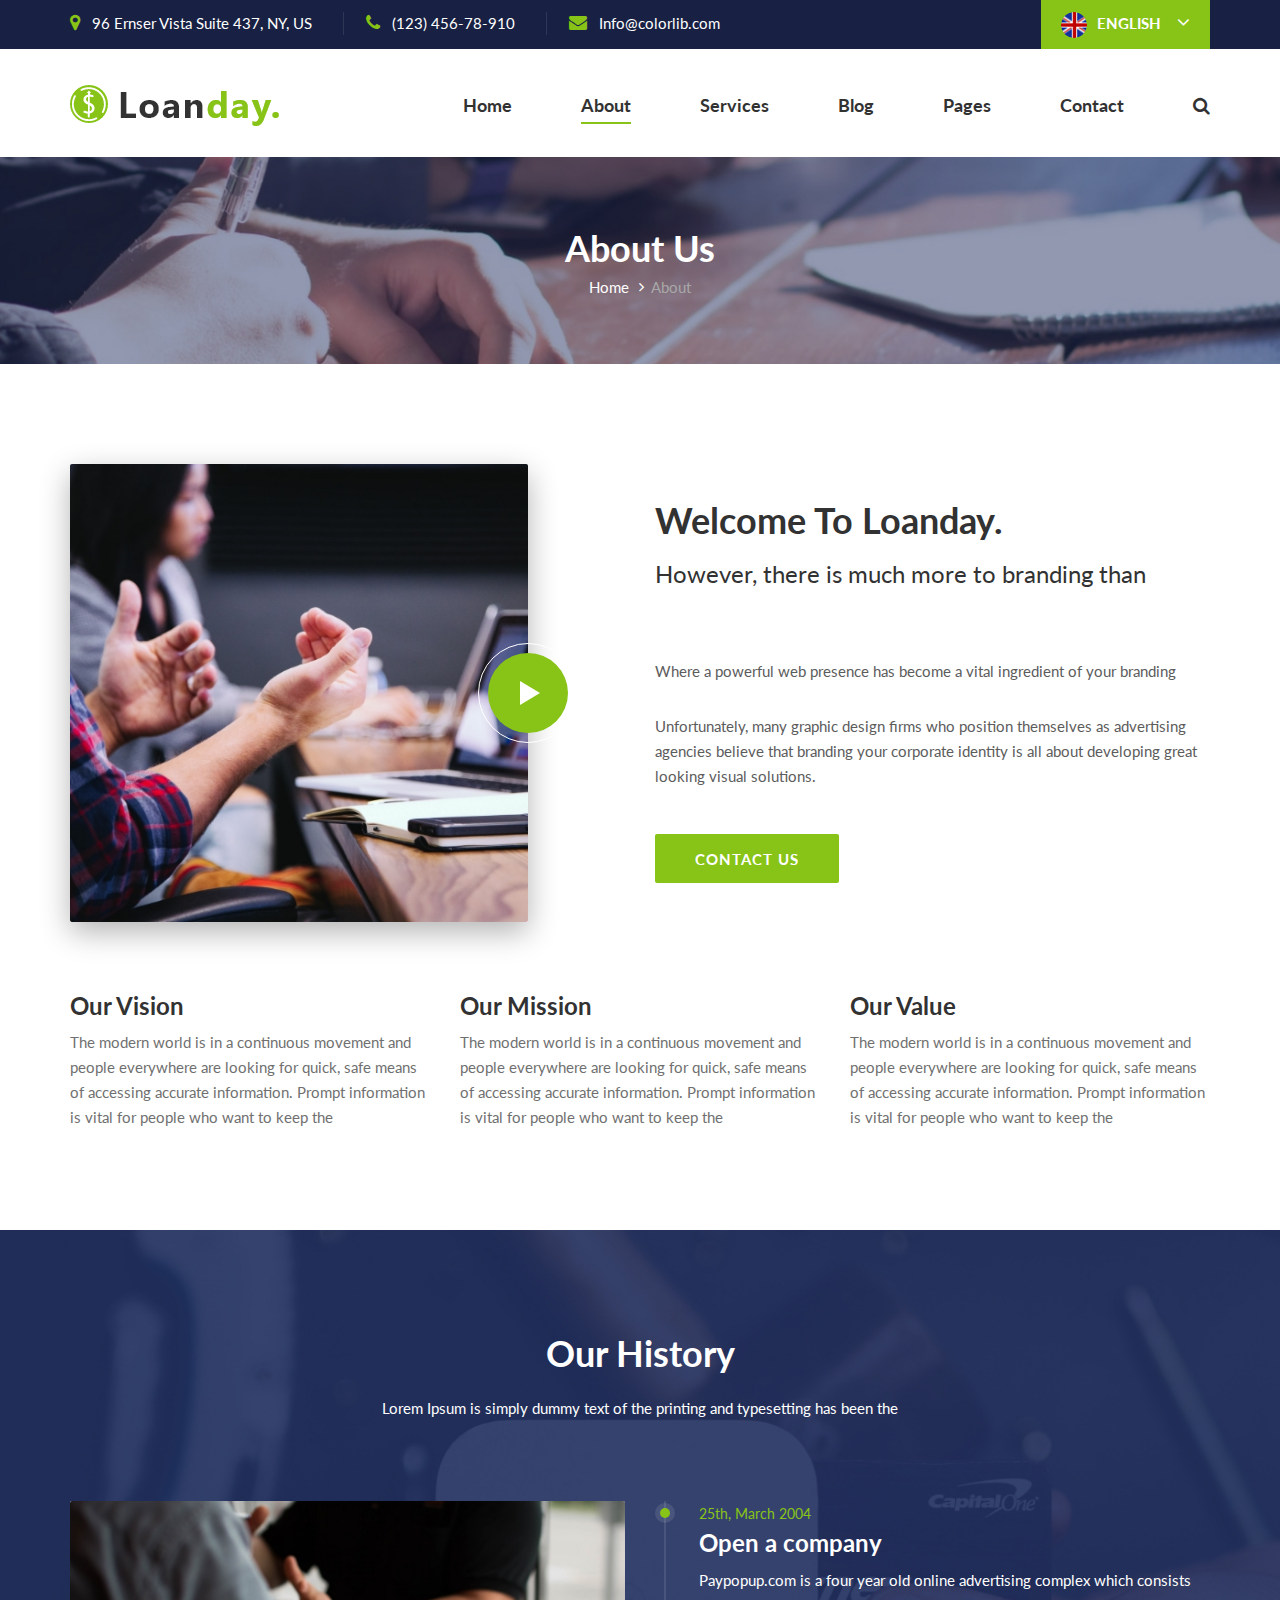
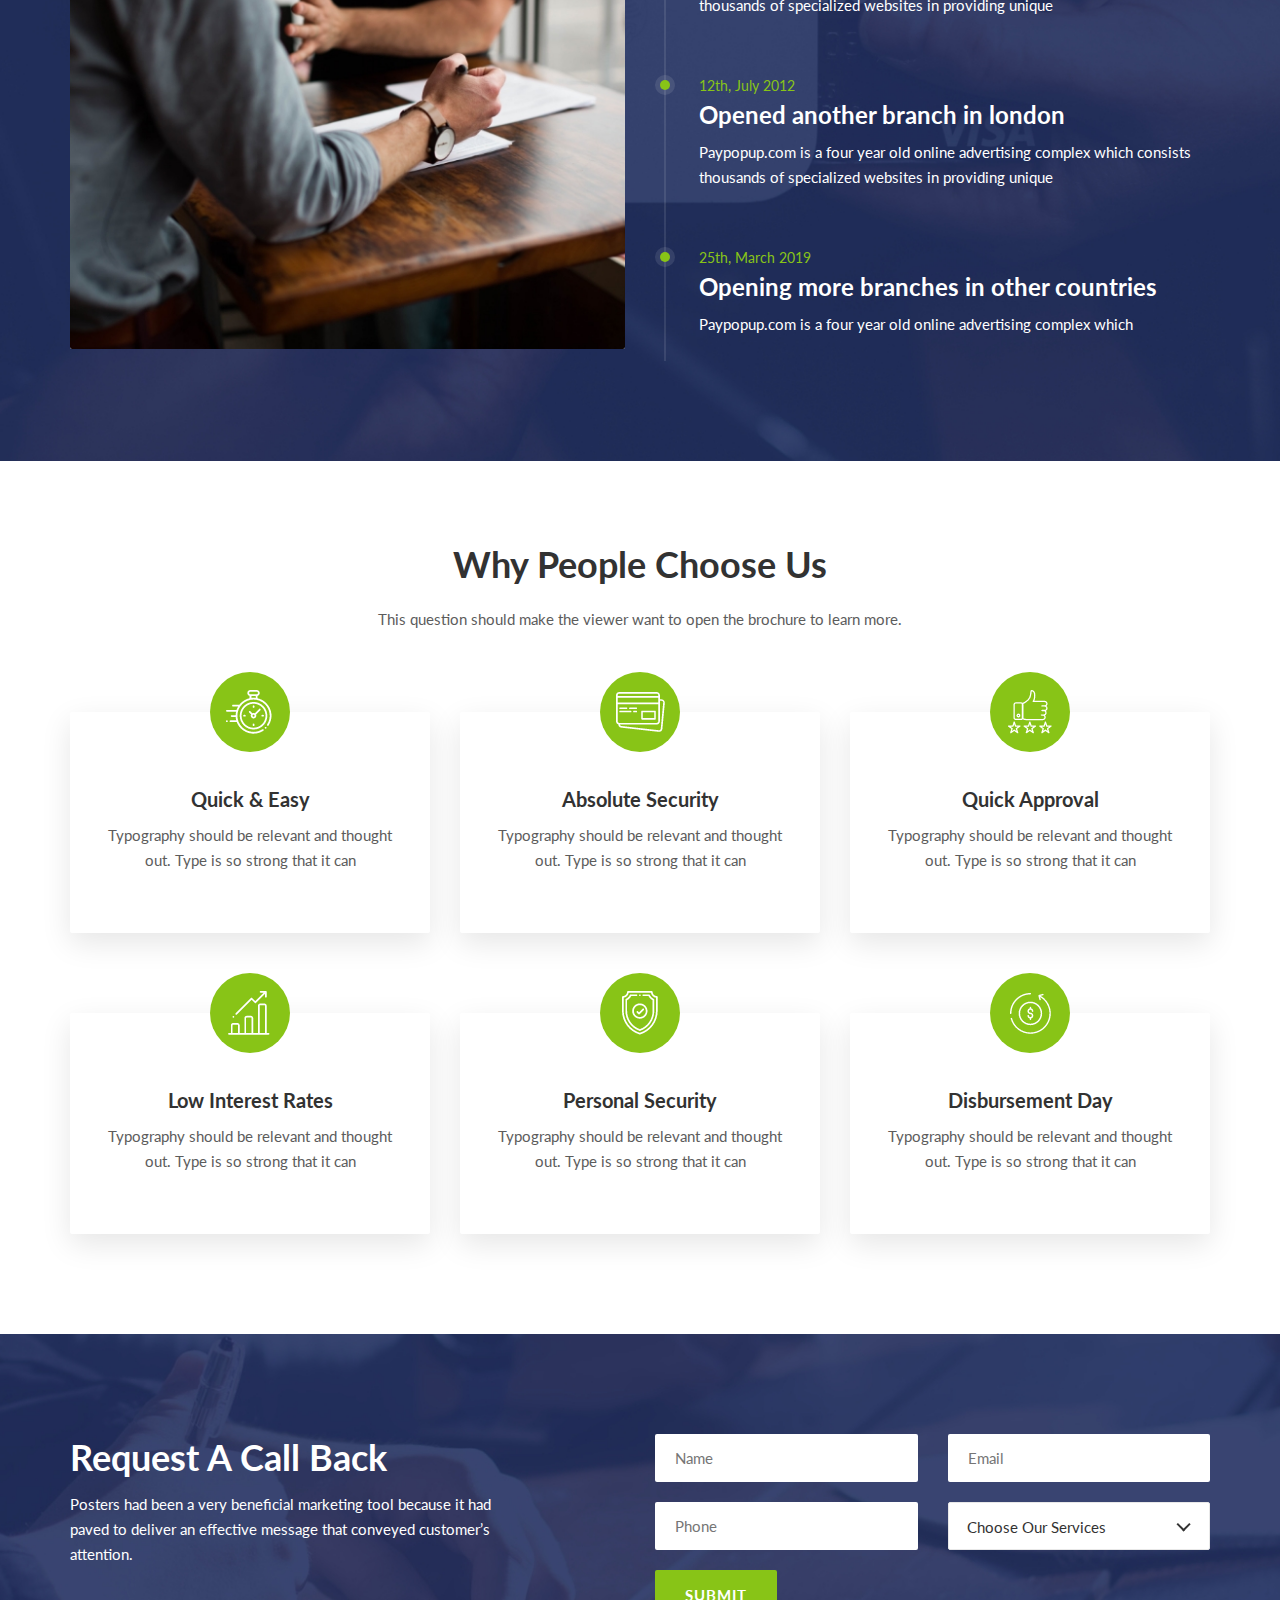
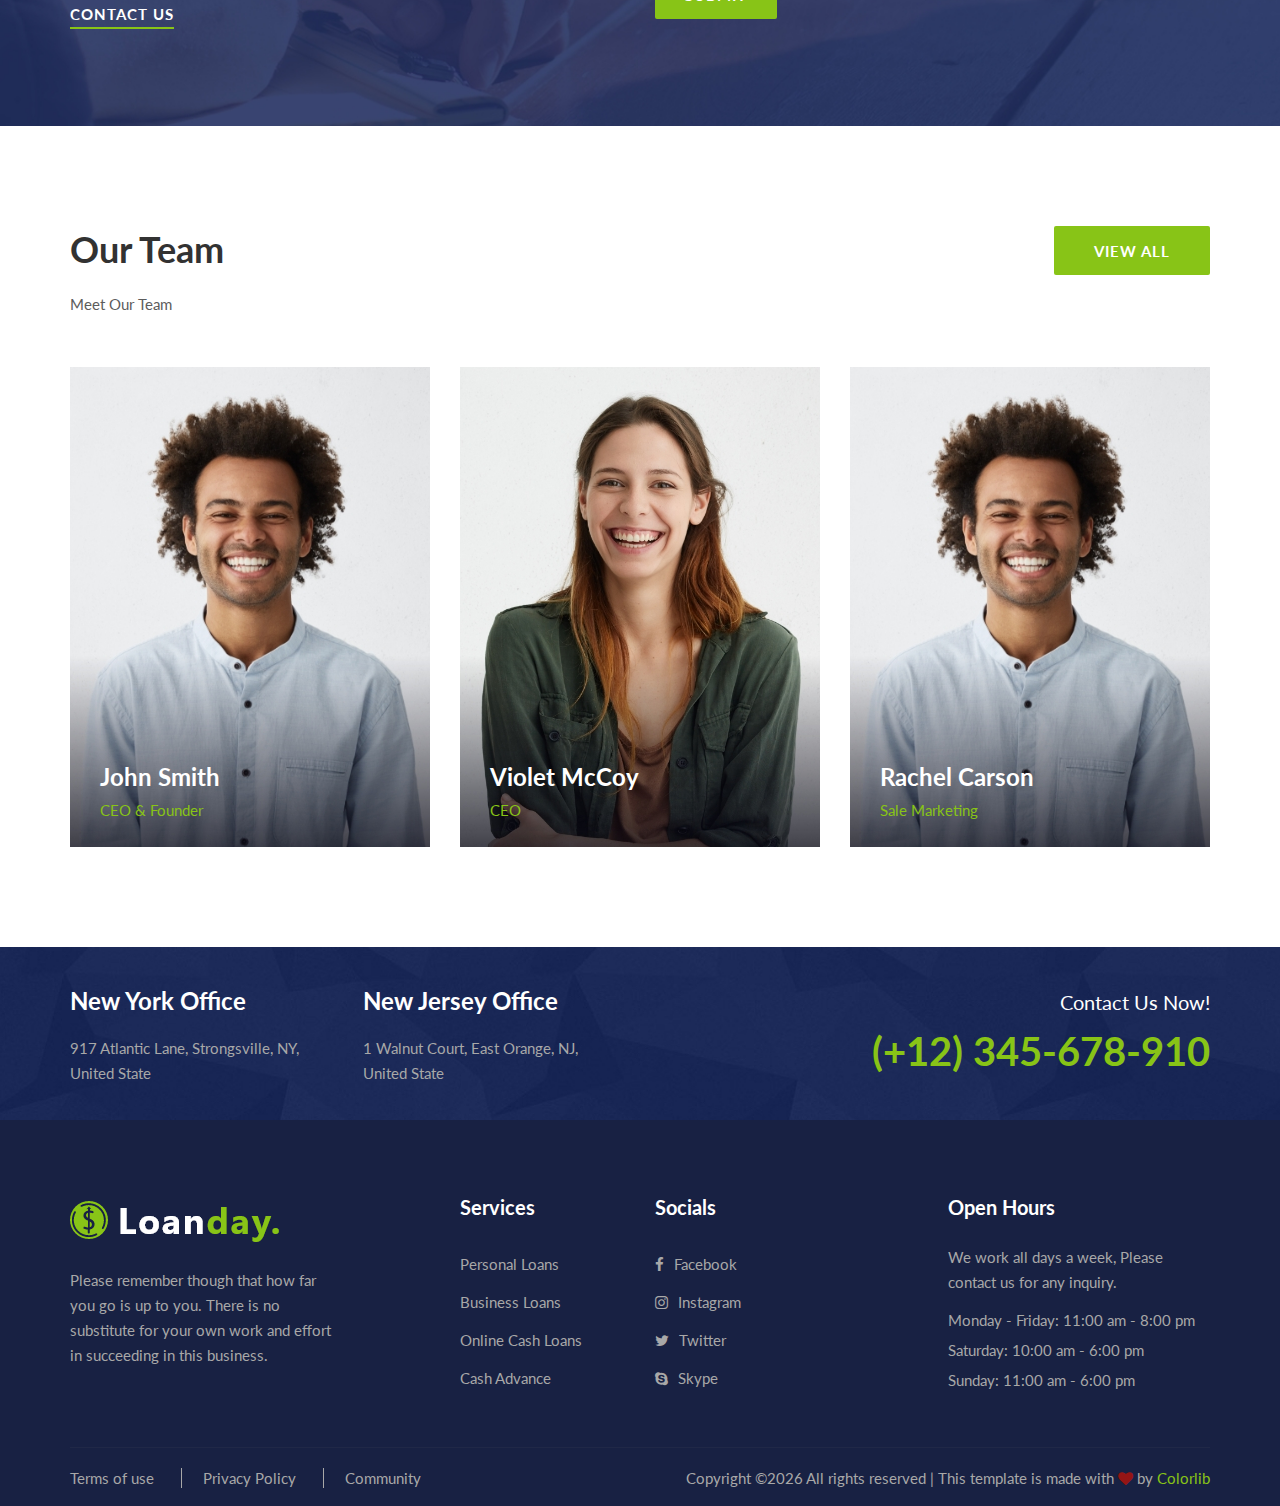
<file: about.html>
<!DOCTYPE html>
<html lang="zxx">

<head>
    <meta charset="UTF-8">
    <meta name="description" content="Loanday Template">
    <meta name="keywords" content="Loanday, unica, creative, html">
    <meta name="viewport" content="width=device-width, initial-scale=1.0">
    <meta http-equiv="X-UA-Compatible" content="ie=edge">
    <title>Loanday | Template</title>

    <!-- Google Font -->
    <link href="https://fonts.googleapis.com/css2?family=Lato:wght@300;400;700;900&display=swap" rel="stylesheet">

    <!-- Css Styles -->
    <link rel="stylesheet" href="css/bootstrap.min.css" type="text/css">
    <link rel="stylesheet" href="css/font-awesome.min.css" type="text/css">
    <link rel="stylesheet" href="css/elegant-icons.css" type="text/css">
    <link rel="stylesheet" href="css/nice-select.css" type="text/css">
    <link rel="stylesheet" href="css/magnific-popup.css" type="text/css">
    <link rel="stylesheet" href="css/jquery-ui.min.css" type="text/css">
    <link rel="stylesheet" href="css/owl.carousel.min.css" type="text/css">
    <link rel="stylesheet" href="css/slicknav.min.css" type="text/css">
    <link rel="stylesheet" href="css/style.css" type="text/css">
</head>

<body>
    <!-- Page Preloder -->
    <div id="preloder">
        <div class="loader"></div>
    </div>

    <!-- Offcanvas Menu Begin -->
    <div class="offcanvas-menu-overlay"></div>
    <div class="offcanvas-menu-wrapper">
        <div class="offcanvas__search">
            <i class="fa fa-search search-switch"></i>
        </div>
        <div class="offcanvas__logo">
            <a href="./index.html"><img src="img/logo.png" alt=""></a>
        </div>
        <nav class="offcanvas__menu mobile-menu">
            <ul>
                <li class="active"><a href="./index.html">Home</a></li>
                <li><a href="./about.html">About</a></li>
                <li><a href="./services.html">Services</a></li>
                <li><a href="./blog.html">Blog</a></li>
                <li><a href="#">Pages</a>
                    <ul class="dropdown">
                        <li><a href="./services.html">Features</a></li>
                        <li><a href="./services-details.html">Services Details</a></li>
                        <li><a href="./blog-details.html">Blog Details</a></li>
                    </ul>
                </li>
                <li><a href="./contact.html">Contact</a></li>
            </ul>
        </nav>
        <div id="mobile-menu-wrap"></div>
        <ul class="offcanvas__widget">
            <li><i class="fa fa-map-marker"></i> 96 Ernser Vista Suite 437, NY, US</li>
            <li><i class="fa fa-phone"></i> (123) 456-78-910</li>
            <li><i class="fa fa-envelope"></i> Info@colorlib.com</li>
        </ul>
        <div class="offcanvas__language">
            <img src="img/flag.png" alt="">
            <span>English</span>
            <i class="fa fa-angle-down"></i>
            <ul>
                <li><a href="#">English</a></li>
                <li><a href="#">Bangla</a></li>
            </ul>
        </div>
    </div>
    <!-- Offcanvas Menu End -->

    <!-- Header Section Begin -->
    <header class="header">
        <div class="header__top">
            <div class="container">
                <div class="row">
                    <div class="col-lg-9">
                        <ul class="header__top__widget">
                            <li><i class="fa fa-map-marker"></i> 96 Ernser Vista Suite 437, NY, US</li>
                            <li><i class="fa fa-phone"></i> (123) 456-78-910</li>
                            <li><i class="fa fa-envelope"></i> Info@colorlib.com</li>
                        </ul>
                    </div>
                    <div class="col-lg-3">
                        <div class="header__top__language">
                            <img src="img/flag.png" alt="">
                            <span>English</span>
                            <i class="fa fa-angle-down"></i>
                            <ul>
                                <li><a href="#">English</a></li>
                                <li><a href="#">Bangla</a></li>
                            </ul>
                        </div>
                    </div>
                </div>
            </div>
        </div>
        <div class="container">
            <div class="row">
                <div class="col-lg-3">
                    <div class="header__logo">
                        <a href="./index.html"><img src="img/logo.png" alt=""></a>
                    </div>
                </div>
                <div class="col-lg-9">
                    <div class="header__nav">
                        <nav class="header__menu">
                            <ul>
                                <li><a href="./index.html">Home</a></li>
                                <li class="active"><a href="./about.html">About</a></li>
                                <li><a href="./services.html">Services</a></li>
                                <li><a href="./blog.html">Blog</a></li>
                                <li><a href="#">Pages</a>
                                    <ul class="dropdown">
                                        <li><a href="./services.html">Features</a></li>
                                        <li><a href="./services-details.html">Services Details</a></li>
                                        <li><a href="./blog-details.html">Blog Details</a></li>
                                    </ul>
                                </li>
                                <li><a href="./contact.html">Contact</a></li>
                            </ul>
                        </nav>
                        <div class="header__search">
                            <i class="fa fa-search search-switch"></i>
                        </div>
                    </div>
                </div>
            </div>
            <div class="canvas__open">
                <span class="fa fa-bars"></span>
            </div>
        </div>
    </header>
    <!-- Header Section End -->

    <!-- Breadcrumb Section Begin -->
    <div class="breadcrumb-option set-bg" data-setbg="img/breadcrumb/breadcrumb-bg.jpg">
        <div class="container">
            <div class="row">
                <div class="col-lg-12 text-center">
                    <div class="breadcrumb__text">
                        <h2>About Us</h2>
                        <div class="breadcrumb__links">
                            <a href="./index.html">Home</a>
                            <span>About</span>
                        </div>
                    </div>
                </div>
            </div>
        </div>
    </div>
    <!-- Breadcrumb Section End -->

    <!-- About Section Begin -->
    <section class="about spad">
        <div class="container">
            <div class="about__content">
                <div class="row">
                    <div class="col-lg-5">
                        <div class="about__img">
                            <img src="img/about/about.jpg" alt="">
                            <a href="https://www.youtube.com/watch?v=RpvAmG1NNN0"
                                class="play-btn video-popup"><img src="img/about/video-play.png" alt=""></a>
                        </div>
                    </div>
                    <div class="col-lg-6 offset-lg-1">
                        <div class="about__text">
                            <h2>Welcome To Loanday.</h2>
                            <h4>However, there is much more to branding than</h4>
                            <p class="first_para">Where a powerful web presence has become a vital ingredient of your
                                branding </p>
                            <p class="last_para">Unfortunately, many graphic design firms who position themselves as
                                advertising agencies believe that branding your corporate identity is all about
                                developing great looking visual solutions.</p>
                            <a href="#" class="primary-btn">Contact Us</a>
                        </div>
                    </div>
                </div>
            </div>
            <div class="row">
                <div class="col-lg-4 col-md-4">
                    <div class="about__item">
                        <h4>Our Vision</h4>
                        <p>The modern world is in a continuous movement and people everywhere are looking for quick,
                            safe means of accessing accurate information. Prompt information is vital for people who
                            want to keep the</p>
                    </div>
                </div>
                <div class="col-lg-4 col-md-4">
                    <div class="about__item">
                        <h4>Our Mission</h4>
                        <p>The modern world is in a continuous movement and people everywhere are looking for quick,
                            safe means of accessing accurate information. Prompt information is vital for people who
                            want to keep the</p>
                    </div>
                </div>
                <div class="col-lg-4 col-md-4">
                    <div class="about__item">
                        <h4>Our Value</h4>
                        <p>The modern world is in a continuous movement and people everywhere are looking for quick,
                            safe means of accessing accurate information. Prompt information is vital for people who
                            want to keep the</p>
                    </div>
                </div>
            </div>
        </div>
    </section>
    <!-- About End -->

    <!-- History Section Begin -->
    <section class="history spad set-bg" data-setbg="img/history/history-bg.jpg">
        <div class="container">
            <div class="row">
                <div class="col-lg-12">
                    <div class="section-title">
                        <h2>Our History</h2>
                        <p>Lorem Ipsum is simply dummy text of the printing and typesetting has been the</p>
                    </div>
                </div>
            </div>
            <div class="row">
                <div class="col-lg-6">
                    <div class="history__img">
                        <img src="img/history/history-img.jpg" alt="">
                    </div>
                </div>
                <div class="col-lg-6">
                    <div class="history__text nice-scroll">
                        <div class="history__item">
                            <div class="history__indicator"></div>
                            <span>25th, March 2004</span>
                            <h4>Open a company</h4>
                            <p>Paypopup.com is a four year old online advertising complex which consists thousands of
                                specialized websites in providing unique</p>
                        </div>
                        <div class="history__item">
                            <div class="history__indicator"></div>
                            <span>12th, July 2012</span>
                            <h4>Opened another branch in london</h4>
                            <p>Paypopup.com is a four year old online advertising complex which consists thousands of
                                specialized websites in providing unique</p>
                        </div>
                        <div class="history__item">
                            <div class="history__indicator"></div>
                            <span>25th, March 2019</span>
                            <h4>Opening more branches in other countries</h4>
                            <p>Paypopup.com is a four year old online advertising complex which</p>
                        </div>
                    </div>
                </div>
            </div>
        </div>
    </section>
    <!-- History Section End -->

    <!-- Choose Section Begin -->
    <section class="choose spad">
        <div class="container">
            <div class="row">
                <div class="col-lg-12">
                    <div class="section-title">
                        <h2>Why People Choose Us</h2>
                        <p>This question should make the viewer want to open the brochure to learn more.</p>
                    </div>
                </div>
            </div>
            <div class="row">
                <div class="col-lg-4 col-md-4 col-sm-6">
                    <div class="choose__item">
                        <img src="img/choose/choose-1.png" alt="">
                        <h5>Quick & Easy</h5>
                        <p>Typography should be relevant and thought out. Type is so strong that it can</p>
                    </div>
                </div>
                <div class="col-lg-4 col-md-4 col-sm-6">
                    <div class="choose__item">
                        <img src="img/choose/choose-2.png" alt="">
                        <h5>Absolute Security</h5>
                        <p>Typography should be relevant and thought out. Type is so strong that it can</p>
                    </div>
                </div>
                <div class="col-lg-4 col-md-4 col-sm-6">
                    <div class="choose__item">
                        <img src="img/choose/choose-3.png" alt="">
                        <h5>Quick Approval</h5>
                        <p>Typography should be relevant and thought out. Type is so strong that it can</p>
                    </div>
                </div>
                <div class="col-lg-4 col-md-4 col-sm-6">
                    <div class="choose__item">
                        <img src="img/choose/choose-4.png" alt="">
                        <h5>Low Interest Rates</h5>
                        <p>Typography should be relevant and thought out. Type is so strong that it can</p>
                    </div>
                </div>
                <div class="col-lg-4 col-md-4 col-sm-6">
                    <div class="choose__item">
                        <img src="img/choose/choose-5.png" alt="">
                        <h5>Personal Security</h5>
                        <p>Typography should be relevant and thought out. Type is so strong that it can</p>
                    </div>
                </div>
                <div class="col-lg-4 col-md-4 col-sm-6">
                    <div class="choose__item">
                        <img src="img/choose/choose-6.png" alt="">
                        <h5>Disbursement Day</h5>
                        <p>Typography should be relevant and thought out. Type is so strong that it can</p>
                    </div>
                </div>
            </div>
        </div>
    </section>
    <!-- Choose Section End -->

    <!-- Call Section Begin -->
    <section class="call spad set-bg" data-setbg="img/call-bg.jpg">
        <div class="container">
            <div class="row">
                <div class="col-lg-5 col-md-6">
                    <div class="call__text">
                        <div class="section-title">
                            <h2>Request A Call Back</h2>
                            <p>Posters had been a very beneficial marketing tool because it had paved to deliver an
                                effective message that conveyed customer’s attention.</p>
                        </div>
                        <a href="#">Contact Us</a>
                    </div>
                </div>
                <div class="col-lg-6 offset-lg-1 col-md-6">
                    <form action="#" class="call__form">
                        <div class="row">
                            <div class="col-lg-6">
                                <input type="text" placeholder="Name">
                            </div>
                            <div class="col-lg-6">
                                <input type="text" placeholder="Email">
                            </div>
                            <div class="col-lg-6">
                                <input type="text" placeholder="Phone">
                            </div>
                            <div class="col-lg-6">
                                <select>
                                    <option value="">Choose Our Services</option>
                                </select>
                            </div>
                        </div>
                        <button type="submit" class="site-btn">Submit</button>
                    </form>
                </div>
            </div>
        </div>
    </section>
    <!-- Call Section End -->

    <!-- Team Section Begin -->
    <section class="team spad">
        <div class="container">
            <div class="row">
                <div class="col-lg-6 col-md-6 col-sm-6">
                    <div class="section-title">
                        <h2>Our Team</h2>
                        <p>Meet Our Team</p>
                    </div>
                </div>
                <div class="col-lg-6 col-md-6 col-sm-6 text-right">
                    <a href="#" class="primary-btn">View All</a>
                </div>
            </div>
            <div class="row">
                <div class="col-lg-4 col-md-6">
                    <div class="team__item set-bg" data-setbg="img/team/team-1.jpg">
                        <div class="team__text">
                            <div class="team__title">
                                <h4>John Smith</h4>
                                <span>CEO & Founder</span>
                            </div>
                            <p>Vestibulum dapibus odio quam, sit amet hendrerit dui ultricies consectetur. Ut viverra
                                porta leo, non tincidunt mauris condimentu eget. Vivamus non turpis elit. Aenean
                                ultricies nisl sit amet.</p>
                            <div class="team__social">
                                <a href="#"><i class="fa fa-facebook"></i></a>
                                <a href="#"><i class="fa fa-twitter"></i></a>
                                <a href="#"><i class="fa fa-instagram"></i></a>
                            </div>
                        </div>
                    </div>
                </div>
                <div class="col-lg-4 col-md-6">
                    <div class="team__item set-bg" data-setbg="img/team/team-2.jpg">
                        <div class="team__text">
                            <div class="team__title">
                                <h4>Violet McCoy</h4>
                                <span>CEO</span>
                            </div>
                            <p>Vestibulum dapibus odio quam, sit amet hendrerit dui ultricies consectetur. Ut viverra
                                porta leo, non tincidunt mauris condimentu eget. Vivamus non turpis elit. Aenean
                                ultricies nisl sit amet.</p>
                            <div class="team__social">
                                <a href="#"><i class="fa fa-facebook"></i></a>
                                <a href="#"><i class="fa fa-twitter"></i></a>
                                <a href="#"><i class="fa fa-instagram"></i></a>
                            </div>
                        </div>
                    </div>
                </div>
                <div class="col-lg-4 col-md-6">
                    <div class="team__item set-bg" data-setbg="img/team/team-1.jpg">
                        <div class="team__text">
                            <div class="team__title">
                                <h4>Rachel Carson</h4>
                                <span>Sale Marketing</span>
                            </div>
                            <p>Vestibulum dapibus odio quam, sit amet hendrerit dui ultricies consectetur. Ut viverra
                                porta leo, non tincidunt mauris condimentu eget. Vivamus non turpis elit. Aenean
                                ultricies nisl sit amet.</p>
                            <div class="team__social">
                                <a href="#"><i class="fa fa-facebook"></i></a>
                                <a href="#"><i class="fa fa-twitter"></i></a>
                                <a href="#"><i class="fa fa-instagram"></i></a>
                            </div>
                        </div>
                    </div>
                </div>
            </div>
        </div>
    </section>
    <!-- Team Section End -->

    <!-- Contact Begin -->
    <div class="contact-widget set-bg" data-setbg="img/contact-widget.jpg">
        <div class="container">
            <div class="row">
                <div class="col-lg-6 col-md-6">
                    <div class="row">
                        <div class="col-lg-6 col-md-6">
                            <div class="contact__widget__item">
                                <h4>New York Office</h4>
                                <p>917 Atlantic Lane, Strongsville, NY, United State</p>
                            </div>
                        </div>
                        <div class="col-lg-6 col-md-6">
                            <div class="contact__widget__item">
                                <h4>New Jersey Office</h4>
                                <p>1 Walnut Court, East Orange, NJ, United State</p>
                            </div>
                        </div>
                    </div>
                </div>
                <div class="col-lg-6 col-md-6">
                    <div class="contact__widget__phone">
                        <span>Contact Us Now!</span>
                        <h2>(+12) 345-678-910</h2>
                    </div>
                </div>
            </div>
        </div>
    </div>
    <!-- Contact End -->

    <!-- Footer Section Begin -->
    <footer class="footer">
        <div class="container">
            <div class="row">
                <div class="col-lg-3 col-md-6 col-sm-6">
                    <div class="footer__about">
                        <div class="footer__logo">
                            <a href="./index.html"><img src="img/footer-logo.png" alt=""></a>
                        </div>
                        <p>Please remember though that how far you go is up to you. There is no substitute for your own
                            work and effort in succeeding in this business.</p>
                    </div>
                </div>
                <div class="col-lg-2 offset-lg-1 col-md-3 col-sm-6">
                    <div class="footer__widget">
                        <h5>Services</h5>
                        <div class="footer__widget">
                            <ul>
                                <li><a href="#">Personal Loans</a></li>
                                <li><a href="#">Business Loans</a></li>
                                <li><a href="#">Online Cash Loans</a></li>
                                <li><a href="#">Cash Advance</a></li>
                            </ul>
                        </div>
                    </div>
                </div>
                <div class="col-lg-2 col-md-3 col-sm-6">
                    <div class="footer__widget">
                        <h5>Socials</h5>
                        <div class="footer__widget footer__widget--social">
                            <ul>
                                <li><a href="#"><i class="fa fa-facebook"></i> Facebook</a></li>
                                <li><a href="#"><i class="fa fa-instagram"></i> Instagram</a></li>
                                <li><a href="#"><i class="fa fa-twitter"></i> Twitter</a></li>
                                <li><a href="#"><i class="fa fa-skype"></i> Skype</a></li>
                            </ul>
                        </div>
                    </div>
                </div>
                <div class="col-lg-3 offset-lg-1 col-md-6 col-sm-6">
                    <div class="footer__widget footer__widget--address">
                        <h5>Open Hours</h5>
                        <p>We work all days a week, Please contact us for any inquiry.</p>
                        <ul>
                            <li>Monday - Friday: 11:00 am - 8:00 pm</li>
                            <li>Saturday: 10:00 am - 6:00 pm</li>
                            <li>Sunday: 11:00 am - 6:00 pm</li>
                        </ul>
                    </div>
                </div>
            </div>
            <div class="footer__copyright">
                <div class="row">
                    <div class="col-lg-6 col-md-6">
                        <ul class="footer__copyright__links">
                            <li><a href="#">Terms of use</a></li>
                            <li><a href="#">Privacy Policy</a></li>
                            <li><a href="#">Community</a></li>
                        </ul>
                    </div>
                    <div class="col-lg-6 col-md-6">
                        <!-- Link back to Colorlib can't be removed. Template is licensed under CC BY 3.0. -->
                        <div class="footer__copyright__text">
                            <p>Copyright &copy;<script>document.write(new Date().getFullYear());</script> All rights reserved | This template is made with <i class="fa fa-heart" aria-hidden="true"></i> by <a href="https://colorlib.com" target="_blank">Colorlib</a></p>
                        </div>
                        <!-- Link back to Colorlib can't be removed. Template is licensed under CC BY 3.0. -->
                    </div>
                </div>
            </div>
        </div>
    </footer>
    <!-- Footer Section End -->

    <!-- Search Begin -->
    <div class="search-model">
        <div class="h-100 d-flex align-items-center justify-content-center">
            <div class="search-close-switch">+</div>
            <form class="search-model-form">
                <input type="text" id="search-input" placeholder="Search here.....">
            </form>
        </div>
    </div>
    <!-- Search End -->

    <!-- Js Plugins -->
    <script src="js/jquery-3.3.1.min.js"></script>
    <script src="js/bootstrap.min.js"></script>
    <script src="js/jquery.nice-select.min.js"></script>
    <script src="js/jquery-ui.min.js"></script>
    <script src="js/jquery.nicescroll.min.js"></script>
    <script src="js/jquery.magnific-popup.min.js"></script>
    <script src="js/jquery.slicknav.js"></script>
    <script src="js/owl.carousel.min.js"></script>
    <script src="js/main.js"></script>
</body>

</html>
</file>
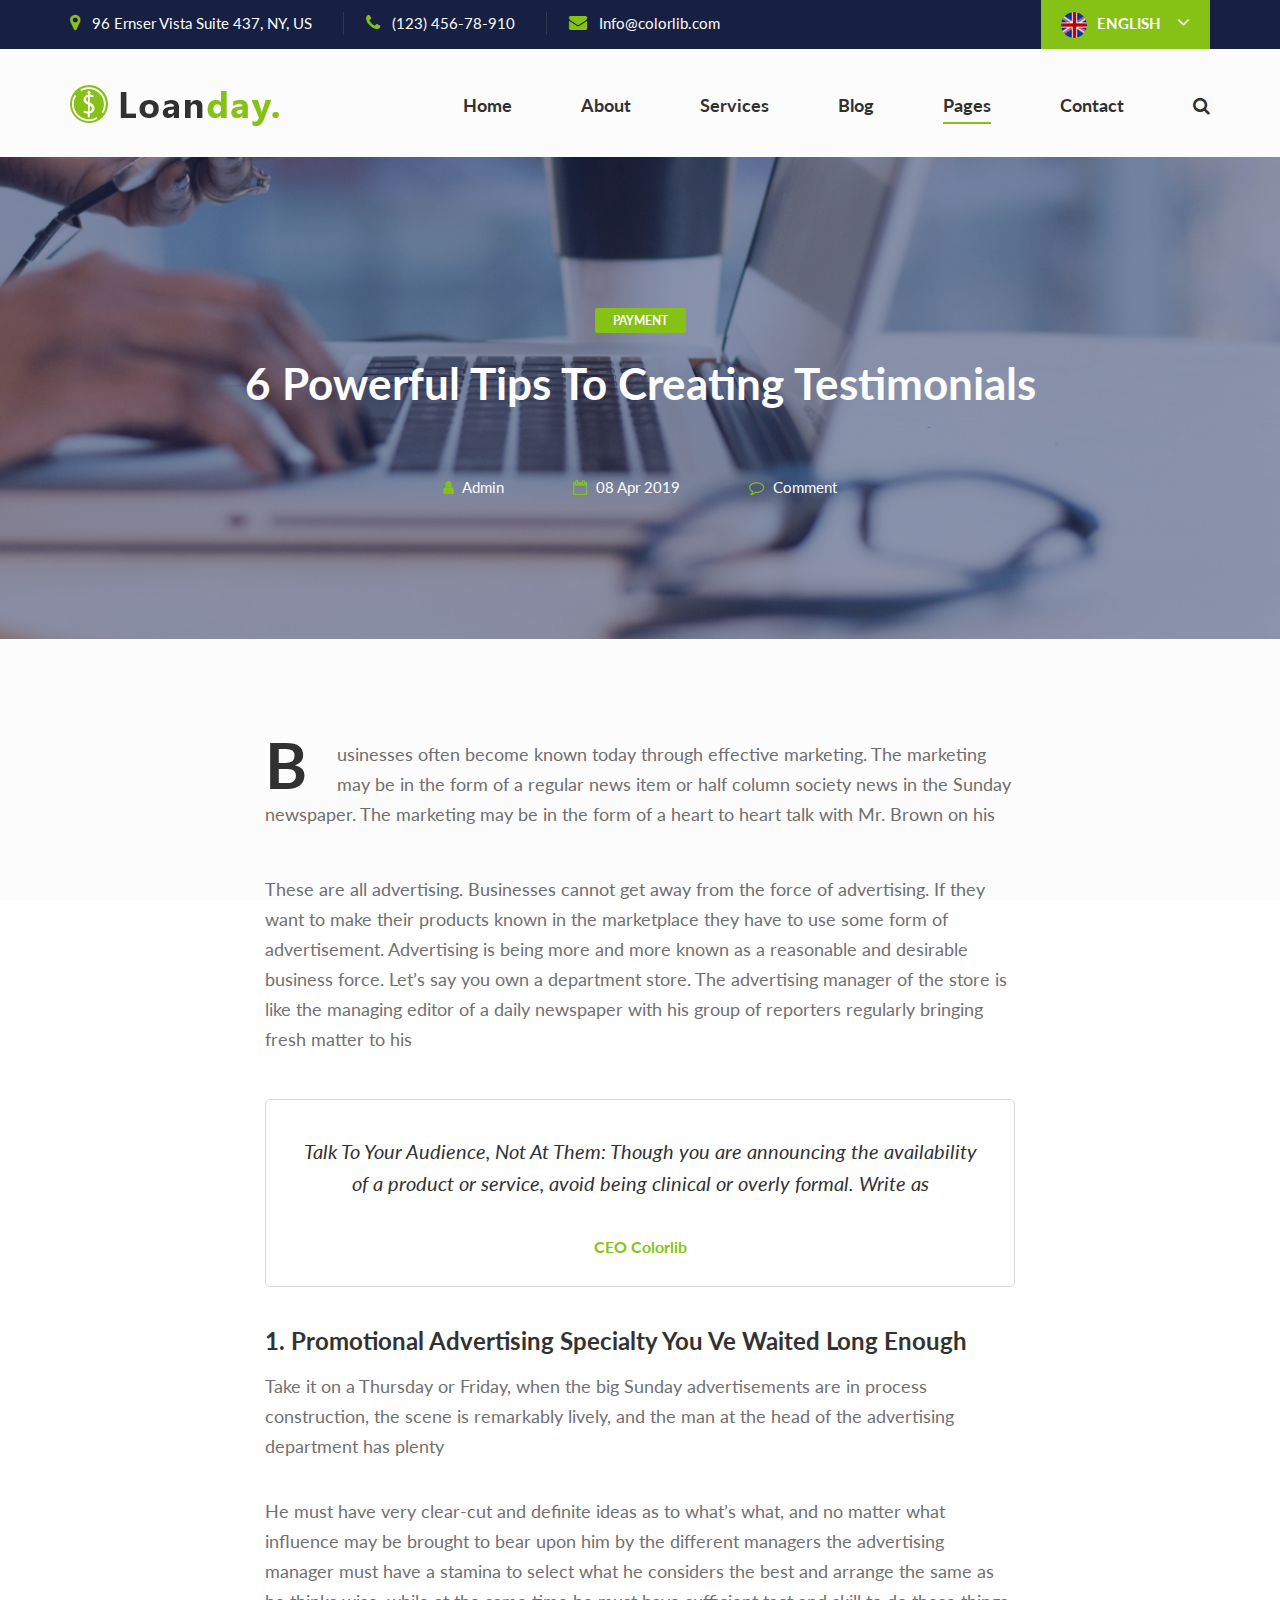
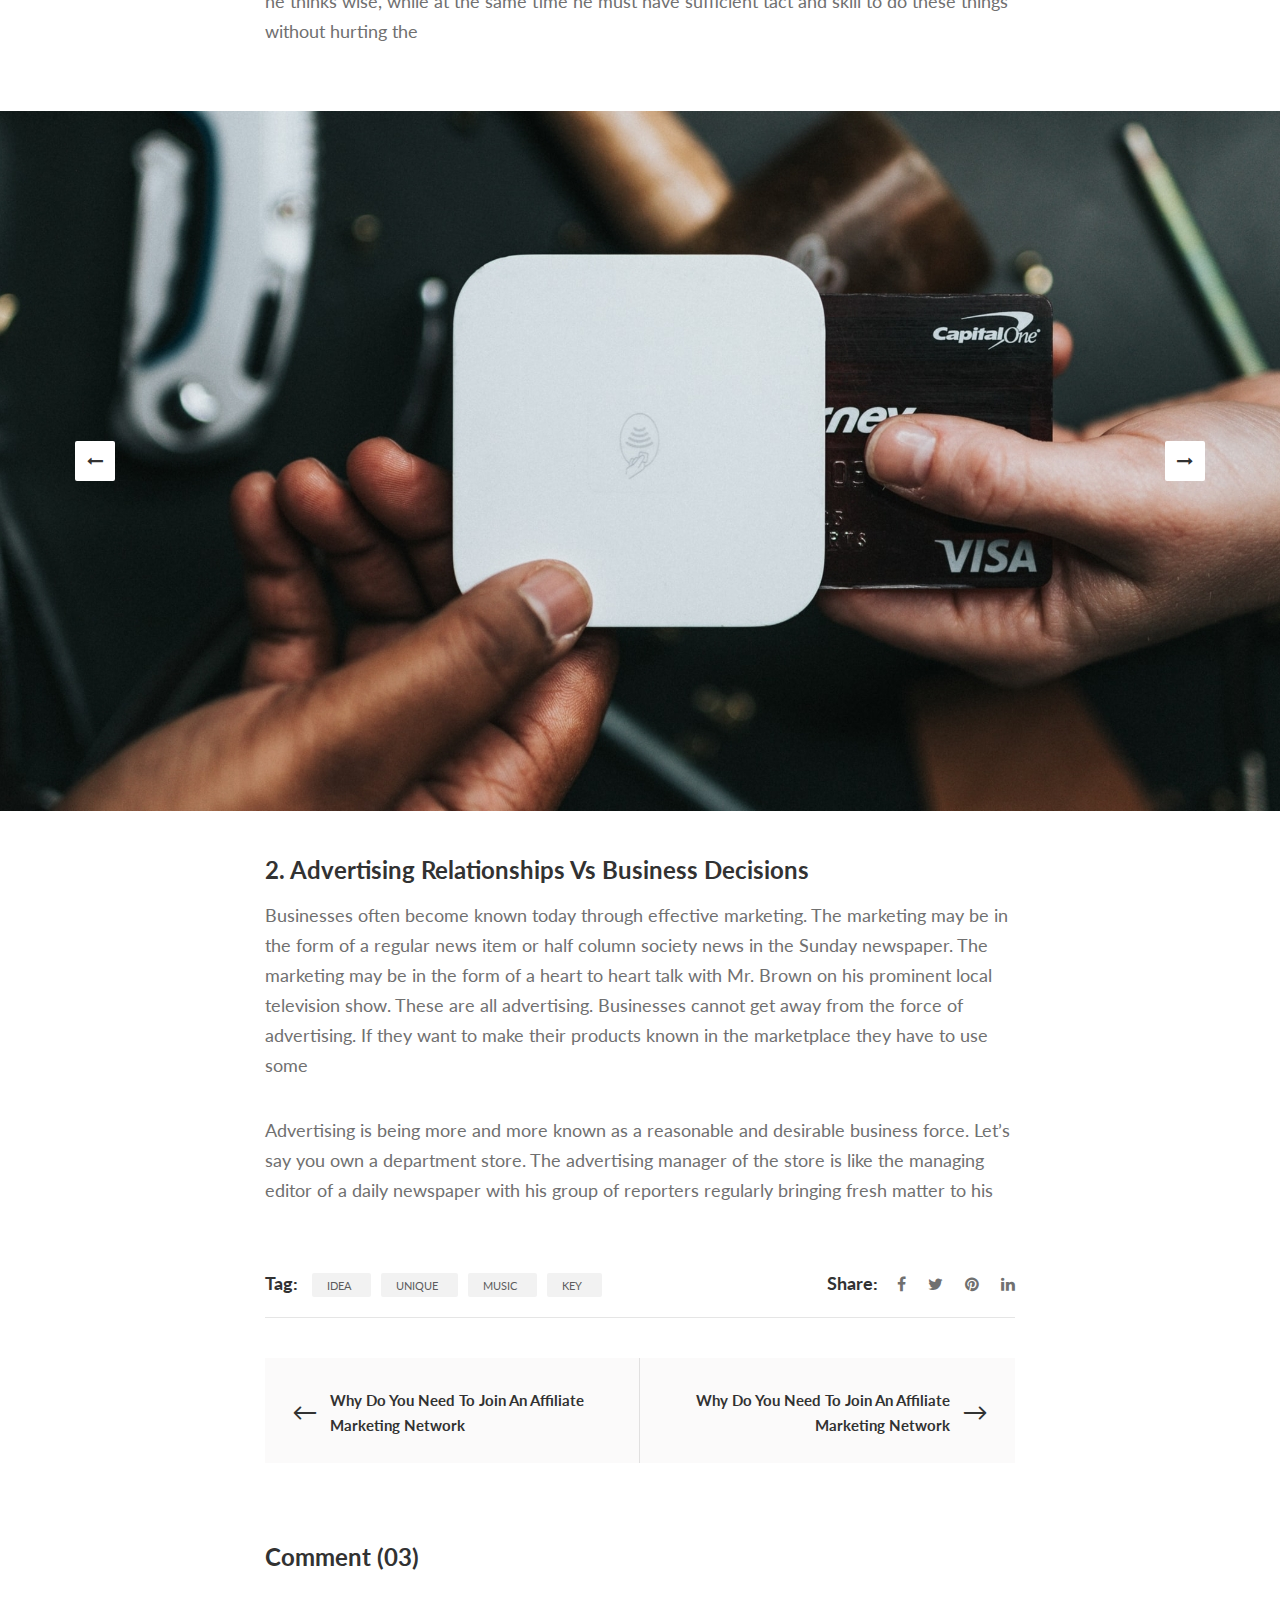
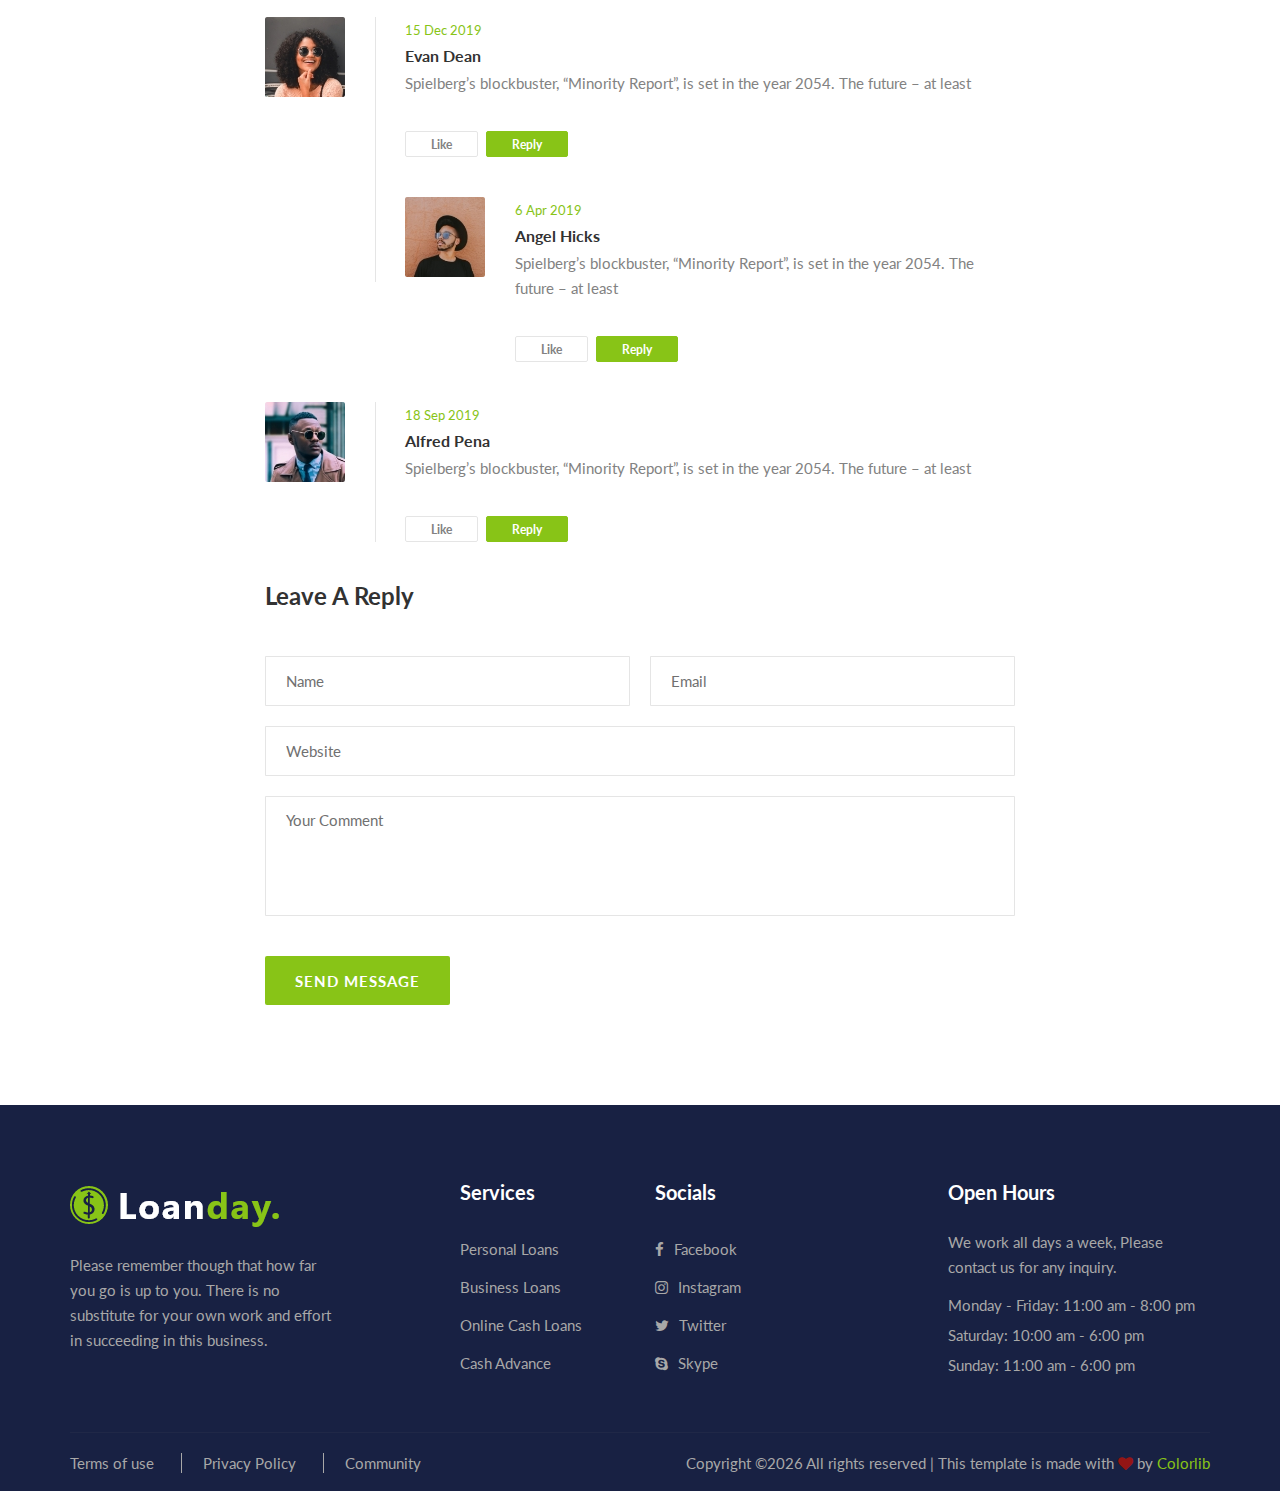
<file: blog-details.html>
<!DOCTYPE html>
<html lang="zxx">

<head>
    <meta charset="UTF-8">
    <meta name="description" content="Loanday Template">
    <meta name="keywords" content="Loanday, unica, creative, html">
    <meta name="viewport" content="width=device-width, initial-scale=1.0">
    <meta http-equiv="X-UA-Compatible" content="ie=edge">
    <title>Loanday | Template</title>

    <!-- Google Font -->
    <link href="https://fonts.googleapis.com/css2?family=Lato:wght@300;400;700;900&display=swap" rel="stylesheet">

    <!-- Css Styles -->
    <link rel="stylesheet" href="css/bootstrap.min.css" type="text/css">
    <link rel="stylesheet" href="css/font-awesome.min.css" type="text/css">
    <link rel="stylesheet" href="css/elegant-icons.css" type="text/css">
    <link rel="stylesheet" href="css/nice-select.css" type="text/css">
    <link rel="stylesheet" href="css/magnific-popup.css" type="text/css">
    <link rel="stylesheet" href="css/jquery-ui.min.css" type="text/css">
    <link rel="stylesheet" href="css/owl.carousel.min.css" type="text/css">
    <link rel="stylesheet" href="css/slicknav.min.css" type="text/css">
    <link rel="stylesheet" href="css/style.css" type="text/css">
</head>

<body>
    <!-- Page Preloder -->
    <div id="preloder">
        <div class="loader"></div>
    </div>

    <!-- Offcanvas Menu Begin -->
    <div class="offcanvas-menu-overlay"></div>
    <div class="offcanvas-menu-wrapper">
        <div class="offcanvas__search">
            <i class="fa fa-search search-switch"></i>
        </div>
        <div class="offcanvas__logo">
            <a href="./index.html"><img src="img/logo.png" alt=""></a>
        </div>
        <nav class="offcanvas__menu mobile-menu">
            <ul>
                <li class="active"><a href="./index.html">Home</a></li>
                <li><a href="./about.html">About</a></li>
                <li><a href="./services.html">Services</a></li>
                <li><a href="./blog.html">Blog</a></li>
                <li><a href="#">Pages</a>
                    <ul class="dropdown">
                        <li><a href="./services.html">Features</a></li>
                        <li><a href="./services-details.html">Services Details</a></li>
                        <li><a href="./blog-details.html">Blog Details</a></li>
                    </ul>
                </li>
                <li><a href="./contact.html">Contact</a></li>
            </ul>
        </nav>
        <div id="mobile-menu-wrap"></div>
        <ul class="offcanvas__widget">
            <li><i class="fa fa-map-marker"></i> 96 Ernser Vista Suite 437, NY, US</li>
            <li><i class="fa fa-phone"></i> (123) 456-78-910</li>
            <li><i class="fa fa-envelope"></i> Info@colorlib.com</li>
        </ul>
        <div class="offcanvas__language">
            <img src="img/flag.png" alt="">
            <span>English</span>
            <i class="fa fa-angle-down"></i>
            <ul>
                <li><a href="#">English</a></li>
                <li><a href="#">Bangla</a></li>
            </ul>
        </div>
    </div>
    <!-- Offcanvas Menu End -->

    <!-- Header Section Begin -->
    <header class="header">
        <div class="header__top">
            <div class="container">
                <div class="row">
                    <div class="col-lg-9">
                        <ul class="header__top__widget">
                            <li><i class="fa fa-map-marker"></i> 96 Ernser Vista Suite 437, NY, US</li>
                            <li><i class="fa fa-phone"></i> (123) 456-78-910</li>
                            <li><i class="fa fa-envelope"></i> Info@colorlib.com</li>
                        </ul>
                    </div>
                    <div class="col-lg-3">
                        <div class="header__top__language">
                            <img src="img/flag.png" alt="">
                            <span>English</span>
                            <i class="fa fa-angle-down"></i>
                            <ul>
                                <li><a href="#">English</a></li>
                                <li><a href="#">Bangla</a></li>
                            </ul>
                        </div>
                    </div>
                </div>
            </div>
        </div>
        <div class="container">
            <div class="row">
                <div class="col-lg-3">
                    <div class="header__logo">
                        <a href="./index.html"><img src="img/logo.png" alt=""></a>
                    </div>
                </div>
                <div class="col-lg-9">
                    <div class="header__nav">
                        <nav class="header__menu">
                            <ul>
                                <li><a href="./index.html">Home</a></li>
                                <li><a href="./about.html">About</a></li>
                                <li><a href="./services.html">Services</a></li>
                                <li><a href="./blog.html">Blog</a></li>
                                <li class="active"><a href="#">Pages</a>
                                    <ul class="dropdown">
                                        <li><a href="./services.html">Features</a></li>
                                        <li><a href="./services-details.html">Services Details</a></li>
                                        <li><a href="./blog-details.html">Blog Details</a></li>
                                    </ul>
                                </li>
                                <li><a href="./contact.html">Contact</a></li>
                            </ul>
                        </nav>
                        <div class="header__search">
                            <i class="fa fa-search search-switch"></i>
                        </div>
                    </div>
                </div>
            </div>
            <div class="canvas__open">
                <span class="fa fa-bars"></span>
            </div>
        </div>
    </header>
    <!-- Header Section End -->

    <!-- Blog Hero Section Begin -->
    <section class="blog-hero set-bg" data-setbg="img/blog/details/details-hero.jpg">
        <div class="container">
            <div class="row">
                <div class="col-lg-12 text-center">
                    <div class="blog__hero__text">
                        <div class="label">payment</div>
                        <h2>6 Powerful Tips To Creating Testimonials</h2>
                        <ul>
                            <li><i class="fa fa-user"></i> Admin</li>
                            <li><i class="fa fa-calendar-o"></i> 08 Apr 2019</li>
                            <li><i class="fa fa-comment-o"></i> Comment</li>
                        </ul>
                    </div>
                </div>
            </div>
        </div>
    </section>
    <!-- Blog Hero Section End -->

    <!-- Blog Details Section Begin -->
    <section class="blog-details spad">
        <div class="container">
            <div class="row d-flex justify-content-center">
                <div class="col-lg-8">
                    <div class="blog__details__title">
                        <p class="first-para"><span class="letter-cap">B</span>usinesses often become known today
                            through effective marketing. The marketing may be in the form of a regular news item or half
                            column society news in the Sunday newspaper. The marketing may be in the form of a heart to
                            heart talk with Mr. Brown on his</p>
                        <p>These are all advertising. Businesses cannot get away from the force of advertising. If they
                            want to make their products known in the marketplace they have to use some form of
                            advertisement. Advertising is being more and more known as a reasonable and desirable
                            business force. Let’s say you own a department store. The advertising manager of the store
                            is like the managing editor of a daily newspaper with his group of reporters regularly
                            bringing fresh matter to his </p>
                    </div>
                    <div class="blog__details__quote">
                        <p>Talk To Your Audience, Not At Them: Though you are announcing the availability of a product
                            or service, avoid being clinical or overly formal. Write as</p>
                        <h6>CEO Colorlib</h6>
                    </div>
                    <div class="blog__details__text">
                        <h4>1. Promotional Advertising Specialty You Ve Waited Long Enough</h4>
                        <p class="first-para">Take it on a Thursday or Friday, when the big Sunday advertisements are in
                            process construction, the scene is remarkably lively, and the man at the head of the
                            advertising department has plenty</p>
                        <p>He must have very clear-cut and definite ideas as to what’s what, and no matter what
                            influence may be brought to bear upon him by the different managers the advertising manager
                            must have a stamina to select what he considers the best and arrange the same as he thinks
                            wise, while at the same time he must have sufficient tact and skill to do these things
                            without hurting the</p>
                    </div>
                </div>
            </div>
        </div>
        <div class="blog__details__slider owl-carousel">
            <div class="blog__details__slider__img set-bg" data-setbg="img/blog/details/slider/slider-1.jpg"></div>
            <div class="blog__details__slider__img set-bg" data-setbg="img/blog/details/slider/slider-1.jpg"></div>
        </div>
        <div class="container">
            <div class="row d-flex justify-content-center">
                <div class="col-lg-8">
                    <div class="blog__details__text">
                        <h4>2. Advertising Relationships Vs Business Decisions</h4>
                        <p class="first-para">Businesses often become known today through effective marketing. The
                            marketing may be in the form of a regular news item or half column society news in the
                            Sunday newspaper. The marketing may be in the form of a heart to heart talk with Mr. Brown
                            on his prominent local television show. These are all advertising. Businesses cannot get
                            away from the force of advertising. If they want to make their products known in the
                            marketplace they have to use some</p>
                        <p>Advertising is being more and more known as a reasonable and desirable business force. Let’s
                            say you own a department store. The advertising manager of the store is like the managing
                            editor of a daily newspaper with his group of reporters regularly bringing fresh matter to
                            his</p>
                    </div>
                    <div class="blog__details__tag__share">
                        <div class="row">
                            <div class="col-lg-7 col-md-7">
                                <div class="blog__details__tag">
                                    <span>Tag:</span>
                                    <a href="#">Idea</a>
                                    <a href="#">Unique</a>
                                    <a href="#">Music</a>
                                    <a href="#">Key</a>
                                </div>
                            </div>
                            <div class="col-lg-5 col-md-5">
                                <div class="blog__details__share">
                                    <span>Share:</span>
                                    <a href="#"><i class="fa fa-facebook"></i></a>
                                    <a href="#"><i class="fa fa-twitter"></i></a>
                                    <a href="#"><i class="fa fa-pinterest"></i></a>
                                    <a href="#"><i class="fa fa-linkedin"></i></a>
                                </div>
                            </div>
                        </div>
                    </div>
                    <div class="blog__details__control__btn">
                        <div class="row">
                            <div class="col-lg-6 p-0 col-md-6 col-sm-6">
                                <a href="#" class="blog__previous__btn">
                                    <span class="arrow_left"></span>
                                    Why Do You Need To Join An Affiliate Marketing Network
                                </a>
                            </div>
                            <div class="col-lg-6 p-0 col-md-6 col-sm-6">
                                <a href="#" class="blog__next__btn">
                                    <span class="arrow_right"></span>
                                    Why Do You Need To Join An Affiliate Marketing Network
                                </a>
                            </div>
                        </div>
                    </div>
                    <div class="blog__details__comment">
                        <h4>Comment (03)</h4>
                        <div class="blog__details__comment__item reply__large">
                            <div class="blog__details__comment__item__img">
                                <img src="img/blog/details/comment/comment-1.jpg" alt="">
                            </div>
                            <div class="blog__details__comment__item__text">
                                <span>15 Dec 2019</span>
                                <h6>Evan Dean</h6>
                                <p>Spielberg’s blockbuster, “Minority Report”, is set in the year 2054. The future – at
                                    least</p>
                                <a href="#">Like</a>
                                <a href="#" class="reply">Reply</a>
                            </div>
                        </div>
                        <div class="blog__details__comment__item reply__item">
                            <div class="blog__details__comment__item__img">
                                <img src="img/blog/details/comment/comment-2.jpg" alt="">
                            </div>
                            <div class="blog__details__comment__item__text">
                                <span>6 Apr 2019</span>
                                <h6>Angel Hicks</h6>
                                <p>Spielberg’s blockbuster, “Minority Report”, is set in the year 2054. The future – at
                                    least</p>
                                <a href="#">Like</a>
                                <a href="#" class="reply">Reply</a>
                            </div>
                        </div>
                        <div class="blog__details__comment__item">
                            <div class="blog__details__comment__item__img">
                                <img src="img/blog/details/comment/comment-3.jpg" alt="">
                            </div>
                            <div class="blog__details__comment__item__text">
                                <span>18 Sep 2019</span>
                                <h6>Alfred Pena</h6>
                                <p>Spielberg’s blockbuster, “Minority Report”, is set in the year 2054. The future – at
                                    least</p>
                                <a href="#">Like</a>
                                <a href="#" class="reply">Reply</a>
                            </div>
                        </div>
                    </div>
                    <div class="blog__details__comment__form">
                        <h4>Leave A Reply</h4>
                        <form action="#">
                            <div class="input-list">
                                <input type="text" placeholder="Name">
                                <input type="text" placeholder="Email">
                            </div>
                            <input type="text" placeholder="Website">
                            <textarea placeholder="Your Comment"></textarea>
                            <button type="submit" class="site-btn">Send Message</button>
                        </form>
                    </div>
                </div>
            </div>
        </div>
    </section>
    <!-- Blog Details Section End -->

    <!-- Footer Section Begin -->
    <footer class="footer">
        <div class="container">
            <div class="row">
                <div class="col-lg-3 col-md-6 col-sm-6">
                    <div class="footer__about">
                        <div class="footer__logo">
                            <a href="./index.html"><img src="img/footer-logo.png" alt=""></a>
                        </div>
                        <p>Please remember though that how far you go is up to you. There is no substitute for your own
                            work and effort in succeeding in this business.</p>
                    </div>
                </div>
                <div class="col-lg-2 offset-lg-1 col-md-3 col-sm-6">
                    <div class="footer__widget">
                        <h5>Services</h5>
                        <div class="footer__widget">
                            <ul>
                                <li><a href="#">Personal Loans</a></li>
                                <li><a href="#">Business Loans</a></li>
                                <li><a href="#">Online Cash Loans</a></li>
                                <li><a href="#">Cash Advance</a></li>
                            </ul>
                        </div>
                    </div>
                </div>
                <div class="col-lg-2 col-md-3 col-sm-6">
                    <div class="footer__widget">
                        <h5>Socials</h5>
                        <div class="footer__widget footer__widget--social">
                            <ul>
                                <li><a href="#"><i class="fa fa-facebook"></i> Facebook</a></li>
                                <li><a href="#"><i class="fa fa-instagram"></i> Instagram</a></li>
                                <li><a href="#"><i class="fa fa-twitter"></i> Twitter</a></li>
                                <li><a href="#"><i class="fa fa-skype"></i> Skype</a></li>
                            </ul>
                        </div>
                    </div>
                </div>
                <div class="col-lg-3 offset-lg-1 col-md-6 col-sm-6">
                    <div class="footer__widget footer__widget--address">
                        <h5>Open Hours</h5>
                        <p>We work all days a week, Please contact us for any inquiry.</p>
                        <ul>
                            <li>Monday - Friday: 11:00 am - 8:00 pm</li>
                            <li>Saturday: 10:00 am - 6:00 pm</li>
                            <li>Sunday: 11:00 am - 6:00 pm</li>
                        </ul>
                    </div>
                </div>
            </div>
            <div class="footer__copyright">
                <div class="row">
                    <div class="col-lg-6 col-md-6">
                        <ul class="footer__copyright__links">
                            <li><a href="#">Terms of use</a></li>
                            <li><a href="#">Privacy Policy</a></li>
                            <li><a href="#">Community</a></li>
                        </ul>
                    </div>
                    <div class="col-lg-6 col-md-6">
                        <!-- Link back to Colorlib can't be removed. Template is licensed under CC BY 3.0. -->
                        <div class="footer__copyright__text">
                            <p>Copyright &copy;<script>document.write(new Date().getFullYear());</script> All rights reserved | This template is made with <i class="fa fa-heart" aria-hidden="true"></i> by <a href="https://colorlib.com" target="_blank">Colorlib</a></p>
                        </div>
                        <!-- Link back to Colorlib can't be removed. Template is licensed under CC BY 3.0. -->
                    </div>
                </div>
            </div>
        </div>
    </footer>
    <!-- Footer Section End -->

    <!-- Search Begin -->
    <div class="search-model">
        <div class="h-100 d-flex align-items-center justify-content-center">
            <div class="search-close-switch">+</div>
            <form class="search-model-form">
                <input type="text" id="search-input" placeholder="Search here.....">
            </form>
        </div>
    </div>
    <!-- Search End -->

    <!-- Js Plugins -->
    <script src="js/jquery-3.3.1.min.js"></script>
    <script src="js/bootstrap.min.js"></script>
    <script src="js/jquery.nice-select.min.js"></script>
    <script src="js/jquery-ui.min.js"></script>
    <script src="js/jquery.nicescroll.min.js"></script>
    <script src="js/jquery.magnific-popup.min.js"></script>
    <script src="js/jquery.slicknav.js"></script>
    <script src="js/owl.carousel.min.js"></script>
    <script src="js/main.js"></script>
</body>

</html>
</file>
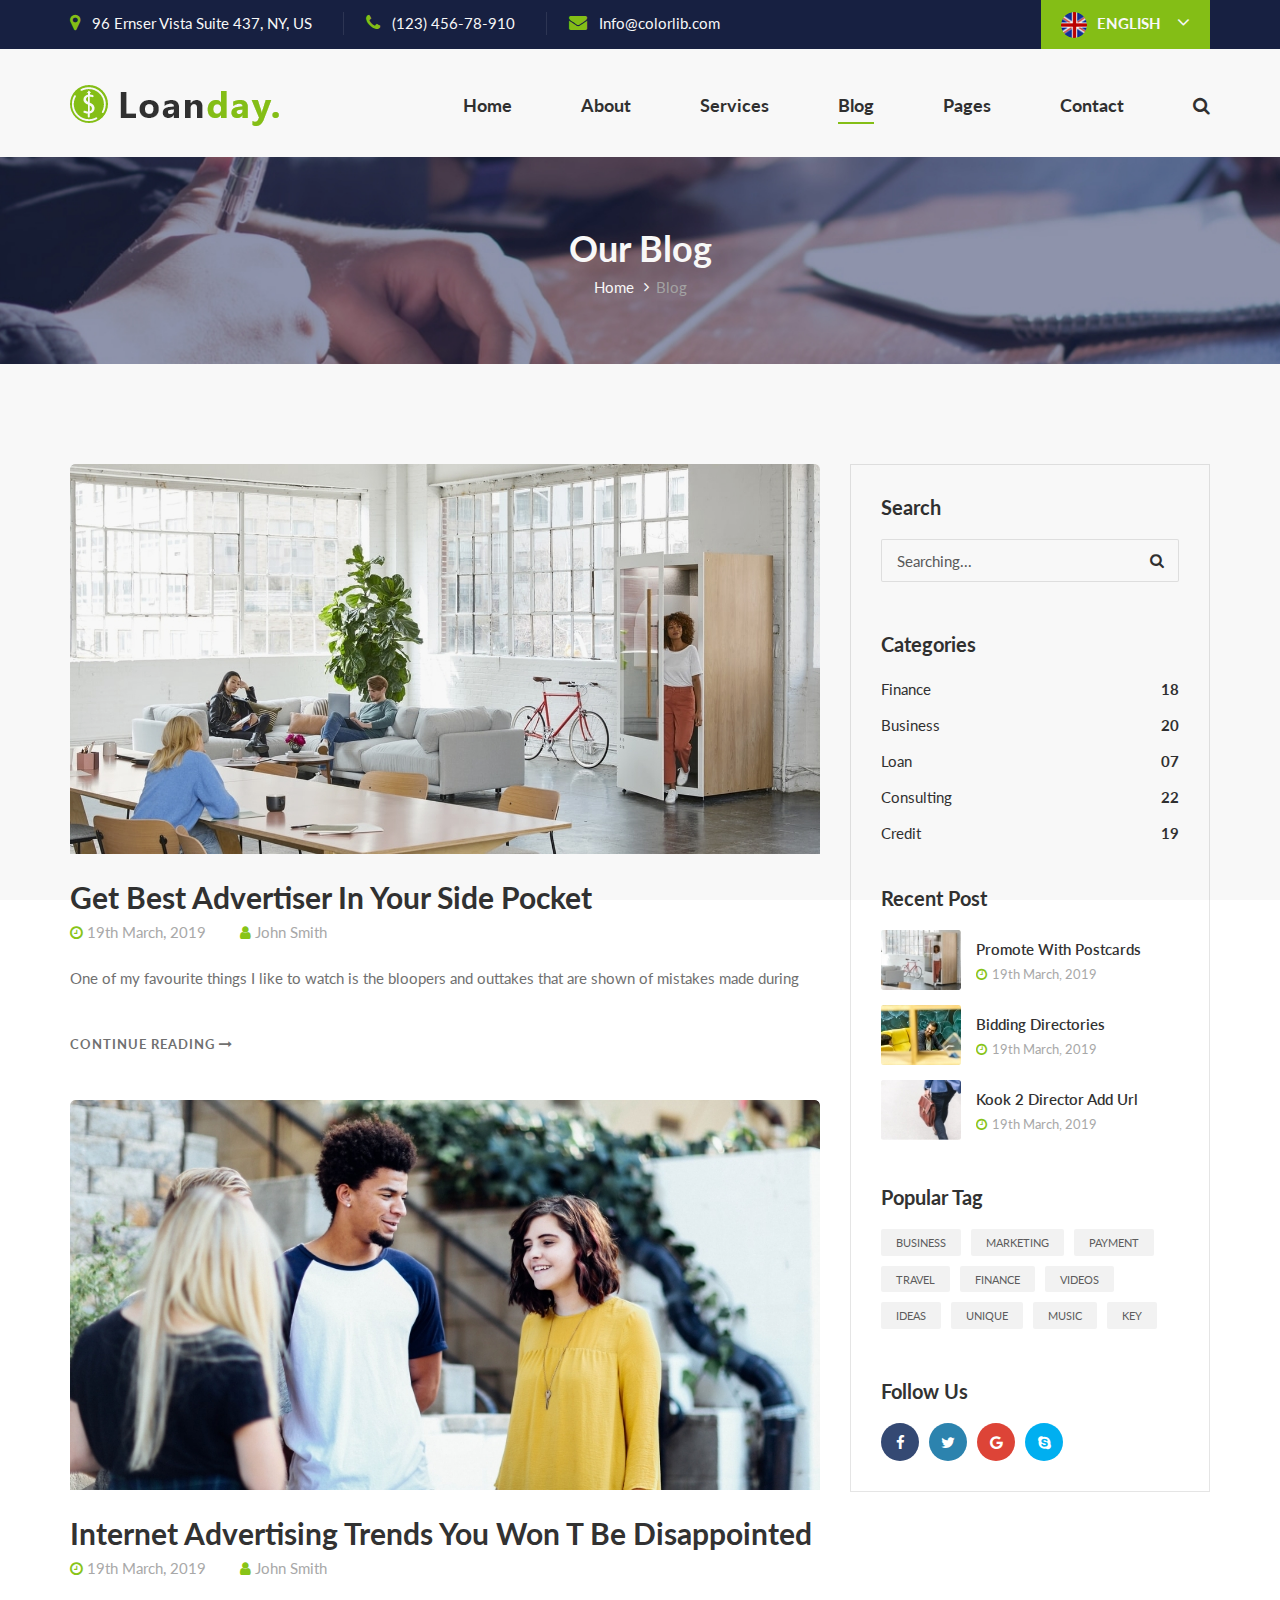
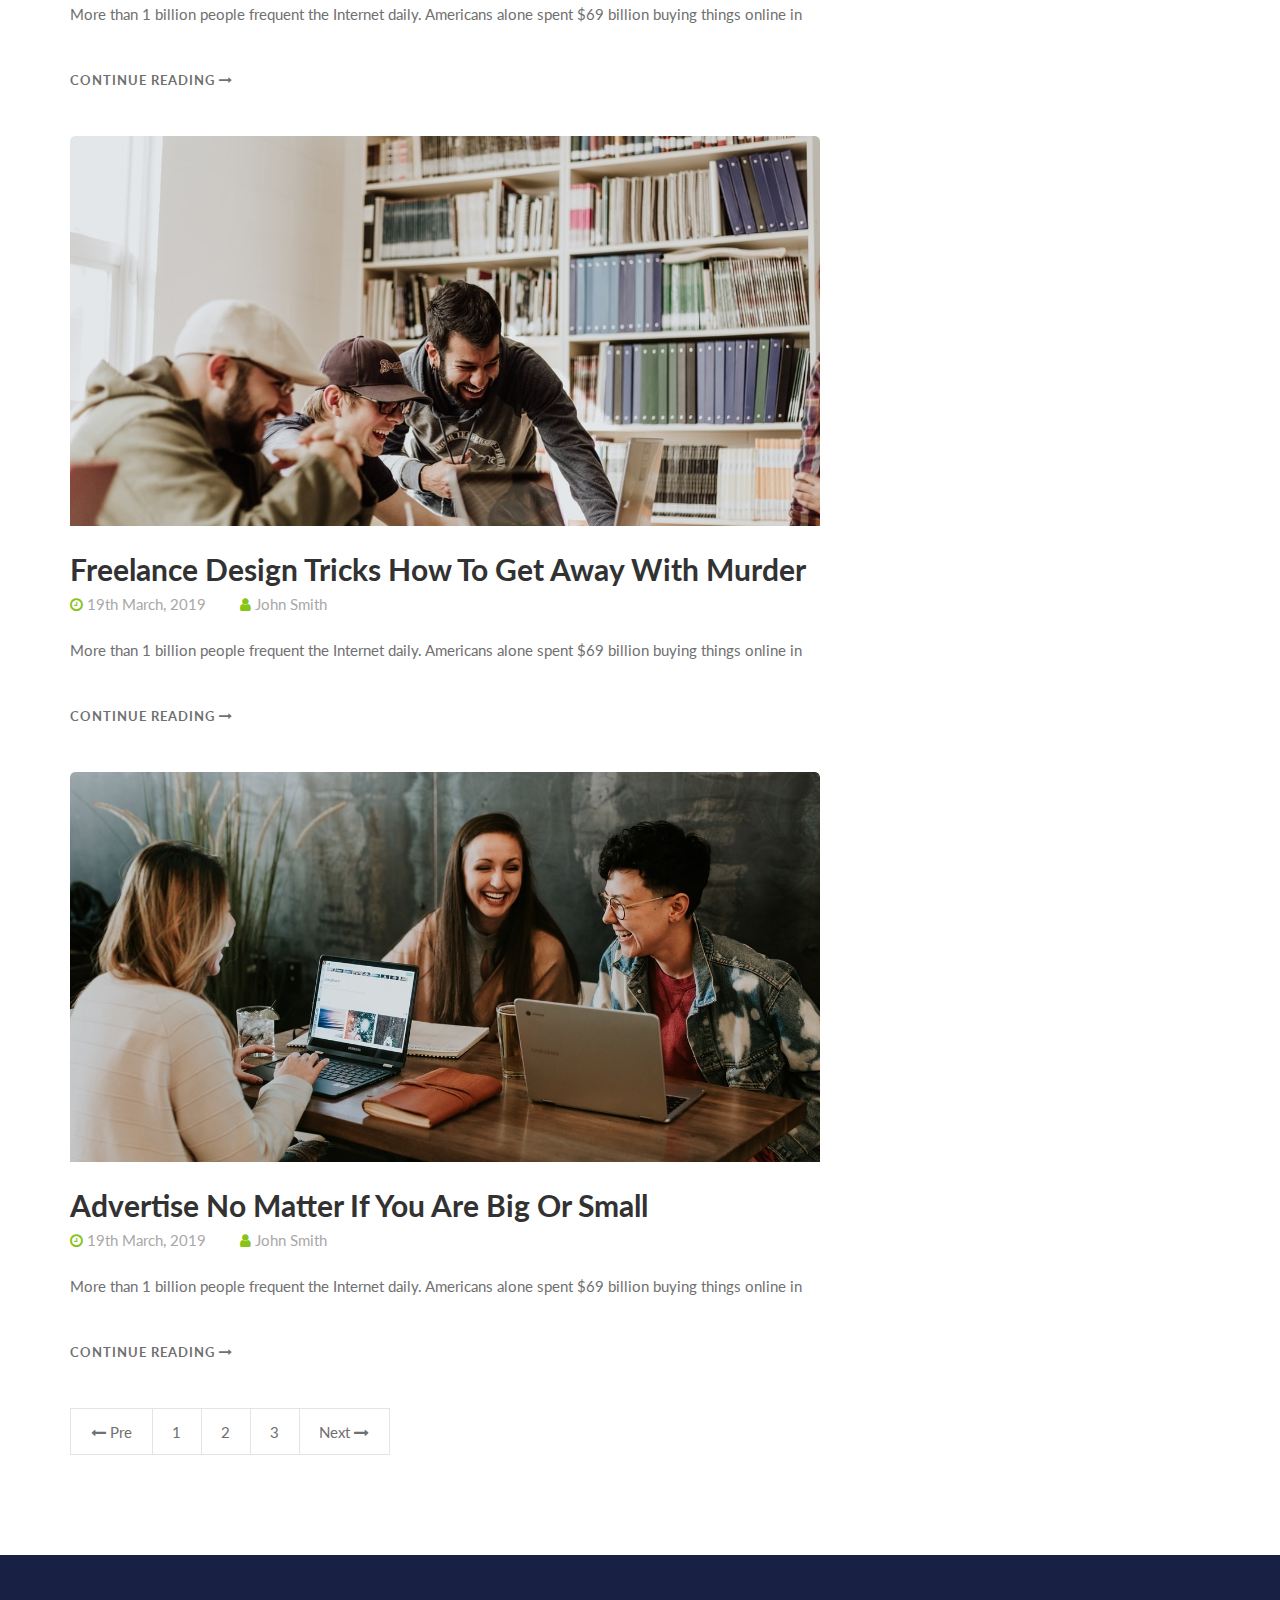
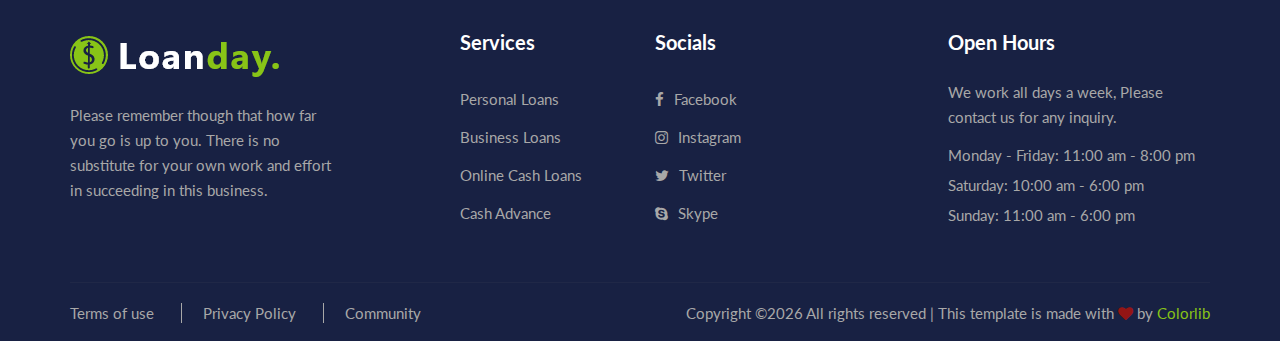
<file: blog.html>
<!DOCTYPE html>
<html lang="zxx">

<head>
    <meta charset="UTF-8">
    <meta name="description" content="Loanday Template">
    <meta name="keywords" content="Loanday, unica, creative, html">
    <meta name="viewport" content="width=device-width, initial-scale=1.0">
    <meta http-equiv="X-UA-Compatible" content="ie=edge">
    <title>Loanday | Template</title>

    <!-- Google Font -->
    <link href="https://fonts.googleapis.com/css2?family=Lato:wght@300;400;700;900&display=swap" rel="stylesheet">

    <!-- Css Styles -->
    <link rel="stylesheet" href="css/bootstrap.min.css" type="text/css">
    <link rel="stylesheet" href="css/font-awesome.min.css" type="text/css">
    <link rel="stylesheet" href="css/elegant-icons.css" type="text/css">
    <link rel="stylesheet" href="css/nice-select.css" type="text/css">
    <link rel="stylesheet" href="css/magnific-popup.css" type="text/css">
    <link rel="stylesheet" href="css/jquery-ui.min.css" type="text/css">
    <link rel="stylesheet" href="css/owl.carousel.min.css" type="text/css">
    <link rel="stylesheet" href="css/slicknav.min.css" type="text/css">
    <link rel="stylesheet" href="css/style.css" type="text/css">
</head>

<body>
    <!-- Page Preloder -->
    <div id="preloder">
        <div class="loader"></div>
    </div>

    <!-- Offcanvas Menu Begin -->
    <div class="offcanvas-menu-overlay"></div>
    <div class="offcanvas-menu-wrapper">
        <div class="offcanvas__search">
            <i class="fa fa-search search-switch"></i>
        </div>
        <div class="offcanvas__logo">
            <a href="./index.html"><img src="img/logo.png" alt=""></a>
        </div>
        <nav class="offcanvas__menu mobile-menu">
            <ul>
                <li class="active"><a href="./index.html">Home</a></li>
                <li><a href="./about.html">About</a></li>
                <li><a href="./services.html">Services</a></li>
                <li><a href="./blog.html">Blog</a></li>
                <li><a href="#">Pages</a>
                    <ul class="dropdown">
                        <li><a href="./services.html">Features</a></li>
                        <li><a href="./services-details.html">Services Details</a></li>
                        <li><a href="./blog-details.html">Blog Details</a></li>
                    </ul>
                </li>
                <li><a href="./contact.html">Contact</a></li>
            </ul>
        </nav>
        <div id="mobile-menu-wrap"></div>
        <ul class="offcanvas__widget">
            <li><i class="fa fa-map-marker"></i> 96 Ernser Vista Suite 437, NY, US</li>
            <li><i class="fa fa-phone"></i> (123) 456-78-910</li>
            <li><i class="fa fa-envelope"></i> Info@colorlib.com</li>
        </ul>
        <div class="offcanvas__language">
            <img src="img/flag.png" alt="">
            <span>English</span>
            <i class="fa fa-angle-down"></i>
            <ul>
                <li><a href="#">English</a></li>
                <li><a href="#">Bangla</a></li>
            </ul>
        </div>
    </div>
    <!-- Offcanvas Menu End -->

    <!-- Header Section Begin -->
    <header class="header">
        <div class="header__top">
            <div class="container">
                <div class="row">
                    <div class="col-lg-9">
                        <ul class="header__top__widget">
                            <li><i class="fa fa-map-marker"></i> 96 Ernser Vista Suite 437, NY, US</li>
                            <li><i class="fa fa-phone"></i> (123) 456-78-910</li>
                            <li><i class="fa fa-envelope"></i> Info@colorlib.com</li>
                        </ul>
                    </div>
                    <div class="col-lg-3">
                        <div class="header__top__language">
                            <img src="img/flag.png" alt="">
                            <span>English</span>
                            <i class="fa fa-angle-down"></i>
                            <ul>
                                <li><a href="#">English</a></li>
                                <li><a href="#">Bangla</a></li>
                            </ul>
                        </div>
                    </div>
                </div>
            </div>
        </div>
        <div class="container">
            <div class="row">
                <div class="col-lg-3">
                    <div class="header__logo">
                        <a href="./index.html"><img src="img/logo.png" alt=""></a>
                    </div>
                </div>
                <div class="col-lg-9">
                    <div class="header__nav">
                        <nav class="header__menu">
                            <ul>
                                <li><a href="./index.html">Home</a></li>
                                <li><a href="./about.html">About</a></li>
                                <li><a href="./services.html">Services</a></li>
                                <li class="active"><a href="./blog.html">Blog</a></li>
                                <li><a href="#">Pages</a>
                                    <ul class="dropdown">
                                        <li><a href="./services.html">Features</a></li>
                                        <li><a href="./services-details.html">Services Details</a></li>
                                        <li><a href="./blog-details.html">Blog Details</a></li>
                                    </ul>
                                </li>
                                <li><a href="./contact.html">Contact</a></li>
                            </ul>
                        </nav>
                        <div class="header__search">
                            <i class="fa fa-search search-switch"></i>
                        </div>
                    </div>
                </div>
            </div>
            <div class="canvas__open">
                <span class="fa fa-bars"></span>
            </div>
        </div>
    </header>
    <!-- Header Section End -->

    <!-- Breadcrumb Section Begin -->
    <div class="breadcrumb-option set-bg" data-setbg="img/breadcrumb/breadcrumb-bg.jpg">
        <div class="container">
            <div class="row">
                <div class="col-lg-12 text-center">
                    <div class="breadcrumb__text">
                        <h2>Our Blog</h2>
                        <div class="breadcrumb__links">
                            <a href="./index.html">Home</a>
                            <span>Blog</span>
                        </div>
                    </div>
                </div>
            </div>
        </div>
    </div>
    <!-- Breadcrumb Section End -->

    <!-- Blog Section Begin -->
    <section class="blog spad">
        <div class="container">
            <div class="row">
                <div class="col-lg-8 col-md-7">
                    <div class="blog__item">
                        <div class="blog__item__img">
                            <img src="img/blog/blog-1.jpg" alt="">
                        </div>
                        <div class="blog__item__text">
                            <h3><a href="./blog-details.html">Get Best Advertiser In Your Side Pocket</a></h3>
                            <ul>
                                <li><i class="fa fa-clock-o"></i> 19th March, 2019</li>
                                <li><i class="fa fa-user"></i> John Smith</li>
                            </ul>
                            <p>One of my favourite things I like to watch is the bloopers and outtakes that are shown of
                                mistakes made during</p>
                            <a href="#" class="read__more">Continue Reading <i class="fa fa-long-arrow-right"></i></a>
                        </div>
                    </div>
                    <div class="blog__item">
                        <div class="blog__item__img">
                            <img src="img/blog/blog-2.jpg" alt="">
                        </div>
                        <div class="blog__item__text">
                            <h3><a href="./blog-details.html">Internet Advertising Trends You Won T Be Disappointed</a></h3>
                            <ul>
                                <li><i class="fa fa-clock-o"></i> 19th March, 2019</li>
                                <li><i class="fa fa-user"></i> John Smith</li>
                            </ul>
                            <p>More than 1 billion people frequent the Internet daily. Americans alone spent $69 billion
                                buying things online in</p>
                            <a href="#" class="read__more">Continue Reading <i class="fa fa-long-arrow-right"></i></a>
                        </div>
                    </div>
                    <div class="blog__item">
                        <div class="blog__item__img">
                            <img src="img/blog/blog-3.jpg" alt="">
                        </div>
                        <div class="blog__item__text">
                            <h3><a href="./blog-details.html">Freelance Design Tricks How To Get Away With Murder</a></h3>
                            <ul>
                                <li><i class="fa fa-clock-o"></i> 19th March, 2019</li>
                                <li><i class="fa fa-user"></i> John Smith</li>
                            </ul>
                            <p>More than 1 billion people frequent the Internet daily. Americans alone spent $69 billion
                                buying things online in</p>
                            <a href="#" class="read__more">Continue Reading <i class="fa fa-long-arrow-right"></i></a>
                        </div>
                    </div>
                    <div class="blog__item">
                        <div class="blog__item__img">
                            <img src="img/blog/blog-4.jpg" alt="">
                        </div>
                        <div class="blog__item__text">
                            <h3><a href="./blog-details.html">Advertise No Matter If You Are Big Or Small</a></h3>
                            <ul>
                                <li><i class="fa fa-clock-o"></i> 19th March, 2019</li>
                                <li><i class="fa fa-user"></i> John Smith</li>
                            </ul>
                            <p>More than 1 billion people frequent the Internet daily. Americans alone spent $69 billion
                                buying things online in</p>
                            <a href="#" class="read__more">Continue Reading <i class="fa fa-long-arrow-right"></i></a>
                        </div>
                    </div>
                    <div class="blog__pagination">
                        <a href="#"><i class="fa fa-long-arrow-left"></i> Pre</a>
                        <a href="#">1</a>
                        <a href="#">2</a>
                        <a href="#">3</a>
                        <a href="#">Next <i class="fa fa-long-arrow-right"></i></a>
                    </div>
                </div>
                <div class="col-lg-4 col-md-5">
                    <div class="blog__sidebar">
                        <div class="blog__sidebar__search">
                            <h5>Search</h5>
                            <form action="#">
                                <input type="text" placeholder="Searching...">
                                <button type="submit"><i class="fa fa-search"></i></button>
                            </form>
                        </div>
                        <div class="blog__sidebar__categories">
                            <h5>Categories</h5>
                            <ul>
                                <li><a href="#">Finance <span>18</span></a></li>
                                <li><a href="#">Business <span>20</span></a></li>
                                <li><a href="#">Loan <span>07</span></a></li>
                                <li><a href="#">Consulting <span>22</span></a></li>
                                <li><a href="#">Credit <span>19</span></a></li>
                            </ul>
                        </div>
                        <div class="blog__sidebar__recent">
                            <h5>Recent Post</h5>
                            <a href="#" class="blog__sidebar__recent__item">
                                <div class="blog__sidebar__recent__item__pic">
                                    <img src="img/blog/br-1.jpg" alt="">
                                </div>
                                <div class="blog__sidebar__recent__item__text">
                                    <h6>Promote With Postcards</h6>
                                    <p><i class="fa fa-clock-o"></i> 19th March, 2019</p>
                                </div>
                            </a>
                            <a href="#" class="blog__sidebar__recent__item">
                                <div class="blog__sidebar__recent__item__pic">
                                    <img src="img/blog/br-2.jpg" alt="">
                                </div>
                                <div class="blog__sidebar__recent__item__text">
                                    <h6>Bidding Directories</h6>
                                    <p><i class="fa fa-clock-o"></i> 19th March, 2019</p>
                                </div>
                            </a>
                            <a href="#" class="blog__sidebar__recent__item">
                                <div class="blog__sidebar__recent__item__pic">
                                    <img src="img/blog/br-3.jpg" alt="">
                                </div>
                                <div class="blog__sidebar__recent__item__text">
                                    <h6>Kook 2 Director Add Url</h6>
                                    <p><i class="fa fa-clock-o"></i> 19th March, 2019</p>
                                </div>
                            </a>
                        </div>
                        <div class="blog__sidebar__tags">
                            <h5>Popular Tag</h5>
                            <a href="#">Business</a>
                            <a href="#">Marketing</a>
                            <a href="#">Payment</a>
                            <a href="#">Travel</a>
                            <a href="#">Finance</a>
                            <a href="#">Videos</a>
                            <a href="#">Ideas</a>
                            <a href="#">Unique</a>
                            <a href="#">Music</a>
                            <a href="#">Key</a>
                        </div>
                        <div class="blog__sidebar__social">
                            <h5>Follow Us</h5>
                            <div class="blog__sidebar__social__links">
                                <a href="#" class="facebook"><i class="fa fa-facebook"></i></a>
                                <a href="#" class="twitter"><i class="fa fa-twitter"></i></a>
                                <a href="#" class="google"><i class="fa fa-google"></i></a>
                                <a href="#" class="skype"><i class="fa fa-skype"></i></a>
                            </div>
                        </div>
                    </div>
                </div>
            </div>
        </div>
    </section>
    <!-- Blog End -->

    <!-- Footer Section Begin -->
    <footer class="footer">
        <div class="container">
            <div class="row">
                <div class="col-lg-3 col-md-6 col-sm-6">
                    <div class="footer__about">
                        <div class="footer__logo">
                            <a href="./index.html"><img src="img/footer-logo.png" alt=""></a>
                        </div>
                        <p>Please remember though that how far you go is up to you. There is no substitute for your own
                            work and effort in succeeding in this business.</p>
                    </div>
                </div>
                <div class="col-lg-2 offset-lg-1 col-md-3 col-sm-6">
                    <div class="footer__widget">
                        <h5>Services</h5>
                        <div class="footer__widget">
                            <ul>
                                <li><a href="#">Personal Loans</a></li>
                                <li><a href="#">Business Loans</a></li>
                                <li><a href="#">Online Cash Loans</a></li>
                                <li><a href="#">Cash Advance</a></li>
                            </ul>
                        </div>
                    </div>
                </div>
                <div class="col-lg-2 col-md-3 col-sm-6">
                    <div class="footer__widget">
                        <h5>Socials</h5>
                        <div class="footer__widget footer__widget--social">
                            <ul>
                                <li><a href="#"><i class="fa fa-facebook"></i> Facebook</a></li>
                                <li><a href="#"><i class="fa fa-instagram"></i> Instagram</a></li>
                                <li><a href="#"><i class="fa fa-twitter"></i> Twitter</a></li>
                                <li><a href="#"><i class="fa fa-skype"></i> Skype</a></li>
                            </ul>
                        </div>
                    </div>
                </div>
                <div class="col-lg-3 offset-lg-1 col-md-6 col-sm-6">
                    <div class="footer__widget footer__widget--address">
                        <h5>Open Hours</h5>
                        <p>We work all days a week, Please contact us for any inquiry.</p>
                        <ul>
                            <li>Monday - Friday: 11:00 am - 8:00 pm</li>
                            <li>Saturday: 10:00 am - 6:00 pm</li>
                            <li>Sunday: 11:00 am - 6:00 pm</li>
                        </ul>
                    </div>
                </div>
            </div>
            <div class="footer__copyright">
                <div class="row">
                    <div class="col-lg-6 col-md-6">
                        <ul class="footer__copyright__links">
                            <li><a href="#">Terms of use</a></li>
                            <li><a href="#">Privacy Policy</a></li>
                            <li><a href="#">Community</a></li>
                        </ul>
                    </div>
                    <div class="col-lg-6 col-md-6">
                        <!-- Link back to Colorlib can't be removed. Template is licensed under CC BY 3.0. -->
                        <div class="footer__copyright__text">
                            <p>Copyright &copy;<script>document.write(new Date().getFullYear());</script> All rights reserved | This template is made with <i class="fa fa-heart" aria-hidden="true"></i> by <a href="https://colorlib.com" target="_blank">Colorlib</a></p>
                        </div>
                        <!-- Link back to Colorlib can't be removed. Template is licensed under CC BY 3.0. -->
                    </div>
                </div>
            </div>
        </div>
    </footer>
    <!-- Footer Section End -->

    <!-- Search Begin -->
    <div class="search-model">
        <div class="h-100 d-flex align-items-center justify-content-center">
            <div class="search-close-switch">+</div>
            <form class="search-model-form">
                <input type="text" id="search-input" placeholder="Search here.....">
            </form>
        </div>
    </div>
    <!-- Search End -->

    <!-- Js Plugins -->
    <script src="js/jquery-3.3.1.min.js"></script>
    <script src="js/bootstrap.min.js"></script>
    <script src="js/jquery.nice-select.min.js"></script>
    <script src="js/jquery-ui.min.js"></script>
    <script src="js/jquery.nicescroll.min.js"></script>
    <script src="js/jquery.magnific-popup.min.js"></script>
    <script src="js/jquery.slicknav.js"></script>
    <script src="js/owl.carousel.min.js"></script>
    <script src="js/main.js"></script>
</body>

</html>
</file>
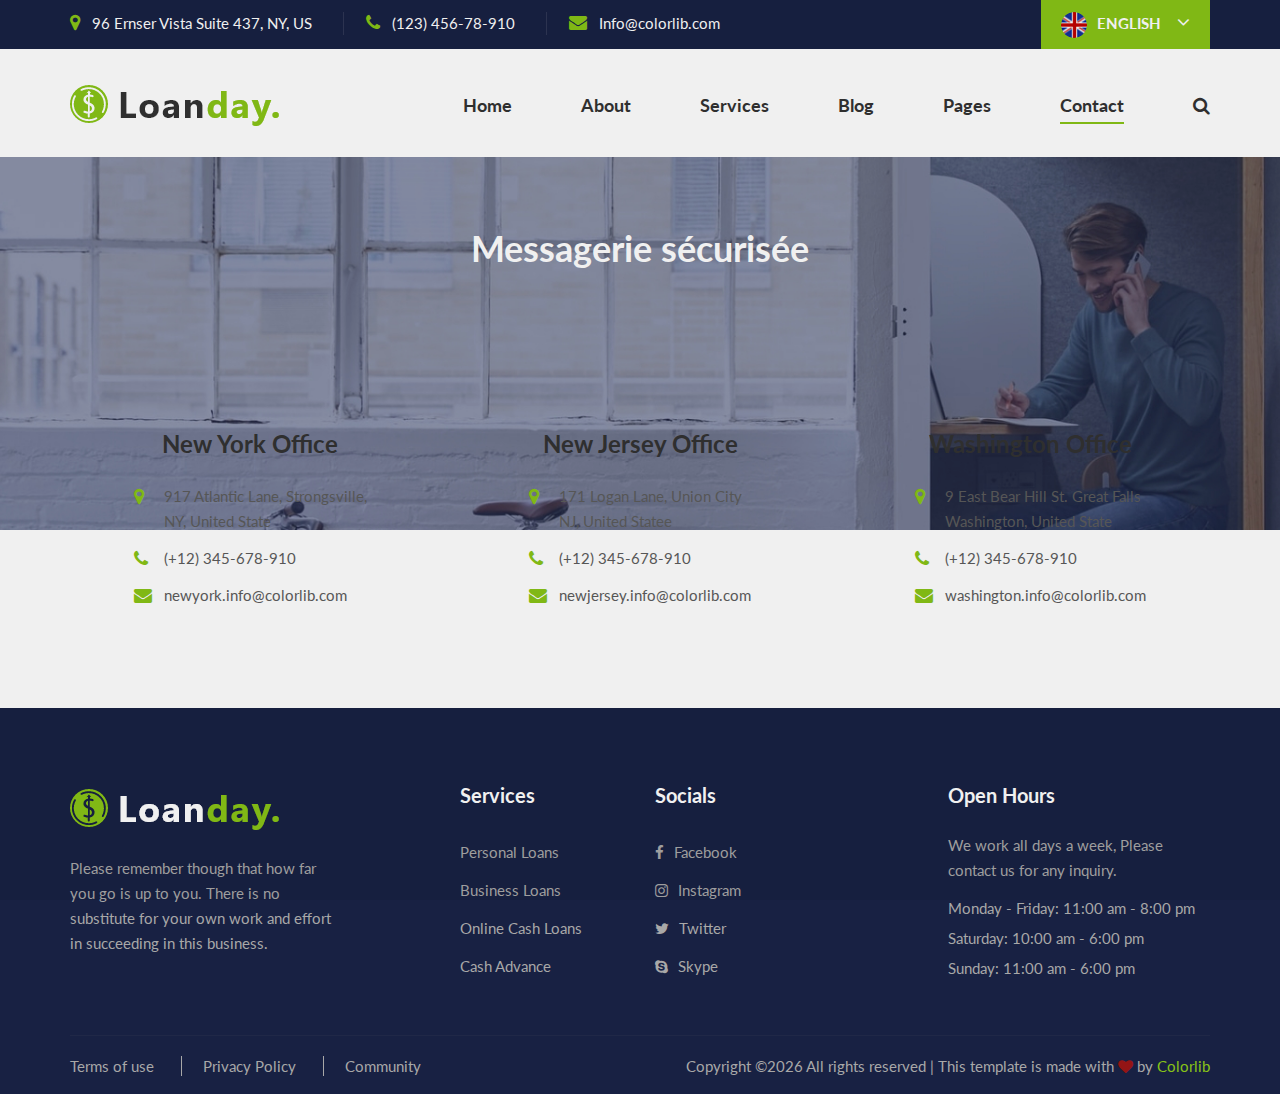
<file: contact.html>
<!DOCTYPE html>
<html lang="zxx">

<head>
    <meta charset="UTF-8">
    <meta name="description" content="Loanday Template">
    <meta name="keywords" content="Loanday, unica, creative, html">
    <meta name="viewport" content="width=device-width, initial-scale=1.0">
    <meta http-equiv="X-UA-Compatible" content="ie=edge">
    <meta name="theme-color" content="#182143">
    <title>Loanday | Template</title>

    <!-- Google Font -->
    <link href="https://fonts.googleapis.com/css2?family=Lato:wght@300;400;700;900&display=swap" rel="stylesheet">

    <!-- Css Styles -->
    <link rel="stylesheet" href="css/bootstrap.min.css" type="text/css">
    <link rel="stylesheet" href="css/font-awesome.min.css" type="text/css">
    <link rel="stylesheet" href="css/elegant-icons.css" type="text/css">
    <link rel="stylesheet" href="css/nice-select.css" type="text/css">
    <link rel="stylesheet" href="css/magnific-popup.css" type="text/css">
    <link rel="stylesheet" href="css/jquery-ui.min.css" type="text/css">
    <link rel="stylesheet" href="css/owl.carousel.min.css" type="text/css">
    <link rel="stylesheet" href="css/slicknav.min.css" type="text/css">
    <link rel="stylesheet" href="css/style.css" type="text/css">
</head>

<body>
    <!-- Page Preloder -->
    <div id="preloder">
        <div class="loader"></div>
    </div>

    <!-- Offcanvas Menu Begin -->
    <div class="offcanvas-menu-overlay"></div>
    <div class="offcanvas-menu-wrapper">
        <div class="offcanvas__search">
            <i class="fa fa-search search-switch"></i>
        </div>
        <div class="offcanvas__logo">
            <a href="./index.html"><img src="img/logo.png" alt=""></a>
        </div>
        <nav class="offcanvas__menu mobile-menu">
            <ul>
                <li class="active"><a href="./index.html">Home</a></li>
                <li><a href="./about.html">About</a></li>
                <li><a href="./services.html">Services</a></li>
                <li><a href="./blog.html">Blog</a></li>
                <li><a href="#">Pages</a>
                    <ul class="dropdown">
                        <li><a href="./services.html">Features</a></li>
                        <li><a href="./services-details.html">Services Details</a></li>
                        <li><a href="./blog-details.html">Blog Details</a></li>
                    </ul>
                </li>
                <li><a href="./contact.html">Contact</a></li>
            </ul>
        </nav>
        <div id="mobile-menu-wrap"></div>
        <ul class="offcanvas__widget">
            <li><i class="fa fa-map-marker"></i> 96 Ernser Vista Suite 437, NY, US</li>
            <li><i class="fa fa-phone"></i> (123) 456-78-910</li>
            <li><i class="fa fa-envelope"></i> Info@colorlib.com</li>
        </ul>
        <div class="offcanvas__language">
            <img src="img/flag.png" alt="">
            <span>English</span>
            <i class="fa fa-angle-down"></i>
            <ul>
                <li><a href="#">English</a></li>
                <li><a href="#">Bangla</a></li>
            </ul>
        </div>
    </div>
    <!-- Offcanvas Menu End -->

    <!-- Header Section Begin -->
    <header class="header">
        <div class="header__top">
            <div class="container">
                <div class="row">
                    <div class="col-lg-9">
                        <ul class="header__top__widget">
                            <li><i class="fa fa-map-marker"></i> 96 Ernser Vista Suite 437, NY, US</li>
                            <li><i class="fa fa-phone"></i> (123) 456-78-910</li>
                            <li><i class="fa fa-envelope"></i> Info@colorlib.com</li>
                        </ul>
                    </div>
                    <div class="col-lg-3">
                        <div class="header__top__language">
                            <img src="img/flag.png" alt="">
                            <span>English</span>
                            <i class="fa fa-angle-down"></i>
                            <ul>
                                <li><a href="#">English</a></li>
                                <li><a href="#">Bangla</a></li>
                            </ul>
                        </div>
                    </div>
                </div>
            </div>
        </div>
        <div class="container">
            <div class="row">
                <div class="col-lg-3">
                    <div class="header__logo">
                        <a href="./index.html"><img src="img/logo.png" alt=""></a>
                    </div>
                </div>
                <div class="col-lg-9">
                    <div class="header__nav">
                        <nav class="header__menu">
                            <ul>
                                <li><a href="./index.html">Home</a></li>
                                <li><a href="./about.html">About</a></li>
                                <li><a href="./services.html">Services</a></li>
                                <li><a href="./blog.html">Blog</a></li>
                                <li><a href="#">Pages</a>
                                    <ul class="dropdown">
                                        <li><a href="./services.html">Features</a></li>
                                        <li><a href="./services-details.html">Services Details</a></li>
                                        <li><a href="./blog-details.html">Blog Details</a></li>
                                    </ul>
                                </li>
                                <li class="active"><a href="./contact.html">Contact</a></li>
                            </ul>
                        </nav>
                        <div class="header__search">
                            <i class="fa fa-search search-switch"></i>
                        </div>
                    </div>
                </div>
            </div>
            <div class="canvas__open">
                <span class="fa fa-bars"></span>
            </div>
        </div>
    </header>
    <!-- Header Section End -->

    <!-- Breadcrumb Section Begin -->
    <div class="breadcrumb-option contact-breadcrumb set-bg" data-setbg="img/breadcrumb/contact-breadcrumb.jpg">
        <div class="container">
            <div class="row">
                <div class="col-lg-12 text-center">
                    <div class="breadcrumb__text">
                        <h2>Messagerie sécurisée</h2>
                    </div>
                </div>
            </div>
        </div>
    </div>
    <!-- Breadcrumb Section End -->

    <!-- Contact Begin -->
    <section class="contact spad">
        <div class="container">
            <div class="contact__form">
                <div class="row">
                    <div class="col-lg-12">
                            <div id="my-messaging-container"></div>
                    </div>
                </div>
            </div>
            <div class="row">
                <div class="col-lg-4 col-md-4 col-sm-6">
                    <div class="contact__address__item">
                        <h4>New York Office</h4>
                        <ul>
                            <li><i class="fa fa-map-marker"></i> 917 Atlantic Lane, Strongsville, <br />NY, United State
                            </li>
                            <li><i class="fa fa-phone"></i> (+12) 345-678-910</li>
                            <li><i class="fa fa-envelope"></i> newyork.info@colorlib.com</li>
                        </ul>
                    </div>
                </div>
                <div class="col-lg-4 col-md-4 col-sm-6">
                    <div class="contact__address__item">
                        <h4>New Jersey Office</h4>
                        <ul>
                            <li><i class="fa fa-map-marker"></i> 171 Logan Lane, Union City <br />NJ, United Statee</li>
                            <li><i class="fa fa-phone"></i> (+12) 345-678-910</li>
                            <li><i class="fa fa-envelope"></i> newjersey.info@colorlib.com</li>
                        </ul>
                    </div>
                </div>
                <div class="col-lg-4 col-md-4 col-sm-6">
                    <div class="contact__address__item">
                        <h4>Washington Office</h4>
                        <ul>
                            <li><i class="fa fa-map-marker"></i> 9 East Bear Hill St. Great Falls <br />Washington,
                                United State</li>
                            <li><i class="fa fa-phone"></i> (+12) 345-678-910</li>
                            <li><i class="fa fa-envelope"></i> washington.info@colorlib.com</li>
                        </ul>
                    </div>
                </div>
            </div>
        </div>
    </section>
    <!-- Contact End -->

    <!-- Footer Section Begin -->
    <footer class="footer">
        <div class="container">
            <div class="row">
                <div class="col-lg-3 col-md-6 col-sm-6">
                    <div class="footer__about">
                        <div class="footer__logo">
                            <a href="./index.html"><img src="img/footer-logo.png" alt=""></a>
                        </div>
                        <p>Please remember though that how far you go is up to you. There is no substitute for your own
                            work and effort in succeeding in this business.</p>
                    </div>
                </div>
                <div class="col-lg-2 offset-lg-1 col-md-3 col-sm-6">
                    <div class="footer__widget">
                        <h5>Services</h5>
                        <div class="footer__widget">
                            <ul>
                                <li><a href="#">Personal Loans</a></li>
                                <li><a href="#">Business Loans</a></li>
                                <li><a href="#">Online Cash Loans</a></li>
                                <li><a href="#">Cash Advance</a></li>
                            </ul>
                        </div>
                    </div>
                </div>
                <div class="col-lg-2 col-md-3 col-sm-6">
                    <div class="footer__widget">
                        <h5>Socials</h5>
                        <div class="footer__widget footer__widget--social">
                            <ul>
                                <li><a href="#"><i class="fa fa-facebook"></i> Facebook</a></li>
                                <li><a href="#"><i class="fa fa-instagram"></i> Instagram</a></li>
                                <li><a href="#"><i class="fa fa-twitter"></i> Twitter</a></li>
                                <li><a href="#"><i class="fa fa-skype"></i> Skype</a></li>
                            </ul>
                        </div>
                    </div>
                </div>
                <div class="col-lg-3 offset-lg-1 col-md-6 col-sm-6">
                    <div class="footer__widget footer__widget--address">
                        <h5>Open Hours</h5>
                        <p>We work all days a week, Please contact us for any inquiry.</p>
                        <ul>
                            <li>Monday - Friday: 11:00 am - 8:00 pm</li>
                            <li>Saturday: 10:00 am - 6:00 pm</li>
                            <li>Sunday: 11:00 am - 6:00 pm</li>
                        </ul>
                    </div>
                </div>
            </div>
            <div class="footer__copyright">
                <div class="row">
                    <div class="col-lg-6 col-md-6">
                        <ul class="footer__copyright__links">
                            <li><a href="#">Terms of use</a></li>
                            <li><a href="#">Privacy Policy</a></li>
                            <li><a href="#">Community</a></li>
                        </ul>
                    </div>
                    <div class="col-lg-6 col-md-6">
                        <!-- Link back to Colorlib can't be removed. Template is licensed under CC BY 3.0. -->
                        <div class="footer__copyright__text">
                            <p>Copyright &copy;<script>document.write(new Date().getFullYear());</script> All rights reserved | This template is made with <i class="fa fa-heart" aria-hidden="true"></i> by <a href="https://colorlib.com" target="_blank">Colorlib</a></p>
                        </div>
                        <!-- Link back to Colorlib can't be removed. Template is licensed under CC BY 3.0. -->
                    </div>
                </div>
            </div>
        </div>
    </footer>
    <!-- Footer Section End -->

    <!-- Search Begin -->
    <div class="search-model">
        <div class="h-100 d-flex align-items-center justify-content-center">
            <div class="search-close-switch">+</div>
            <form class="search-model-form">
                <input type="text" id="search-input" placeholder="Search here.....">
            </form>
        </div>
    </div>
    <!-- Search End -->

    <!-- Js Plugins -->
    <script src="js/jquery-3.3.1.min.js"></script>
    <script src="js/bootstrap.min.js"></script>
    <script src="js/jquery.nice-select.min.js"></script>
    <script src="js/jquery-ui.min.js"></script>
    <script src="js/jquery.nicescroll.min.js"></script>
    <script src="js/jquery.magnific-popup.min.js"></script>
    <script src="js/jquery.slicknav.js"></script>
    <script src="js/owl.carousel.min.js"></script>
    <script src="js/main.js"></script>
    <script>
      (function(d) {
        var cm = d.createElement('scr' + 'ipt'); cm.type = 'text/javascript'; cm.async = true;
        cm.src = 'https://8foth1jqwi.chat.digital.ringcentral.com/chat/dbad261e404d74a9c763fa78/loader.js';
        var s = d.getElementsByTagName('scr' + 'ipt')[0]; s.parentNode.insertBefore(cm, s);
      }(document));

      var _chatq = _chatq || [];
      _chatq.push(['_setConfiguration', { 'embedded': true, 'parentNodeId': 'my-messaging-container' }]);


    </script>
</body>

</html>
</file>
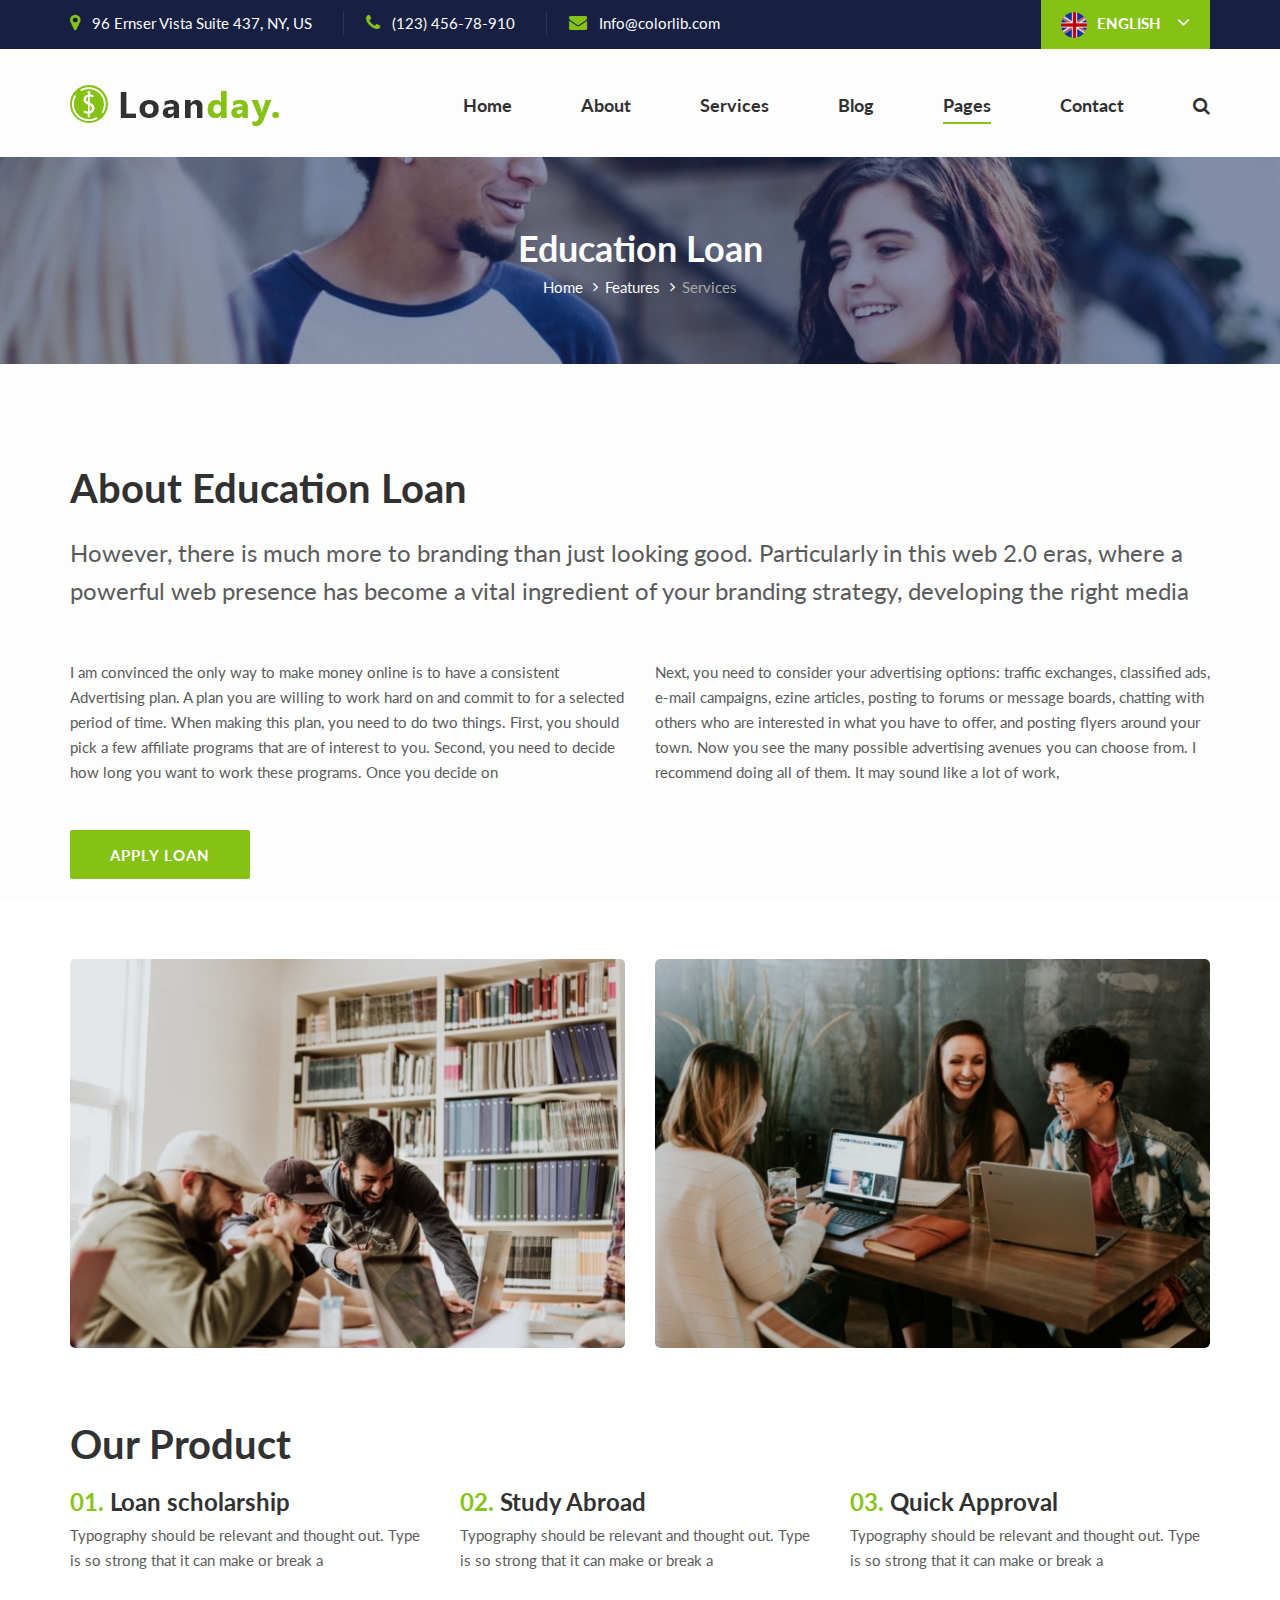
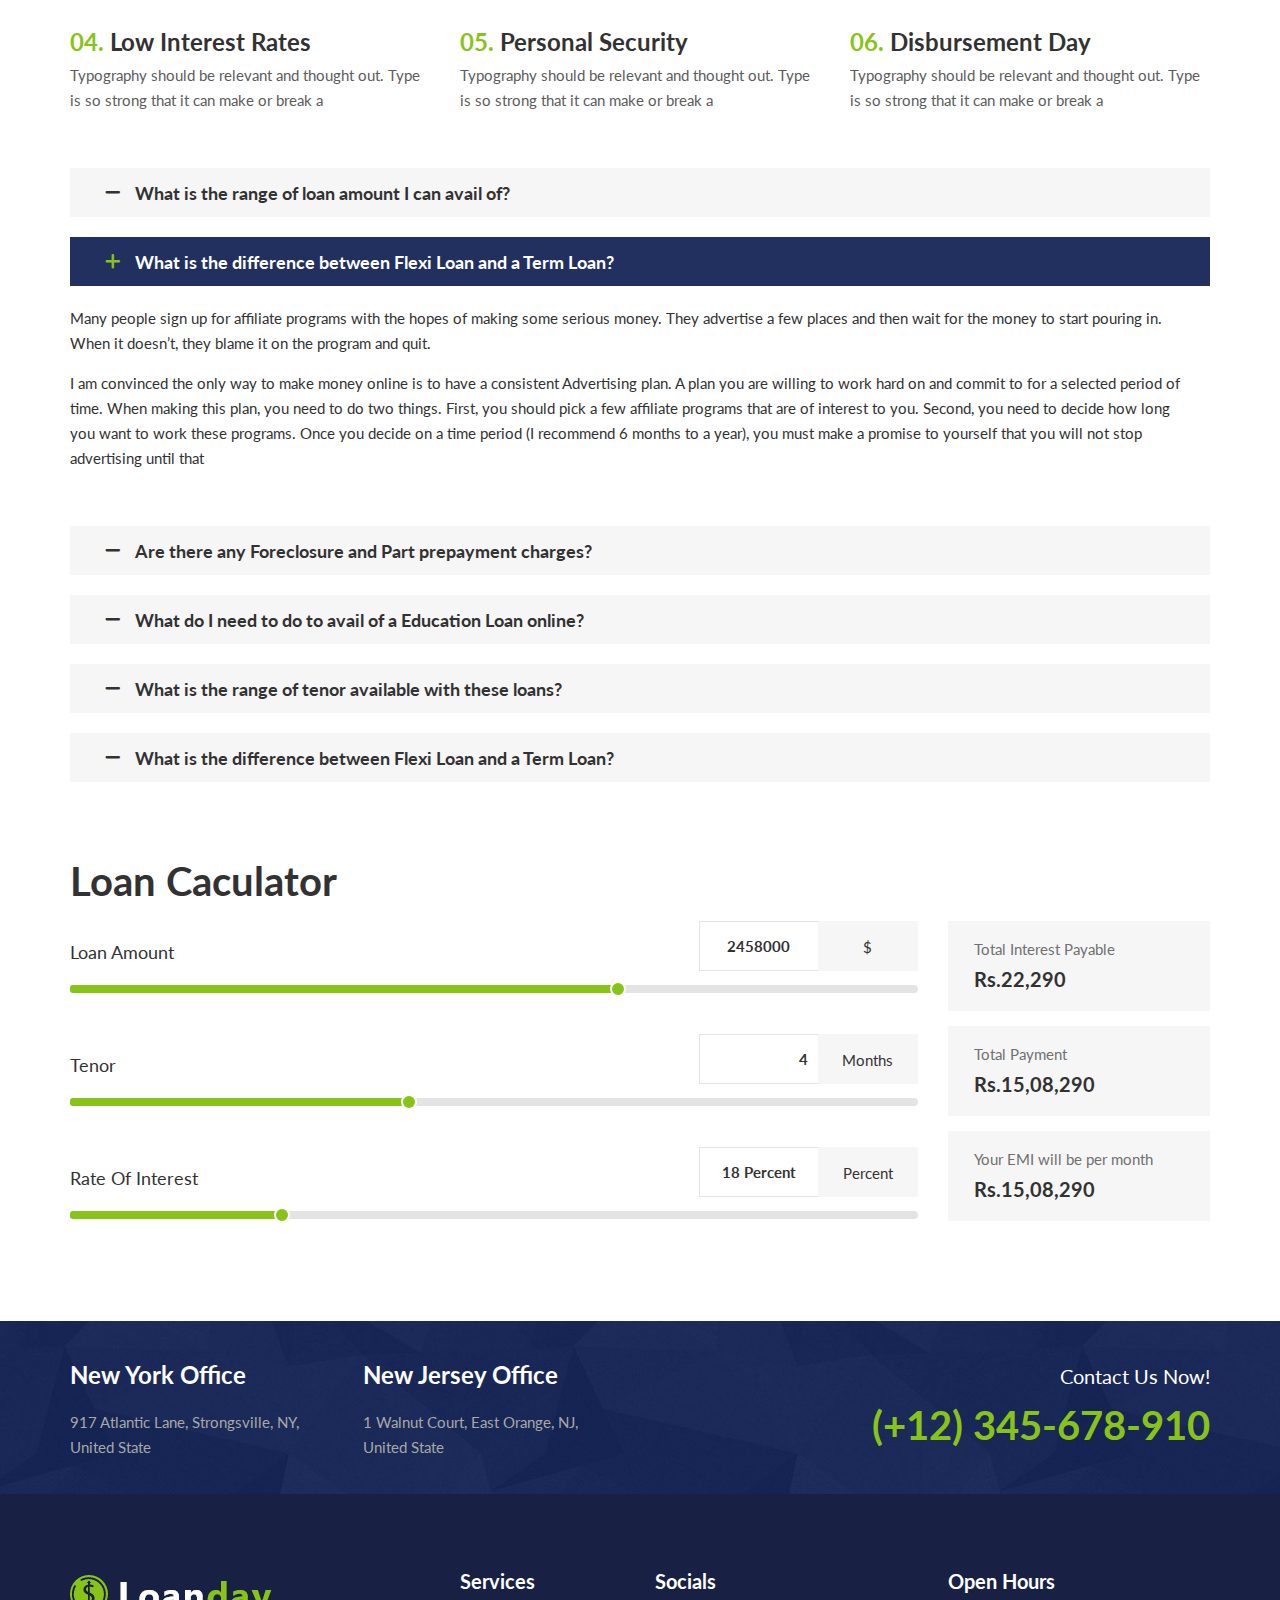
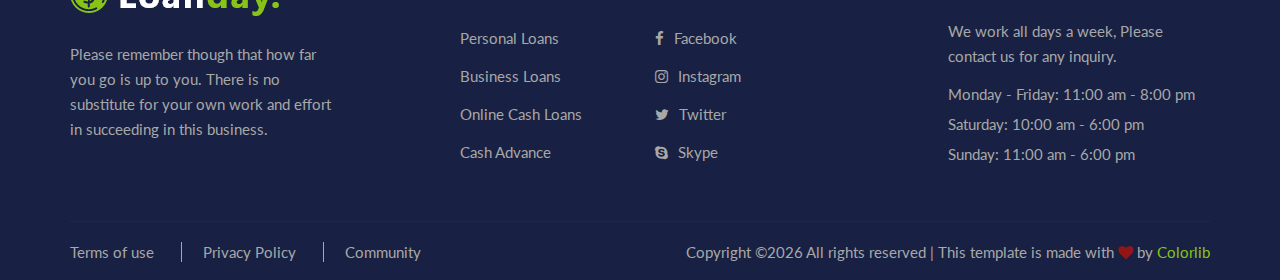
<file: services-details.html>
<!DOCTYPE html>
<html lang="zxx">

<head>
    <meta charset="UTF-8">
    <meta name="description" content="Loanday Template">
    <meta name="keywords" content="Loanday, unica, creative, html">
    <meta name="viewport" content="width=device-width, initial-scale=1.0">
    <meta http-equiv="X-UA-Compatible" content="ie=edge">
    <title>Loanday | Template</title>

    <!-- Google Font -->
    <link href="https://fonts.googleapis.com/css2?family=Lato:wght@300;400;700;900&display=swap" rel="stylesheet">

    <!-- Css Styles -->
    <link rel="stylesheet" href="css/bootstrap.min.css" type="text/css">
    <link rel="stylesheet" href="css/font-awesome.min.css" type="text/css">
    <link rel="stylesheet" href="css/elegant-icons.css" type="text/css">
    <link rel="stylesheet" href="css/nice-select.css" type="text/css">
    <link rel="stylesheet" href="css/magnific-popup.css" type="text/css">
    <link rel="stylesheet" href="css/jquery-ui.min.css" type="text/css">
    <link rel="stylesheet" href="css/owl.carousel.min.css" type="text/css">
    <link rel="stylesheet" href="css/slicknav.min.css" type="text/css">
    <link rel="stylesheet" href="css/style.css" type="text/css">
</head>

<body>
    <!-- Page Preloder -->
    <div id="preloder">
        <div class="loader"></div>
    </div>

    <!-- Offcanvas Menu Begin -->
    <div class="offcanvas-menu-overlay"></div>
    <div class="offcanvas-menu-wrapper">
        <div class="offcanvas__search">
            <i class="fa fa-search search-switch"></i>
        </div>
        <div class="offcanvas__logo">
            <a href="./index.html"><img src="img/logo.png" alt=""></a>
        </div>
        <nav class="offcanvas__menu mobile-menu">
            <ul>
                <li class="active"><a href="./index.html">Home</a></li>
                <li><a href="./about.html">About</a></li>
                <li><a href="./services.html">Services</a></li>
                <li><a href="./blog.html">Blog</a></li>
                <li><a href="#">Pages</a>
                    <ul class="dropdown">
                        <li><a href="./services.html">Features</a></li>
                        <li><a href="./services-details.html">Services Details</a></li>
                        <li><a href="./blog-details.html">Blog Details</a></li>
                    </ul>
                </li>
                <li><a href="./contact.html">Contact</a></li>
            </ul>
        </nav>
        <div id="mobile-menu-wrap"></div>
        <ul class="offcanvas__widget">
            <li><i class="fa fa-map-marker"></i> 96 Ernser Vista Suite 437, NY, US</li>
            <li><i class="fa fa-phone"></i> (123) 456-78-910</li>
            <li><i class="fa fa-envelope"></i> Info@colorlib.com</li>
        </ul>
        <div class="offcanvas__language">
            <img src="img/flag.png" alt="">
            <span>English</span>
            <i class="fa fa-angle-down"></i>
            <ul>
                <li><a href="#">English</a></li>
                <li><a href="#">Bangla</a></li>
            </ul>
        </div>
    </div>
    <!-- Offcanvas Menu End -->

    <!-- Header Section Begin -->
    <header class="header">
        <div class="header__top">
            <div class="container">
                <div class="row">
                    <div class="col-lg-9">
                        <ul class="header__top__widget">
                            <li><i class="fa fa-map-marker"></i> 96 Ernser Vista Suite 437, NY, US</li>
                            <li><i class="fa fa-phone"></i> (123) 456-78-910</li>
                            <li><i class="fa fa-envelope"></i> Info@colorlib.com</li>
                        </ul>
                    </div>
                    <div class="col-lg-3">
                        <div class="header__top__language">
                            <img src="img/flag.png" alt="">
                            <span>English</span>
                            <i class="fa fa-angle-down"></i>
                            <ul>
                                <li><a href="#">English</a></li>
                                <li><a href="#">Bangla</a></li>
                            </ul>
                        </div>
                    </div>
                </div>
            </div>
        </div>
        <div class="container">
            <div class="row">
                <div class="col-lg-3">
                    <div class="header__logo">
                        <a href="./index.html"><img src="img/logo.png" alt=""></a>
                    </div>
                </div>
                <div class="col-lg-9">
                    <div class="header__nav">
                        <nav class="header__menu">
                            <ul>
                                <li><a href="./index.html">Home</a></li>
                                <li><a href="./about.html">About</a></li>
                                <li><a href="./services.html">Services</a></li>
                                <li><a href="./blog.html">Blog</a></li>
                                <li class="active"><a href="#">Pages</a>
                                    <ul class="dropdown">
                                        <li><a href="./services.html">Features</a></li>
                                        <li><a href="./services-details.html">Services Details</a></li>
                                        <li><a href="./blog-details.html">Blog Details</a></li>
                                    </ul>
                                </li>
                                <li><a href="./contact.html">Contact</a></li>
                            </ul>
                        </nav>
                        <div class="header__search">
                            <i class="fa fa-search search-switch"></i>
                        </div>
                    </div>
                </div>
            </div>
            <div class="canvas__open">
                <span class="fa fa-bars"></span>
            </div>
        </div>
    </header>
    <!-- Header Section End -->

    <!-- Breadcrumb Section Begin -->
    <div class="breadcrumb-option set-bg" data-setbg="img/breadcrumb/service-details-breadcrumb.jpg">
        <div class="container">
            <div class="row">
                <div class="col-lg-12 text-center">
                    <div class="breadcrumb__text">
                        <h2>Education Loan</h2>
                        <div class="breadcrumb__links">
                            <a href="./index.html">Home</a>
                            <a href="./index.html">Features</a>
                            <span>Services</span>
                        </div>
                    </div>
                </div>
            </div>
        </div>
    </div>
    <!-- Breadcrumb Section End -->

    <!-- Services Details Section Begin -->
    <section class="services-details spad">
        <div class="container">
            <div class="row">
                <div class="col-lg-12">
                    <div class="services__details__text">
                        <div class="services__details__title">
                            <h2>About Education Loan</h2>
                            <p>However, there is much more to branding than just looking good. Particularly in this web
                                2.0 eras, where a powerful web presence has become a vital ingredient of your branding
                                strategy, developing the right media</p>
                        </div>
                        <div class="services__details__more">
                            <div class="row">
                                <div class="col-lg-6">
                                    <p>I am convinced the only way to make money online is to have a consistent
                                        Advertising plan. A plan you are willing to work hard on and commit to for a
                                        selected period of time. When making this plan, you need to do two things.
                                        First, you should pick a few affiliate programs that are of interest to you.
                                        Second, you need to decide how long you want to work these programs. Once you
                                        decide on</p>
                                </div>
                                <div class="col-lg-6">
                                    <p>Next, you need to consider your advertising options: traffic exchanges,
                                        classified ads, e-mail campaigns, ezine articles, posting to forums or message
                                        boards, chatting with others who are interested in what you have to offer, and
                                        posting flyers around your town. Now you see the many possible advertising
                                        avenues you can choose from. I recommend doing all of them. It may sound like a
                                        lot of work,</p>
                                </div>
                            </div>
                        </div>
                        <a href="#" class="primary-btn">Apply Loan</a>
                    </div>
                    <div class="services__details__img">
                        <div class="row">
                            <div class="col-lg-6 col-md-6 col-sm-6">
                                <img src="img/services/details/sd-1.jpg" alt="">
                            </div>
                            <div class="col-lg-6 col-md-6 col-sm-6">
                                <img src="img/services/details/sd-2.jpg" alt="">
                            </div>
                        </div>
                    </div>
                    <div class="services__details__product">
                        <h2>Our Product</h2>
                        <div class="row">
                            <div class="col-lg-4">
                                <div class="services__details__product__item">
                                    <h4><span>01.</span> Loan scholarship</h4>
                                    <p>Typography should be relevant and thought out. Type is so strong that it can make
                                        or break a</p>
                                </div>
                            </div>
                            <div class="col-lg-4">
                                <div class="services__details__product__item">
                                    <h4><span>02.</span> Study Abroad</h4>
                                    <p>Typography should be relevant and thought out. Type is so strong that it can make
                                        or break a</p>
                                </div>
                            </div>
                            <div class="col-lg-4">
                                <div class="services__details__product__item">
                                    <h4><span>03.</span> Quick Approval</h4>
                                    <p>Typography should be relevant and thought out. Type is so strong that it can make
                                        or break a</p>
                                </div>
                            </div>
                            <div class="col-lg-4">
                                <div class="services__details__product__item">
                                    <h4><span>04.</span> Low Interest Rates</h4>
                                    <p>Typography should be relevant and thought out. Type is so strong that it can make
                                        or break a</p>
                                </div>
                            </div>
                            <div class="col-lg-4">
                                <div class="services__details__product__item">
                                    <h4><span>05.</span> Personal Security</h4>
                                    <p>Typography should be relevant and thought out. Type is so strong that it can make
                                        or break a</p>
                                </div>
                            </div>
                            <div class="col-lg-4">
                                <div class="services__details__product__item">
                                    <h4><span>06.</span> Disbursement Day</h4>
                                    <p>Typography should be relevant and thought out. Type is so strong that it can make
                                        or break a</p>
                                </div>
                            </div>
                        </div>
                    </div>
                    <div class="services__details__faq">
                        <div class="accordion" id="accordionExample">
                            <div class="card">
                                <div class="card-heading">
                                    <a data-toggle="collapse" data-target="#collapseOne">
                                        <span>What is the range of loan amount I can avail of?</span>
                                    </a>
                                </div>
                                <div id="collapseOne" class="collapse" data-parent="#accordionExample">
                                    <div class="card-body">
                                        <p>Many people sign up for affiliate programs with the hopes of making some
                                            serious money. They advertise a few places and then wait for the money to
                                            start pouring in. When it doesn’t, they blame it on the program and quit.
                                        </p>
                                        <p>I am convinced the only way to make money online is to have a consistent
                                            Advertising plan. A plan you are willing to work hard on and commit to for a
                                            selected period of time. When making this plan, you need to do two things.
                                            First, you should pick a few affiliate programs that are of interest to you.
                                            Second, you need to decide how long you want to work these programs. Once
                                            you decide on a time period (I recommend 6 months to a year), you must make
                                            a promise to yourself that you will not stop advertising until that</p>
                                    </div>
                                </div>
                            </div>
                            <div class="card">
                                <div class="card-heading active">
                                    <a data-toggle="collapse" data-target="#collapseTwo">
                                        What is the difference between Flexi Loan and a Term Loan?
                                    </a>
                                </div>
                                <div id="collapseTwo" class="collapse show" data-parent="#accordionExample">
                                    <div class="card-body">
                                        <p>Many people sign up for affiliate programs with the hopes of making some
                                            serious money. They advertise a few places and then wait for the money to
                                            start pouring in. When it doesn’t, they blame it on the program and quit.
                                        </p>
                                        <p>I am convinced the only way to make money online is to have a consistent
                                            Advertising plan. A plan you are willing to work hard on and commit to for a
                                            selected period of time. When making this plan, you need to do two things.
                                            First, you should pick a few affiliate programs that are of interest to you.
                                            Second, you need to decide how long you want to work these programs. Once
                                            you decide on a time period (I recommend 6 months to a year), you must make
                                            a promise to yourself that you will not stop advertising until that</p>
                                    </div>
                                </div>
                            </div>
                            <div class="card">
                                <div class="card-heading">
                                    <a data-toggle="collapse" data-target="#collapseThree">
                                        Are there any Foreclosure and Part prepayment charges?
                                    </a>
                                </div>
                                <div id="collapseThree" class="collapse" data-parent="#accordionExample">
                                    <div class="card-body">
                                        <p>Many people sign up for affiliate programs with the hopes of making some
                                            serious money. They advertise a few places and then wait for the money to
                                            start pouring in. When it doesn’t, they blame it on the program and quit.
                                        </p>
                                        <p>I am convinced the only way to make money online is to have a consistent
                                            Advertising plan. A plan you are willing to work hard on and commit to for a
                                            selected period of time. When making this plan, you need to do two things.
                                            First, you should pick a few affiliate programs that are of interest to you.
                                            Second, you need to decide how long you want to work these programs. Once
                                            you decide on a time period (I recommend 6 months to a year), you must make
                                            a promise to yourself that you will not stop advertising until that</p>
                                    </div>
                                </div>
                            </div>
                            <div class="card">
                                <div class="card-heading">
                                    <a data-toggle="collapse" data-target="#collapseFour">
                                        What do I need to do to avail of a Education Loan online?
                                    </a>
                                </div>
                                <div id="collapseFour" class="collapse" data-parent="#accordionExample">
                                    <div class="card-body">
                                        <p>Many people sign up for affiliate programs with the hopes of making some
                                            serious money. They advertise a few places and then wait for the money to
                                            start pouring in. When it doesn’t, they blame it on the program and quit.
                                        </p>
                                        <p>I am convinced the only way to make money online is to have a consistent
                                            Advertising plan. A plan you are willing to work hard on and commit to for a
                                            selected period of time. When making this plan, you need to do two things.
                                            First, you should pick a few affiliate programs that are of interest to you.
                                            Second, you need to decide how long you want to work these programs. Once
                                            you decide on a time period (I recommend 6 months to a year), you must make
                                            a promise to yourself that you will not stop advertising until that</p>
                                    </div>
                                </div>
                            </div>
                            <div class="card">
                                <div class="card-heading">
                                    <a data-toggle="collapse" data-target="#collapseFive">
                                        What is the range of tenor available with these loans?
                                    </a>
                                </div>
                                <div id="collapseFive" class="collapse" data-parent="#accordionExample">
                                    <div class="card-body">
                                        <p>Many people sign up for affiliate programs with the hopes of making some
                                            serious money. They advertise a few places and then wait for the money to
                                            start pouring in. When it doesn’t, they blame it on the program and quit.
                                        </p>
                                        <p>I am convinced the only way to make money online is to have a consistent
                                            Advertising plan. A plan you are willing to work hard on and commit to for a
                                            selected period of time. When making this plan, you need to do two things.
                                            First, you should pick a few affiliate programs that are of interest to you.
                                            Second, you need to decide how long you want to work these programs. Once
                                            you decide on a time period (I recommend 6 months to a year), you must make
                                            a promise to yourself that you will not stop advertising until that</p>
                                    </div>
                                </div>
                            </div>
                            <div class="card">
                                <div class="card-heading">
                                    <a data-toggle="collapse" data-target="#collapseSix">
                                        What is the difference between Flexi Loan and a Term Loan?
                                    </a>
                                </div>
                                <div id="collapseSix" class="collapse" data-parent="#accordionExample">
                                    <div class="card-body">
                                        <p>Many people sign up for affiliate programs with the hopes of making some
                                            serious money. They advertise a few places and then wait for the money to
                                            start pouring in. When it doesn’t, they blame it on the program and quit.
                                        </p>
                                        <p>I am convinced the only way to make money online is to have a consistent
                                            Advertising plan. A plan you are willing to work hard on and commit to for a
                                            selected period of time. When making this plan, you need to do two things.
                                            First, you should pick a few affiliate programs that are of interest to you.
                                            Second, you need to decide how long you want to work these programs. Once
                                            you decide on a time period (I recommend 6 months to a year), you must make
                                            a promise to yourself that you will not stop advertising until that</p>
                                    </div>
                                </div>
                            </div>
                        </div>
                    </div>
                    <div class="services__details__calculator">
                        <h2>Loan Caculator</h2>
                        <div class="row">
                            <div class="col-lg-9 col-md-8">
                                <div
                                    class="services__details__calculator__item services__details__calculator__item--first">
                                    <p>Loan Amount</p>
                                    <div class="price-range-wrap">
                                        <div
                                            class="price-range ui-slider ui-corner-all ui-slider-horizontal ui-widget ui-widget-content">
                                            <div class="ui-slider-range ui-corner-all ui-widget-header"></div>
                                            <span tabindex="0"
                                                class="ui-slider-handle ui-corner-all ui-state-default"></span>
                                        </div>
                                        <div class="range-slider">
                                            <div class="price-input">
                                                <input type="text" id="price">
                                                <span>$</span>
                                            </div>
                                        </div>
                                    </div>
                                </div>
                                <div
                                    class="services__details__calculator__item services__details__calculator__item--second">
                                    <p>Tenor</p>
                                    <div class="price-range-wrap">
                                        <div
                                            class="price-range-month ui-slider ui-corner-all ui-slider-horizontal ui-widget ui-widget-content">
                                            <div class="ui-slider-range ui-corner-all ui-widget-header"></div>
                                            <span tabindex="0"
                                                class="ui-slider-handle ui-corner-all ui-state-default"></span>
                                        </div>
                                        <div class="range-slider">
                                            <div class="price-input month">
                                                <input type="text" id="month">
                                                <span>Months</span>
                                            </div>
                                        </div>
                                    </div>
                                </div>
                                <div
                                    class="services__details__calculator__item services__details__calculator__item--third">
                                    <p>Rate Of Interest</p>
                                    <div class="price-range-wrap">
                                        <div
                                            class="price-range-percent ui-slider ui-corner-all ui-slider-horizontal ui-widget ui-widget-content">
                                            <div class="ui-slider-range ui-corner-all ui-widget-header"></div>
                                            <span tabindex="0"
                                                class="ui-slider-handle ui-corner-all ui-state-default"></span>
                                        </div>
                                        <div class="range-slider">
                                            <div class="price-input">
                                                <input type="text" id="percent">
                                                <span>Percent</span>
                                            </div>
                                        </div>
                                    </div>
                                </div>
                            </div>
                            <div class="col-lg-3 col-md-4">
                                <div class="services__details__calculator__total">
                                    <div class="services__details__calculator__total__item">
                                        <p>Total Interest Payable</p>
                                        <h5>Rs.22,290</h5>
                                    </div>
                                    <div class="services__details__calculator__total__item">
                                        <p>Total Payment</p>
                                        <h5>Rs.15,08,290</h5>
                                    </div>
                                    <div class="services__details__calculator__total__item">
                                        <p>Your EMI will be per month</p>
                                        <h5>Rs.15,08,290</h5>
                                    </div>
                                </div>
                            </div>
                        </div>
                    </div>
                </div>
            </div>
        </div>
    </section>
    <!-- Services Details End -->

    <!-- Contact Begin -->
    <div class="contact-widget set-bg" data-setbg="img/contact-widget.jpg">
        <div class="container">
            <div class="row">
                <div class="col-lg-6 col-md-6">
                    <div class="row">
                        <div class="col-lg-6 col-md-6">
                            <div class="contact__widget__item">
                                <h4>New York Office</h4>
                                <p>917 Atlantic Lane, Strongsville, NY, United State</p>
                            </div>
                        </div>
                        <div class="col-lg-6 col-md-6">
                            <div class="contact__widget__item">
                                <h4>New Jersey Office</h4>
                                <p>1 Walnut Court, East Orange, NJ, United State</p>
                            </div>
                        </div>
                    </div>
                </div>
                <div class="col-lg-6 col-md-6">
                    <div class="contact__widget__phone">
                        <span>Contact Us Now!</span>
                        <h2>(+12) 345-678-910</h2>
                    </div>
                </div>
            </div>
        </div>
    </div>
    <!-- Contact End -->

    <!-- Footer Section Begin -->
    <footer class="footer">
        <div class="container">
            <div class="row">
                <div class="col-lg-3 col-md-6 col-sm-6">
                    <div class="footer__about">
                        <div class="footer__logo">
                            <a href="./index.html"><img src="img/footer-logo.png" alt=""></a>
                        </div>
                        <p>Please remember though that how far you go is up to you. There is no substitute for your own
                            work and effort in succeeding in this business.</p>
                    </div>
                </div>
                <div class="col-lg-2 offset-lg-1 col-md-3 col-sm-6">
                    <div class="footer__widget">
                        <h5>Services</h5>
                        <div class="footer__widget">
                            <ul>
                                <li><a href="#">Personal Loans</a></li>
                                <li><a href="#">Business Loans</a></li>
                                <li><a href="#">Online Cash Loans</a></li>
                                <li><a href="#">Cash Advance</a></li>
                            </ul>
                        </div>
                    </div>
                </div>
                <div class="col-lg-2 col-md-3 col-sm-6">
                    <div class="footer__widget">
                        <h5>Socials</h5>
                        <div class="footer__widget footer__widget--social">
                            <ul>
                                <li><a href="#"><i class="fa fa-facebook"></i> Facebook</a></li>
                                <li><a href="#"><i class="fa fa-instagram"></i> Instagram</a></li>
                                <li><a href="#"><i class="fa fa-twitter"></i> Twitter</a></li>
                                <li><a href="#"><i class="fa fa-skype"></i> Skype</a></li>
                            </ul>
                        </div>
                    </div>
                </div>
                <div class="col-lg-3 offset-lg-1 col-md-6 col-sm-6">
                    <div class="footer__widget footer__widget--address">
                        <h5>Open Hours</h5>
                        <p>We work all days a week, Please contact us for any inquiry.</p>
                        <ul>
                            <li>Monday - Friday: 11:00 am - 8:00 pm</li>
                            <li>Saturday: 10:00 am - 6:00 pm</li>
                            <li>Sunday: 11:00 am - 6:00 pm</li>
                        </ul>
                    </div>
                </div>
            </div>
            <div class="footer__copyright">
                <div class="row">
                    <div class="col-lg-6 col-md-6">
                        <ul class="footer__copyright__links">
                            <li><a href="#">Terms of use</a></li>
                            <li><a href="#">Privacy Policy</a></li>
                            <li><a href="#">Community</a></li>
                        </ul>
                    </div>
                    <div class="col-lg-6 col-md-6">
                       <!-- Link back to Colorlib can't be removed. Template is licensed under CC BY 3.0. -->
                        <div class="footer__copyright__text">
                            <p>Copyright &copy;<script>document.write(new Date().getFullYear());</script> All rights reserved | This template is made with <i class="fa fa-heart" aria-hidden="true"></i> by <a href="https://colorlib.com" target="_blank">Colorlib</a></p>
                        </div>
                        <!-- Link back to Colorlib can't be removed. Template is licensed under CC BY 3.0. -->
                    </div>
                </div>
            </div>
        </div>
    </footer>
    <!-- Footer Section End -->

    <!-- Search Begin -->
    <div class="search-model">
        <div class="h-100 d-flex align-items-center justify-content-center">
            <div class="search-close-switch">+</div>
            <form class="search-model-form">
                <input type="text" id="search-input" placeholder="Search here.....">
            </form>
        </div>
    </div>
    <!-- Search End -->

    <!-- Js Plugins -->
    <script src="js/jquery-3.3.1.min.js"></script>
    <script src="js/bootstrap.min.js"></script>
    <script src="js/jquery.nice-select.min.js"></script>
    <script src="js/jquery-ui.min.js"></script>
    <script src="js/jquery.nicescroll.min.js"></script>
    <script src="js/jquery.magnific-popup.min.js"></script>
    <script src="js/jquery.slicknav.js"></script>
    <script src="js/owl.carousel.min.js"></script>
    <script src="js/main.js"></script>
</body>

</html>
</file>
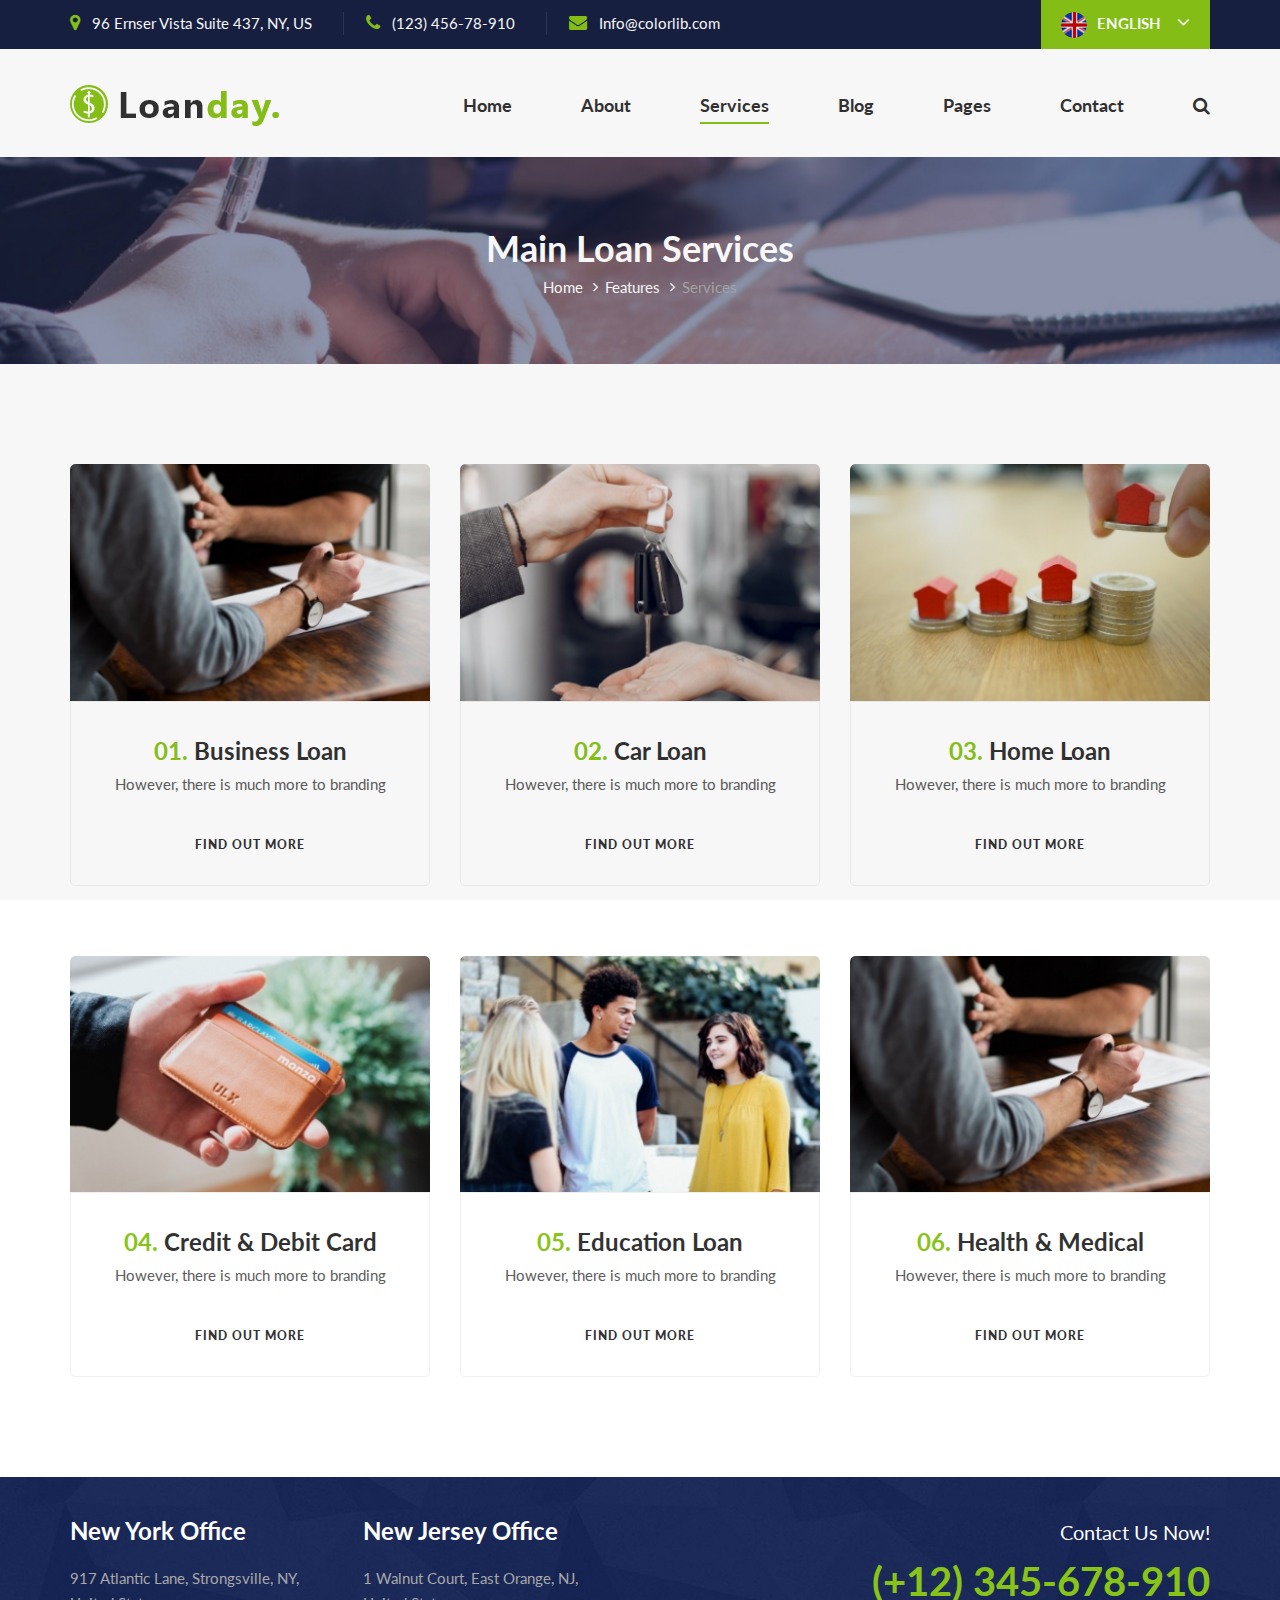
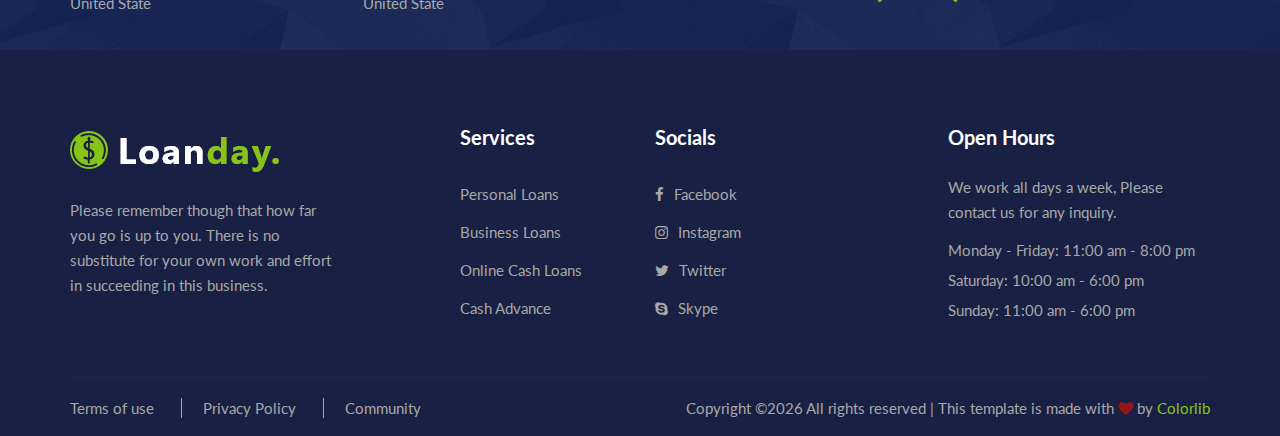
<file: services.html>
<!DOCTYPE html>
<html lang="zxx">

<head>
    <meta charset="UTF-8">
    <meta name="description" content="Loanday Template">
    <meta name="keywords" content="Loanday, unica, creative, html">
    <meta name="viewport" content="width=device-width, initial-scale=1.0">
    <meta http-equiv="X-UA-Compatible" content="ie=edge">
    <title>Loanday | Template</title>

    <!-- Google Font -->
    <link href="https://fonts.googleapis.com/css2?family=Lato:wght@300;400;700;900&display=swap" rel="stylesheet">

    <!-- Css Styles -->
    <link rel="stylesheet" href="css/bootstrap.min.css" type="text/css">
    <link rel="stylesheet" href="css/font-awesome.min.css" type="text/css">
    <link rel="stylesheet" href="css/elegant-icons.css" type="text/css">
    <link rel="stylesheet" href="css/nice-select.css" type="text/css">
    <link rel="stylesheet" href="css/magnific-popup.css" type="text/css">
    <link rel="stylesheet" href="css/jquery-ui.min.css" type="text/css">
    <link rel="stylesheet" href="css/owl.carousel.min.css" type="text/css">
    <link rel="stylesheet" href="css/slicknav.min.css" type="text/css">
    <link rel="stylesheet" href="css/style.css" type="text/css">
</head>

<body>
    <!-- Page Preloder -->
    <div id="preloder">
        <div class="loader"></div>
    </div>

    <!-- Offcanvas Menu Begin -->
    <div class="offcanvas-menu-overlay"></div>
    <div class="offcanvas-menu-wrapper">
        <div class="offcanvas__search">
            <i class="fa fa-search search-switch"></i>
        </div>
        <div class="offcanvas__logo">
            <a href="./index.html"><img src="img/logo.png" alt=""></a>
        </div>
        <nav class="offcanvas__menu mobile-menu">
            <ul>
                <li class="active"><a href="./index.html">Home</a></li>
                <li><a href="./about.html">About</a></li>
                <li><a href="./services.html">Services</a></li>
                <li><a href="./blog.html">Blog</a></li>
                <li><a href="#">Pages</a>
                    <ul class="dropdown">
                        <li><a href="./services.html">Features</a></li>
                        <li><a href="./services-details.html">Services Details</a></li>
                        <li><a href="./blog-details.html">Blog Details</a></li>
                    </ul>
                </li>
                <li><a href="./contact.html">Contact</a></li>
            </ul>
        </nav>
        <div id="mobile-menu-wrap"></div>
        <ul class="offcanvas__widget">
            <li><i class="fa fa-map-marker"></i> 96 Ernser Vista Suite 437, NY, US</li>
            <li><i class="fa fa-phone"></i> (123) 456-78-910</li>
            <li><i class="fa fa-envelope"></i> Info@colorlib.com</li>
        </ul>
        <div class="offcanvas__language">
            <img src="img/flag.png" alt="">
            <span>English</span>
            <i class="fa fa-angle-down"></i>
            <ul>
                <li><a href="#">English</a></li>
                <li><a href="#">Bangla</a></li>
            </ul>
        </div>
    </div>
    <!-- Offcanvas Menu End -->

    <!-- Header Section Begin -->
    <header class="header">
        <div class="header__top">
            <div class="container">
                <div class="row">
                    <div class="col-lg-9">
                        <ul class="header__top__widget">
                            <li><i class="fa fa-map-marker"></i> 96 Ernser Vista Suite 437, NY, US</li>
                            <li><i class="fa fa-phone"></i> (123) 456-78-910</li>
                            <li><i class="fa fa-envelope"></i> Info@colorlib.com</li>
                        </ul>
                    </div>
                    <div class="col-lg-3">
                        <div class="header__top__language">
                            <img src="img/flag.png" alt="">
                            <span>English</span>
                            <i class="fa fa-angle-down"></i>
                            <ul>
                                <li><a href="#">English</a></li>
                                <li><a href="#">Bangla</a></li>
                            </ul>
                        </div>
                    </div>
                </div>
            </div>
        </div>
        <div class="container">
            <div class="row">
                <div class="col-lg-3">
                    <div class="header__logo">
                        <a href="./index.html"><img src="img/logo.png" alt=""></a>
                    </div>
                </div>
                <div class="col-lg-9">
                    <div class="header__nav">
                        <nav class="header__menu">
                            <ul>
                                <li><a href="./index.html">Home</a></li>
                                <li><a href="./about.html">About</a></li>
                                <li class="active"><a href="./services.html">Services</a></li>
                                <li><a href="./blog.html">Blog</a></li>
                                <li><a href="#">Pages</a>
                                    <ul class="dropdown">
                                        <li><a href="./services.html">Features</a></li>
                                        <li><a href="./services-details.html">Services Details</a></li>
                                        <li><a href="./blog-details.html">Blog Details</a></li>
                                    </ul>
                                </li>
                                <li><a href="./contact.html">Contact</a></li>
                            </ul>
                        </nav>
                        <div class="header__search">
                            <i class="fa fa-search search-switch"></i>
                        </div>
                    </div>
                </div>
            </div>
            <div class="canvas__open">
                <span class="fa fa-bars"></span>
            </div>
        </div>
    </header>
    <!-- Header Section End -->

    <!-- Breadcrumb Section Begin -->
    <div class="breadcrumb-option set-bg" data-setbg="img/breadcrumb/breadcrumb-bg.jpg">
        <div class="container">
            <div class="row">
                <div class="col-lg-12 text-center">
                    <div class="breadcrumb__text">
                        <h2>Main Loan Services</h2>
                        <div class="breadcrumb__links">
                            <a href="./index.html">Home</a>
                            <a href="./index.html">Features</a>
                            <span>Services</span>
                        </div>
                    </div>
                </div>
            </div>
        </div>
    </div>
    <!-- Breadcrumb Section End -->

    <!-- Services Section Begin -->
    <section class="services spad">
        <div class="container">
            <div class="row">
                <div class="col-lg-4 col-md-4 col-sm-6">
                    <div class="services__item">
                        <div class="services__item__img">
                            <img src="img/services/services-1.jpg" alt="">
                        </div>
                        <div class="services__item__text">
                            <h4><span>01.</span> Business Loan</h4>
                            <p>However, there is much more to branding</p>
                            <a href="#">Find Out More</a>
                        </div>
                    </div>
                </div>
                <div class="col-lg-4 col-md-4 col-sm-6">
                    <div class="services__item">
                        <div class="services__item__img">
                            <img src="img/services/services-2.jpg" alt="">
                        </div>
                        <div class="services__item__text">
                            <h4><span>02.</span> Car Loan</h4>
                            <p>However, there is much more to branding</p>
                            <a href="#">Find Out More</a>
                        </div>
                    </div>
                </div>
                <div class="col-lg-4 col-md-4 col-sm-6">
                    <div class="services__item">
                        <div class="services__item__img">
                            <img src="img/services/services-3.jpg" alt="">
                        </div>
                        <div class="services__item__text">
                            <h4><span>03.</span> Home Loan</h4>
                            <p>However, there is much more to branding</p>
                            <a href="#">Find Out More</a>
                        </div>
                    </div>
                </div>
                <div class="col-lg-4 col-md-4 col-sm-6">
                    <div class="services__item">
                        <div class="services__item__img">
                            <img src="img/services/services-4.jpg" alt="">
                        </div>
                        <div class="services__item__text">
                            <h4><span>04.</span> Credit & Debit Card</h4>
                            <p>However, there is much more to branding</p>
                            <a href="#">Find Out More</a>
                        </div>
                    </div>
                </div>
                <div class="col-lg-4 col-md-4 col-sm-6">
                    <div class="services__item">
                        <div class="services__item__img">
                            <img src="img/services/services-5.jpg" alt="">
                        </div>
                        <div class="services__item__text">
                            <h4><span>05.</span> Education Loan</h4>
                            <p>However, there is much more to branding</p>
                            <a href="#">Find Out More</a>
                        </div>
                    </div>
                </div>
                <div class="col-lg-4 col-md-4 col-sm-6">
                    <div class="services__item">
                        <div class="services__item__img">
                            <img src="img/services/services-1.jpg" alt="">
                        </div>
                        <div class="services__item__text">
                            <h4><span>06.</span> Health & Medical</h4>
                            <p>However, there is much more to branding</p>
                            <a href="#">Find Out More</a>
                        </div>
                    </div>
                </div>
            </div>
        </div>
    </section>
    <!-- Services End -->

    <!-- Contact Begin -->
    <div class="contact-widget set-bg" data-setbg="img/contact-widget.jpg">
        <div class="container">
            <div class="row">
                <div class="col-lg-6 col-md-6">
                    <div class="row">
                        <div class="col-lg-6 col-md-6">
                            <div class="contact__widget__item">
                                <h4>New York Office</h4>
                                <p>917 Atlantic Lane, Strongsville, NY, United State</p>
                            </div>
                        </div>
                        <div class="col-lg-6 col-md-6">
                            <div class="contact__widget__item">
                                <h4>New Jersey Office</h4>
                                <p>1 Walnut Court, East Orange, NJ, United State</p>
                            </div>
                        </div>
                    </div>
                </div>
                <div class="col-lg-6 col-md-6">
                    <div class="contact__widget__phone">
                        <span>Contact Us Now!</span>
                        <h2>(+12) 345-678-910</h2>
                    </div>
                </div>
            </div>
        </div>
    </div>
    <!-- Contact End -->

    <!-- Footer Section Begin -->
    <footer class="footer">
        <div class="container">
            <div class="row">
                <div class="col-lg-3 col-md-6 col-sm-6">
                    <div class="footer__about">
                        <div class="footer__logo">
                            <a href="./index.html"><img src="img/footer-logo.png" alt=""></a>
                        </div>
                        <p>Please remember though that how far you go is up to you. There is no substitute for your own
                            work and effort in succeeding in this business.</p>
                    </div>
                </div>
                <div class="col-lg-2 offset-lg-1 col-md-3 col-sm-6">
                    <div class="footer__widget">
                        <h5>Services</h5>
                        <div class="footer__widget">
                            <ul>
                                <li><a href="#">Personal Loans</a></li>
                                <li><a href="#">Business Loans</a></li>
                                <li><a href="#">Online Cash Loans</a></li>
                                <li><a href="#">Cash Advance</a></li>
                            </ul>
                        </div>
                    </div>
                </div>
                <div class="col-lg-2 col-md-3 col-sm-6">
                    <div class="footer__widget">
                        <h5>Socials</h5>
                        <div class="footer__widget footer__widget--social">
                            <ul>
                                <li><a href="#"><i class="fa fa-facebook"></i> Facebook</a></li>
                                <li><a href="#"><i class="fa fa-instagram"></i> Instagram</a></li>
                                <li><a href="#"><i class="fa fa-twitter"></i> Twitter</a></li>
                                <li><a href="#"><i class="fa fa-skype"></i> Skype</a></li>
                            </ul>
                        </div>
                    </div>
                </div>
                <div class="col-lg-3 offset-lg-1 col-md-6 col-sm-6">
                    <div class="footer__widget footer__widget--address">
                        <h5>Open Hours</h5>
                        <p>We work all days a week, Please contact us for any inquiry.</p>
                        <ul>
                            <li>Monday - Friday: 11:00 am - 8:00 pm</li>
                            <li>Saturday: 10:00 am - 6:00 pm</li>
                            <li>Sunday: 11:00 am - 6:00 pm</li>
                        </ul>
                    </div>
                </div>
            </div>
            <div class="footer__copyright">
                <div class="row">
                    <div class="col-lg-6 col-md-6">
                        <ul class="footer__copyright__links">
                            <li><a href="#">Terms of use</a></li>
                            <li><a href="#">Privacy Policy</a></li>
                            <li><a href="#">Community</a></li>
                        </ul>
                    </div>
                    <div class="col-lg-6 col-md-6">
                        <!-- Link back to Colorlib can't be removed. Template is licensed under CC BY 3.0. -->
                        <div class="footer__copyright__text">
                            <p>Copyright &copy;<script>document.write(new Date().getFullYear());</script> All rights reserved | This template is made with <i class="fa fa-heart" aria-hidden="true"></i> by <a href="https://colorlib.com" target="_blank">Colorlib</a></p>
                        </div>
                        <!-- Link back to Colorlib can't be removed. Template is licensed under CC BY 3.0. -->
                    </div>
                </div>
            </div>
        </div>
    </footer>
    <!-- Footer Section End -->

    <!-- Search Begin -->
    <div class="search-model">
        <div class="h-100 d-flex align-items-center justify-content-center">
            <div class="search-close-switch">+</div>
            <form class="search-model-form">
                <input type="text" id="search-input" placeholder="Search here.....">
            </form>
        </div>
    </div>
    <!-- Search End -->

    <!-- Js Plugins -->
    <script src="js/jquery-3.3.1.min.js"></script>
    <script src="js/bootstrap.min.js"></script>
    <script src="js/jquery.nice-select.min.js"></script>
    <script src="js/jquery-ui.min.js"></script>
    <script src="js/jquery.nicescroll.min.js"></script>
    <script src="js/jquery.magnific-popup.min.js"></script>
    <script src="js/jquery.slicknav.js"></script>
    <script src="js/owl.carousel.min.js"></script>
    <script src="js/main.js"></script>
</body>

</html>
</file>
<file: css/elegant-icons.css>
@font-face {
	font-family: 'ElegantIcons';
	src:url('../fonts/ElegantIcons.eot');
	src:url('../fonts/ElegantIcons.eot?#iefix') format('embedded-opentype'),
		url('../fonts/ElegantIcons.woff') format('woff'),
		url('../fonts/ElegantIcons.ttf') format('truetype'),
		url('../fonts/ElegantIcons.svg#ElegantIcons') format('svg');
	font-weight: normal;
	font-style: normal;
}

/* Use the following CSS code if you want to use data attributes for inserting your icons */
[data-icon]:before {
	font-family: 'ElegantIcons';
	content: attr(data-icon);
	speak: none;
	font-weight: normal;
	font-variant: normal;
	text-transform: none;
	line-height: 1;
	-webkit-font-smoothing: antialiased;
	-moz-osx-font-smoothing: grayscale;
}

/* Use the following CSS code if you want to have a class per icon */
/*
Instead of a list of all class selectors,
you can use the generic selector below, but it's slower:
[class*="your-class-prefix"] {
*/
.arrow_up, .arrow_down, .arrow_left, .arrow_right, .arrow_left-up, .arrow_right-up, .arrow_right-down, .arrow_left-down, .arrow-up-down, .arrow_up-down_alt, .arrow_left-right_alt, .arrow_left-right, .arrow_expand_alt2, .arrow_expand_alt, .arrow_condense, .arrow_expand, .arrow_move, .arrow_carrot-up, .arrow_carrot-down, .arrow_carrot-left, .arrow_carrot-right, .arrow_carrot-2up, .arrow_carrot-2down, .arrow_carrot-2left, .arrow_carrot-2right, .arrow_carrot-up_alt2, .arrow_carrot-down_alt2, .arrow_carrot-left_alt2, .arrow_carrot-right_alt2, .arrow_carrot-2up_alt2, .arrow_carrot-2down_alt2, .arrow_carrot-2left_alt2, .arrow_carrot-2right_alt2, .arrow_triangle-up, .arrow_triangle-down, .arrow_triangle-left, .arrow_triangle-right, .arrow_triangle-up_alt2, .arrow_triangle-down_alt2, .arrow_triangle-left_alt2, .arrow_triangle-right_alt2, .arrow_back, .icon_minus-06, .icon_plus, .icon_close, .icon_check, .icon_minus_alt2, .icon_plus_alt2, .icon_close_alt2, .icon_check_alt2, .icon_zoom-out_alt, .icon_zoom-in_alt, .icon_search, .icon_box-empty, .icon_box-selected, .icon_minus-box, .icon_plus-box, .icon_box-checked, .icon_circle-empty, .icon_circle-slelected, .icon_stop_alt2, .icon_stop, .icon_pause_alt2, .icon_pause, .icon_menu, .icon_menu-square_alt2, .icon_menu-circle_alt2, .icon_ul, .icon_ol, .icon_adjust-horiz, .icon_adjust-vert, .icon_document_alt, .icon_documents_alt, .icon_pencil, .icon_pencil-edit_alt, .icon_pencil-edit, .icon_folder-alt, .icon_folder-open_alt, .icon_folder-add_alt, .icon_info_alt, .icon_error-oct_alt, .icon_error-circle_alt, .icon_error-triangle_alt, .icon_question_alt2, .icon_question, .icon_comment_alt, .icon_chat_alt, .icon_vol-mute_alt, .icon_volume-low_alt, .icon_volume-high_alt, .icon_quotations, .icon_quotations_alt2, .icon_clock_alt, .icon_lock_alt, .icon_lock-open_alt, .icon_key_alt, .icon_cloud_alt, .icon_cloud-upload_alt, .icon_cloud-download_alt, .icon_image, .icon_images, .icon_lightbulb_alt, .icon_gift_alt, .icon_house_alt, .icon_genius, .icon_mobile, .icon_tablet, .icon_laptop, .icon_desktop, .icon_camera_alt, .icon_mail_alt, .icon_cone_alt, .icon_ribbon_alt, .icon_bag_alt, .icon_creditcard, .icon_cart_alt, .icon_paperclip, .icon_tag_alt, .icon_tags_alt, .icon_trash_alt, .icon_cursor_alt, .icon_mic_alt, .icon_compass_alt, .icon_pin_alt, .icon_pushpin_alt, .icon_map_alt, .icon_drawer_alt, .icon_toolbox_alt, .icon_book_alt, .icon_calendar, .icon_film, .icon_table, .icon_contacts_alt, .icon_headphones, .icon_lifesaver, .icon_piechart, .icon_refresh, .icon_link_alt, .icon_link, .icon_loading, .icon_blocked, .icon_archive_alt, .icon_heart_alt, .icon_star_alt, .icon_star-half_alt, .icon_star, .icon_star-half, .icon_tools, .icon_tool, .icon_cog, .icon_cogs, .arrow_up_alt, .arrow_down_alt, .arrow_left_alt, .arrow_right_alt, .arrow_left-up_alt, .arrow_right-up_alt, .arrow_right-down_alt, .arrow_left-down_alt, .arrow_condense_alt, .arrow_expand_alt3, .arrow_carrot_up_alt, .arrow_carrot-down_alt, .arrow_carrot-left_alt, .arrow_carrot-right_alt, .arrow_carrot-2up_alt, .arrow_carrot-2dwnn_alt, .arrow_carrot-2left_alt, .arrow_carrot-2right_alt, .arrow_triangle-up_alt, .arrow_triangle-down_alt, .arrow_triangle-left_alt, .arrow_triangle-right_alt, .icon_minus_alt, .icon_plus_alt, .icon_close_alt, .icon_check_alt, .icon_zoom-out, .icon_zoom-in, .icon_stop_alt, .icon_menu-square_alt, .icon_menu-circle_alt, .icon_document, .icon_documents, .icon_pencil_alt, .icon_folder, .icon_folder-open, .icon_folder-add, .icon_folder_upload, .icon_folder_download, .icon_info, .icon_error-circle, .icon_error-oct, .icon_error-triangle, .icon_question_alt, .icon_comment, .icon_chat, .icon_vol-mute, .icon_volume-low, .icon_volume-high, .icon_quotations_alt, .icon_clock, .icon_lock, .icon_lock-open, .icon_key, .icon_cloud, .icon_cloud-upload, .icon_cloud-download, .icon_lightbulb, .icon_gift, .icon_house, .icon_camera, .icon_mail, .icon_cone, .icon_ribbon, .icon_bag, .icon_cart, .icon_tag, .icon_tags, .icon_trash, .icon_cursor, .icon_mic, .icon_compass, .icon_pin, .icon_pushpin, .icon_map, .icon_drawer, .icon_toolbox, .icon_book, .icon_contacts, .icon_archive, .icon_heart, .icon_profile, .icon_group, .icon_grid-2x2, .icon_grid-3x3, .icon_music, .icon_pause_alt, .icon_phone, .icon_upload, .icon_download, .social_facebook, .social_twitter, .social_pinterest, .social_googleplus, .social_tumblr, .social_tumbleupon, .social_wordpress, .social_instagram, .social_dribbble, .social_vimeo, .social_linkedin, .social_rss, .social_deviantart, .social_share, .social_myspace, .social_skype, .social_youtube, .social_picassa, .social_googledrive, .social_flickr, .social_blogger, .social_spotify, .social_delicious, .social_facebook_circle, .social_twitter_circle, .social_pinterest_circle, .social_googleplus_circle, .social_tumblr_circle, .social_stumbleupon_circle, .social_wordpress_circle, .social_instagram_circle, .social_dribbble_circle, .social_vimeo_circle, .social_linkedin_circle, .social_rss_circle, .social_deviantart_circle, .social_share_circle, .social_myspace_circle, .social_skype_circle, .social_youtube_circle, .social_picassa_circle, .social_googledrive_alt2, .social_flickr_circle, .social_blogger_circle, .social_spotify_circle, .social_delicious_circle, .social_facebook_square, .social_twitter_square, .social_pinterest_square, .social_googleplus_square, .social_tumblr_square, .social_stumbleupon_square, .social_wordpress_square, .social_instagram_square, .social_dribbble_square, .social_vimeo_square, .social_linkedin_square, .social_rss_square, .social_deviantart_square, .social_share_square, .social_myspace_square, .social_skype_square, .social_youtube_square, .social_picassa_square, .social_googledrive_square, .social_flickr_square, .social_blogger_square, .social_spotify_square, .social_delicious_square, .icon_printer, .icon_calulator, .icon_building, .icon_floppy, .icon_drive, .icon_search-2, .icon_id, .icon_id-2, .icon_puzzle, .icon_like, .icon_dislike, .icon_mug, .icon_currency, .icon_wallet, .icon_pens, .icon_easel, .icon_flowchart, .icon_datareport, .icon_briefcase, .icon_shield, .icon_percent, .icon_globe, .icon_globe-2, .icon_target, .icon_hourglass, .icon_balance, .icon_rook, .icon_printer-alt, .icon_calculator_alt, .icon_building_alt, .icon_floppy_alt, .icon_drive_alt, .icon_search_alt, .icon_id_alt, .icon_id-2_alt, .icon_puzzle_alt, .icon_like_alt, .icon_dislike_alt, .icon_mug_alt, .icon_currency_alt, .icon_wallet_alt, .icon_pens_alt, .icon_easel_alt, .icon_flowchart_alt, .icon_datareport_alt, .icon_briefcase_alt, .icon_shield_alt, .icon_percent_alt, .icon_globe_alt, .icon_clipboard {
	font-family: 'ElegantIcons';
	speak: none;
	font-style: normal;
	font-weight: normal;
	font-variant: normal;
	text-transform: none;
	line-height: 1;
	-webkit-font-smoothing: antialiased;
}
.arrow_up:before {
	content: "\21";
}
.arrow_down:before {
	content: "\22";
}
.arrow_left:before {
	content: "\23";
}
.arrow_right:before {
	content: "\24";
}
.arrow_left-up:before {
	content: "\25";
}
.arrow_right-up:before {
	content: "\26";
}
.arrow_right-down:before {
	content: "\27";
}
.arrow_left-down:before {
	content: "\28";
}
.arrow-up-down:before {
	content: "\29";
}
.arrow_up-down_alt:before {
	content: "\2a";
}
.arrow_left-right_alt:before {
	content: "\2b";
}
.arrow_left-right:before {
	content: "\2c";
}
.arrow_expand_alt2:before {
	content: "\2d";
}
.arrow_expand_alt:before {
	content: "\2e";
}
.arrow_condense:before {
	content: "\2f";
}
.arrow_expand:before {
	content: "\30";
}
.arrow_move:before {
	content: "\31";
}
.arrow_carrot-up:before {
	content: "\32";
}
.arrow_carrot-down:before {
	content: "\33";
}
.arrow_carrot-left:before {
	content: "\34";
}
.arrow_carrot-right:before {
	content: "\35";
}
.arrow_carrot-2up:before {
	content: "\36";
}
.arrow_carrot-2down:before {
	content: "\37";
}
.arrow_carrot-2left:before {
	content: "\38";
}
.arrow_carrot-2right:before {
	content: "\39";
}
.arrow_carrot-up_alt2:before {
	content: "\3a";
}
.arrow_carrot-down_alt2:before {
	content: "\3b";
}
.arrow_carrot-left_alt2:before {
	content: "\3c";
}
.arrow_carrot-right_alt2:before {
	content: "\3d";
}
.arrow_carrot-2up_alt2:before {
	content: "\3e";
}
.arrow_carrot-2down_alt2:before {
	content: "\3f";
}
.arrow_carrot-2left_alt2:before {
	content: "\40";
}
.arrow_carrot-2right_alt2:before {
	content: "\41";
}
.arrow_triangle-up:before {
	content: "\42";
}
.arrow_triangle-down:before {
	content: "\43";
}
.arrow_triangle-left:before {
	content: "\44";
}
.arrow_triangle-right:before {
	content: "\45";
}
.arrow_triangle-up_alt2:before {
	content: "\46";
}
.arrow_triangle-down_alt2:before {
	content: "\47";
}
.arrow_triangle-left_alt2:before {
	content: "\48";
}
.arrow_triangle-right_alt2:before {
	content: "\49";
}
.arrow_back:before {
	content: "\4a";
}
.icon_minus-06:before {
	content: "\4b";
}
.icon_plus:before {
	content: "\4c";
}
.icon_close:before {
	content: "\4d";
}
.icon_check:before {
	content: "\4e";
}
.icon_minus_alt2:before {
	content: "\4f";
}
.icon_plus_alt2:before {
	content: "\50";
}
.icon_close_alt2:before {
	content: "\51";
}
.icon_check_alt2:before {
	content: "\52";
}
.icon_zoom-out_alt:before {
	content: "\53";
}
.icon_zoom-in_alt:before {
	content: "\54";
}
.icon_search:before {
	content: "\55";
}
.icon_box-empty:before {
	content: "\56";
}
.icon_box-selected:before {
	content: "\57";
}
.icon_minus-box:before {
	content: "\58";
}
.icon_plus-box:before {
	content: "\59";
}
.icon_box-checked:before {
	content: "\5a";
}
.icon_circle-empty:before {
	content: "\5b";
}
.icon_circle-slelected:before {
	content: "\5c";
}
.icon_stop_alt2:before {
	content: "\5d";
}
.icon_stop:before {
	content: "\5e";
}
.icon_pause_alt2:before {
	content: "\5f";
}
.icon_pause:before {
	content: "\60";
}
.icon_menu:before {
	content: "\61";
}
.icon_menu-square_alt2:before {
	content: "\62";
}
.icon_menu-circle_alt2:before {
	content: "\63";
}
.icon_ul:before {
	content: "\64";
}
.icon_ol:before {
	content: "\65";
}
.icon_adjust-horiz:before {
	content: "\66";
}
.icon_adjust-vert:before {
	content: "\67";
}
.icon_document_alt:before {
	content: "\68";
}
.icon_documents_alt:before {
	content: "\69";
}
.icon_pencil:before {
	content: "\6a";
}
.icon_pencil-edit_alt:before {
	content: "\6b";
}
.icon_pencil-edit:before {
	content: "\6c";
}
.icon_folder-alt:before {
	content: "\6d";
}
.icon_folder-open_alt:before {
	content: "\6e";
}
.icon_folder-add_alt:before {
	content: "\6f";
}
.icon_info_alt:before {
	content: "\70";
}
.icon_error-oct_alt:before {
	content: "\71";
}
.icon_error-circle_alt:before {
	content: "\72";
}
.icon_error-triangle_alt:before {
	content: "\73";
}
.icon_question_alt2:before {
	content: "\74";
}
.icon_question:before {
	content: "\75";
}
.icon_comment_alt:before {
	content: "\76";
}
.icon_chat_alt:before {
	content: "\77";
}
.icon_vol-mute_alt:before {
	content: "\78";
}
.icon_volume-low_alt:before {
	content: "\79";
}
.icon_volume-high_alt:before {
	content: "\7a";
}
.icon_quotations:before {
	content: "\7b";
}
.icon_quotations_alt2:before {
	content: "\7c";
}
.icon_clock_alt:before {
	content: "\7d";
}
.icon_lock_alt:before {
	content: "\7e";
}
.icon_lock-open_alt:before {
	content: "\e000";
}
.icon_key_alt:before {
	content: "\e001";
}
.icon_cloud_alt:before {
	content: "\e002";
}
.icon_cloud-upload_alt:before {
	content: "\e003";
}
.icon_cloud-download_alt:before {
	content: "\e004";
}
.icon_image:before {
	content: "\e005";
}
.icon_images:before {
	content: "\e006";
}
.icon_lightbulb_alt:before {
	content: "\e007";
}
.icon_gift_alt:before {
	content: "\e008";
}
.icon_house_alt:before {
	content: "\e009";
}
.icon_genius:before {
	content: "\e00a";
}
.icon_mobile:before {
	content: "\e00b";
}
.icon_tablet:before {
	content: "\e00c";
}
.icon_laptop:before {
	content: "\e00d";
}
.icon_desktop:before {
	content: "\e00e";
}
.icon_camera_alt:before {
	content: "\e00f";
}
.icon_mail_alt:before {
	content: "\e010";
}
.icon_cone_alt:before {
	content: "\e011";
}
.icon_ribbon_alt:before {
	content: "\e012";
}
.icon_bag_alt:before {
	content: "\e013";
}
.icon_creditcard:before {
	content: "\e014";
}
.icon_cart_alt:before {
	content: "\e015";
}
.icon_paperclip:before {
	content: "\e016";
}
.icon_tag_alt:before {
	content: "\e017";
}
.icon_tags_alt:before {
	content: "\e018";
}
.icon_trash_alt:before {
	content: "\e019";
}
.icon_cursor_alt:before {
	content: "\e01a";
}
.icon_mic_alt:before {
	content: "\e01b";
}
.icon_compass_alt:before {
	content: "\e01c";
}
.icon_pin_alt:before {
	content: "\e01d";
}
.icon_pushpin_alt:before {
	content: "\e01e";
}
.icon_map_alt:before {
	content: "\e01f";
}
.icon_drawer_alt:before {
	content: "\e020";
}
.icon_toolbox_alt:before {
	content: "\e021";
}
.icon_book_alt:before {
	content: "\e022";
}
.icon_calendar:before {
	content: "\e023";
}
.icon_film:before {
	content: "\e024";
}
.icon_table:before {
	content: "\e025";
}
.icon_contacts_alt:before {
	content: "\e026";
}
.icon_headphones:before {
	content: "\e027";
}
.icon_lifesaver:before {
	content: "\e028";
}
.icon_piechart:before {
	content: "\e029";
}
.icon_refresh:before {
	content: "\e02a";
}
.icon_link_alt:before {
	content: "\e02b";
}
.icon_link:before {
	content: "\e02c";
}
.icon_loading:before {
	content: "\e02d";
}
.icon_blocked:before {
	content: "\e02e";
}
.icon_archive_alt:before {
	content: "\e02f";
}
.icon_heart_alt:before {
	content: "\e030";
}
.icon_star_alt:before {
	content: "\e031";
}
.icon_star-half_alt:before {
	content: "\e032";
}
.icon_star:before {
	content: "\e033";
}
.icon_star-half:before {
	content: "\e034";
}
.icon_tools:before {
	content: "\e035";
}
.icon_tool:before {
	content: "\e036";
}
.icon_cog:before {
	content: "\e037";
}
.icon_cogs:before {
	content: "\e038";
}
.arrow_up_alt:before {
	content: "\e039";
}
.arrow_down_alt:before {
	content: "\e03a";
}
.arrow_left_alt:before {
	content: "\e03b";
}
.arrow_right_alt:before {
	content: "\e03c";
}
.arrow_left-up_alt:before {
	content: "\e03d";
}
.arrow_right-up_alt:before {
	content: "\e03e";
}
.arrow_right-down_alt:before {
	content: "\e03f";
}
.arrow_left-down_alt:before {
	content: "\e040";
}
.arrow_condense_alt:before {
	content: "\e041";
}
.arrow_expand_alt3:before {
	content: "\e042";
}
.arrow_carrot_up_alt:before {
	content: "\e043";
}
.arrow_carrot-down_alt:before {
	content: "\e044";
}
.arrow_carrot-left_alt:before {
	content: "\e045";
}
.arrow_carrot-right_alt:before {
	content: "\e046";
}
.arrow_carrot-2up_alt:before {
	content: "\e047";
}
.arrow_carrot-2dwnn_alt:before {
	content: "\e048";
}
.arrow_carrot-2left_alt:before {
	content: "\e049";
}
.arrow_carrot-2right_alt:before {
	content: "\e04a";
}
.arrow_triangle-up_alt:before {
	content: "\e04b";
}
.arrow_triangle-down_alt:before {
	content: "\e04c";
}
.arrow_triangle-left_alt:before {
	content: "\e04d";
}
.arrow_triangle-right_alt:before {
	content: "\e04e";
}
.icon_minus_alt:before {
	content: "\e04f";
}
.icon_plus_alt:before {
	content: "\e050";
}
.icon_close_alt:before {
	content: "\e051";
}
.icon_check_alt:before {
	content: "\e052";
}
.icon_zoom-out:before {
	content: "\e053";
}
.icon_zoom-in:before {
	content: "\e054";
}
.icon_stop_alt:before {
	content: "\e055";
}
.icon_menu-square_alt:before {
	content: "\e056";
}
.icon_menu-circle_alt:before {
	content: "\e057";
}
.icon_document:before {
	content: "\e058";
}
.icon_documents:before {
	content: "\e059";
}
.icon_pencil_alt:before {
	content: "\e05a";
}
.icon_folder:before {
	content: "\e05b";
}
.icon_folder-open:before {
	content: "\e05c";
}
.icon_folder-add:before {
	content: "\e05d";
}
.icon_folder_upload:before {
	content: "\e05e";
}
.icon_folder_download:before {
	content: "\e05f";
}
.icon_info:before {
	content: "\e060";
}
.icon_error-circle:before {
	content: "\e061";
}
.icon_error-oct:before {
	content: "\e062";
}
.icon_error-triangle:before {
	content: "\e063";
}
.icon_question_alt:before {
	content: "\e064";
}
.icon_comment:before {
	content: "\e065";
}
.icon_chat:before {
	content: "\e066";
}
.icon_vol-mute:before {
	content: "\e067";
}
.icon_volume-low:before {
	content: "\e068";
}
.icon_volume-high:before {
	content: "\e069";
}
.icon_quotations_alt:before {
	content: "\e06a";
}
.icon_clock:before {
	content: "\e06b";
}
.icon_lock:before {
	content: "\e06c";
}
.icon_lock-open:before {
	content: "\e06d";
}
.icon_key:before {
	content: "\e06e";
}
.icon_cloud:before {
	content: "\e06f";
}
.icon_cloud-upload:before {
	content: "\e070";
}
.icon_cloud-download:before {
	content: "\e071";
}
.icon_lightbulb:before {
	content: "\e072";
}
.icon_gift:before {
	content: "\e073";
}
.icon_house:before {
	content: "\e074";
}
.icon_camera:before {
	content: "\e075";
}
.icon_mail:before {
	content: "\e076";
}
.icon_cone:before {
	content: "\e077";
}
.icon_ribbon:before {
	content: "\e078";
}
.icon_bag:before {
	content: "\e079";
}
.icon_cart:before {
	content: "\e07a";
}
.icon_tag:before {
	content: "\e07b";
}
.icon_tags:before {
	content: "\e07c";
}
.icon_trash:before {
	content: "\e07d";
}
.icon_cursor:before {
	content: "\e07e";
}
.icon_mic:before {
	content: "\e07f";
}
.icon_compass:before {
	content: "\e080";
}
.icon_pin:before {
	content: "\e081";
}
.icon_pushpin:before {
	content: "\e082";
}
.icon_map:before {
	content: "\e083";
}
.icon_drawer:before {
	content: "\e084";
}
.icon_toolbox:before {
	content: "\e085";
}
.icon_book:before {
	content: "\e086";
}
.icon_contacts:before {
	content: "\e087";
}
.icon_archive:before {
	content: "\e088";
}
.icon_heart:before {
	content: "\e089";
}
.icon_profile:before {
	content: "\e08a";
}
.icon_group:before {
	content: "\e08b";
}
.icon_grid-2x2:before {
	content: "\e08c";
}
.icon_grid-3x3:before {
	content: "\e08d";
}
.icon_music:before {
	content: "\e08e";
}
.icon_pause_alt:before {
	content: "\e08f";
}
.icon_phone:before {
	content: "\e090";
}
.icon_upload:before {
	content: "\e091";
}
.icon_download:before {
	content: "\e092";
}
.social_facebook:before {
	content: "\e093";
}
.social_twitter:before {
	content: "\e094";
}
.social_pinterest:before {
	content: "\e095";
}
.social_googleplus:before {
	content: "\e096";
}
.social_tumblr:before {
	content: "\e097";
}
.social_tumbleupon:before {
	content: "\e098";
}
.social_wordpress:before {
	content: "\e099";
}
.social_instagram:before {
	content: "\e09a";
}
.social_dribbble:before {
	content: "\e09b";
}
.social_vimeo:before {
	content: "\e09c";
}
.social_linkedin:before {
	content: "\e09d";
}
.social_rss:before {
	content: "\e09e";
}
.social_deviantart:before {
	content: "\e09f";
}
.social_share:before {
	content: "\e0a0";
}
.social_myspace:before {
	content: "\e0a1";
}
.social_skype:before {
	content: "\e0a2";
}
.social_youtube:before {
	content: "\e0a3";
}
.social_picassa:before {
	content: "\e0a4";
}
.social_googledrive:before {
	content: "\e0a5";
}
.social_flickr:before {
	content: "\e0a6";
}
.social_blogger:before {
	content: "\e0a7";
}
.social_spotify:before {
	content: "\e0a8";
}
.social_delicious:before {
	content: "\e0a9";
}
.social_facebook_circle:before {
	content: "\e0aa";
}
.social_twitter_circle:before {
	content: "\e0ab";
}
.social_pinterest_circle:before {
	content: "\e0ac";
}
.social_googleplus_circle:before {
	content: "\e0ad";
}
.social_tumblr_circle:before {
	content: "\e0ae";
}
.social_stumbleupon_circle:before {
	content: "\e0af";
}
.social_wordpress_circle:before {
	content: "\e0b0";
}
.social_instagram_circle:before {
	content: "\e0b1";
}
.social_dribbble_circle:before {
	content: "\e0b2";
}
.social_vimeo_circle:before {
	content: "\e0b3";
}
.social_linkedin_circle:before {
	content: "\e0b4";
}
.social_rss_circle:before {
	content: "\e0b5";
}
.social_deviantart_circle:before {
	content: "\e0b6";
}
.social_share_circle:before {
	content: "\e0b7";
}
.social_myspace_circle:before {
	content: "\e0b8";
}
.social_skype_circle:before {
	content: "\e0b9";
}
.social_youtube_circle:before {
	content: "\e0ba";
}
.social_picassa_circle:before {
	content: "\e0bb";
}
.social_googledrive_alt2:before {
	content: "\e0bc";
}
.social_flickr_circle:before {
	content: "\e0bd";
}
.social_blogger_circle:before {
	content: "\e0be";
}
.social_spotify_circle:before {
	content: "\e0bf";
}
.social_delicious_circle:before {
	content: "\e0c0";
}
.social_facebook_square:before {
	content: "\e0c1";
}
.social_twitter_square:before {
	content: "\e0c2";
}
.social_pinterest_square:before {
	content: "\e0c3";
}
.social_googleplus_square:before {
	content: "\e0c4";
}
.social_tumblr_square:before {
	content: "\e0c5";
}
.social_stumbleupon_square:before {
	content: "\e0c6";
}
.social_wordpress_square:before {
	content: "\e0c7";
}
.social_instagram_square:before {
	content: "\e0c8";
}
.social_dribbble_square:before {
	content: "\e0c9";
}
.social_vimeo_square:before {
	content: "\e0ca";
}
.social_linkedin_square:before {
	content: "\e0cb";
}
.social_rss_square:before {
	content: "\e0cc";
}
.social_deviantart_square:before {
	content: "\e0cd";
}
.social_share_square:before {
	content: "\e0ce";
}
.social_myspace_square:before {
	content: "\e0cf";
}
.social_skype_square:before {
	content: "\e0d0";
}
.social_youtube_square:before {
	content: "\e0d1";
}
.social_picassa_square:before {
	content: "\e0d2";
}
.social_googledrive_square:before {
	content: "\e0d3";
}
.social_flickr_square:before {
	content: "\e0d4";
}
.social_blogger_square:before {
	content: "\e0d5";
}
.social_spotify_square:before {
	content: "\e0d6";
}
.social_delicious_square:before {
	content: "\e0d7";
}
.icon_printer:before {
	content: "\e103";
}
.icon_calulator:before {
	content: "\e0ee";
}
.icon_building:before {
	content: "\e0ef";
}
.icon_floppy:before {
	content: "\e0e8";
}
.icon_drive:before {
	content: "\e0ea";
}
.icon_search-2:before {
	content: "\e101";
}
.icon_id:before {
	content: "\e107";
}
.icon_id-2:before {
	content: "\e108";
}
.icon_puzzle:before {
	content: "\e102";
}
.icon_like:before {
	content: "\e106";
}
.icon_dislike:before {
	content: "\e0eb";
}
.icon_mug:before {
	content: "\e105";
}
.icon_currency:before {
	content: "\e0ed";
}
.icon_wallet:before {
	content: "\e100";
}
.icon_pens:before {
	content: "\e104";
}
.icon_easel:before {
	content: "\e0e9";
}
.icon_flowchart:before {
	content: "\e109";
}
.icon_datareport:before {
	content: "\e0ec";
}
.icon_briefcase:before {
	content: "\e0fe";
}
.icon_shield:before {
	content: "\e0f6";
}
.icon_percent:before {
	content: "\e0fb";
}
.icon_globe:before {
	content: "\e0e2";
}
.icon_globe-2:before {
	content: "\e0e3";
}
.icon_target:before {
	content: "\e0f5";
}
.icon_hourglass:before {
	content: "\e0e1";
}
.icon_balance:before {
	content: "\e0ff";
}
.icon_rook:before {
	content: "\e0f8";
}
.icon_printer-alt:before {
	content: "\e0fa";
}
.icon_calculator_alt:before {
	content: "\e0e7";
}
.icon_building_alt:before {
	content: "\e0fd";
}
.icon_floppy_alt:before {
	content: "\e0e4";
}
.icon_drive_alt:before {
	content: "\e0e5";
}
.icon_search_alt:before {
	content: "\e0f7";
}
.icon_id_alt:before {
	content: "\e0e0";
}
.icon_id-2_alt:before {
	content: "\e0fc";
}
.icon_puzzle_alt:before {
	content: "\e0f9";
}
.icon_like_alt:before {
	content: "\e0dd";
}
.icon_dislike_alt:before {
	content: "\e0f1";
}
.icon_mug_alt:before {
	content: "\e0dc";
}
.icon_currency_alt:before {
	content: "\e0f3";
}
.icon_wallet_alt:before {
	content: "\e0d8";
}
.icon_pens_alt:before {
	content: "\e0db";
}
.icon_easel_alt:before {
	content: "\e0f0";
}
.icon_flowchart_alt:before {
	content: "\e0df";
}
.icon_datareport_alt:before {
	content: "\e0f2";
}
.icon_briefcase_alt:before {
	content: "\e0f4";
}
.icon_shield_alt:before {
	content: "\e0d9";
}
.icon_percent_alt:before {
	content: "\e0da";
}
.icon_globe_alt:before {
	content: "\e0de";
}
.icon_clipboard:before {
	content: "\e0e6";
}


	.glyph {
		float: left;
		text-align: center;
		padding: .75em;
		margin: .4em 1.5em .75em 0;
		width: 6em;
text-shadow: none;
	}
        .glyph_big {
        font-size: 128px;
        color: #59c5dc;
        float: left;
        margin-right: 20px;
        }

        .glyph div { padding-bottom: 10px;}

	.glyph input {
		font-family: consolas, monospace;
		font-size: 12px;
		width: 100%;
		text-align: center;
		border: 0;
		box-shadow: 0 0 0 1px #ccc;
		padding: .2em;
                -moz-border-radius: 5px;
                -webkit-border-radius: 5px;
	}
	.centered {
		margin-left: auto;
		margin-right: auto;
	}
	.glyph .fs1 {
		font-size: 2em;
	}
</file>
<file: css/nice-select.css>
.nice-select {
  -webkit-tap-highlight-color: transparent;
  background-color: #fff;
  border-radius: 5px;
  border: solid 1px #e8e8e8;
  box-sizing: border-box;
  clear: both;
  cursor: pointer;
  display: block;
  float: left;
  font-family: inherit;
  font-size: 14px;
  font-weight: normal;
  height: 42px;
  line-height: 40px;
  outline: none;
  padding-left: 18px;
  padding-right: 30px;
  position: relative;
  text-align: left !important;
  -webkit-transition: all 0.2s ease-in-out;
  transition: all 0.2s ease-in-out;
  -webkit-user-select: none;
     -moz-user-select: none;
      -ms-user-select: none;
          user-select: none;
  white-space: nowrap;
  width: auto; }
  .nice-select:hover {
    border-color: #dbdbdb; }
  .nice-select:active, .nice-select.open, .nice-select:focus {
    border-color: #999; }
  .nice-select:after {
    border-bottom: 2px solid #999;
    border-right: 2px solid #999;
    content: '';
    display: block;
    height: 5px;
    margin-top: -4px;
    pointer-events: none;
    position: absolute;
    right: 12px;
    top: 50%;
    -webkit-transform-origin: 66% 66%;
        -ms-transform-origin: 66% 66%;
            transform-origin: 66% 66%;
    -webkit-transform: rotate(45deg);
        -ms-transform: rotate(45deg);
            transform: rotate(45deg);
    -webkit-transition: all 0.15s ease-in-out;
    transition: all 0.15s ease-in-out;
    width: 5px; }
  .nice-select.open:after {
    -webkit-transform: rotate(-135deg);
        -ms-transform: rotate(-135deg);
            transform: rotate(-135deg); }
  .nice-select.open .list {
    opacity: 1;
    pointer-events: auto;
    -webkit-transform: scale(1) translateY(0);
        -ms-transform: scale(1) translateY(0);
            transform: scale(1) translateY(0); }
  .nice-select.disabled {
    border-color: #ededed;
    color: #999;
    pointer-events: none; }
    .nice-select.disabled:after {
      border-color: #cccccc; }
  .nice-select.wide {
    width: 100%; }
    .nice-select.wide .list {
      left: 0 !important;
      right: 0 !important; }
  .nice-select.right {
    float: right; }
    .nice-select.right .list {
      left: auto;
      right: 0; }
  .nice-select.small {
    font-size: 12px;
    height: 36px;
    line-height: 34px; }
    .nice-select.small:after {
      height: 4px;
      width: 4px; }
    .nice-select.small .option {
      line-height: 34px;
      min-height: 34px; }
  .nice-select .list {
    background-color: #fff;
    border-radius: 5px;
    box-shadow: 0 0 0 1px rgba(68, 68, 68, 0.11);
    box-sizing: border-box;
    margin-top: 4px;
    opacity: 0;
    overflow: hidden;
    padding: 0;
    pointer-events: none;
    position: absolute;
    top: 100%;
    left: 0;
    -webkit-transform-origin: 50% 0;
        -ms-transform-origin: 50% 0;
            transform-origin: 50% 0;
    -webkit-transform: scale(0.75) translateY(-21px);
        -ms-transform: scale(0.75) translateY(-21px);
            transform: scale(0.75) translateY(-21px);
    -webkit-transition: all 0.2s cubic-bezier(0.5, 0, 0, 1.25), opacity 0.15s ease-out;
    transition: all 0.2s cubic-bezier(0.5, 0, 0, 1.25), opacity 0.15s ease-out;
    z-index: 9; }
    .nice-select .list:hover .option:not(:hover) {
      background-color: transparent !important; }
  .nice-select .option {
    cursor: pointer;
    font-weight: 400;
    line-height: 40px;
    list-style: none;
    min-height: 40px;
    outline: none;
    padding-left: 18px;
    padding-right: 29px;
    text-align: left;
    -webkit-transition: all 0.2s;
    transition: all 0.2s; }
    .nice-select .option:hover, .nice-select .option.focus, .nice-select .option.selected.focus {
      background-color: #f6f6f6; }
    .nice-select .option.selected {
      font-weight: bold; }
    .nice-select .option.disabled {
      background-color: transparent;
      color: #999;
      cursor: default; }

.no-csspointerevents .nice-select .list {
  display: none; }

.no-csspointerevents .nice-select.open .list {
  display: block; }
</file>
<file: css/style.css>
/******************************************************************
  Template Name: Loanday
  Description:  Loanday loan HTML Template
  Author: Colorlib
  Author URI: https://colorlib.com
  Version: 1.0
  Created: Colorlib
******************************************************************/

/*------------------------------------------------------------------
[Table of contents]

1.  Template default CSS
	1.1	Variables
	1.2	Mixins
	1.3	Flexbox
	1.4	Reset
2.  Helper Css
3.  Header Section
4.  Hero Section
5.  Service Section
6.  Loan Service Section
7.  Testimonial Section
8.  Latest Blog Section
9.  Contact
10.  Footer Style
-------------------------------------------------------------------*/

/*----------------------------------------*/

/* Template default CSS
/*----------------------------------------*/

html,
body {
	height: 100%;
	font-family: "Lato", sans-serif;
	-webkit-font-smoothing: antialiased;
}

h1,
h2,
h3,
h4,
h5,
h6 {
	margin: 0;
	color: #111111;
	font-weight: 400;
	font-family: "Lato", sans-serif;
}

h1 {
	font-size: 70px;
}

h2 {
	font-size: 36px;
}

h3 {
	font-size: 30px;
}

h4 {
	font-size: 24px;
}

h5 {
	font-size: 18px;
}

h6 {
	font-size: 16px;
}

p {
	font-size: 15px;
	font-family: "Lato", sans-serif;
	color: #5c5c5c;
	font-weight: 400;
	line-height: 25px;
	margin: 0 0 15px 0;
}

img {
	max-width: 100%;
}

input:focus,
select:focus,
button:focus,
textarea:focus {
	outline: none;
}

a:hover,
a:focus {
	text-decoration: none;
	outline: none;
	color: #ffffff;
}

ul,
ol {
	padding: 0;
	margin: 0;
}

/*---------------------
  Helper CSS
-----------------------*/

.section-title {
	margin-bottom: 80px;
	text-align: center;
}

.section-title h2 {
	font-weight: 700;
	color: #323232;
	line-height: 46px;
	margin-bottom: 20px;
}

.section-title P {
	margin-bottom: 0;
}

.set-bg {
	background-repeat: no-repeat;
	background-size: cover;
	background-position: top center;
}

.spad {
	padding-top: 100px;
	padding-bottom: 100px;
}

.text-white h1,
.text-white h2,
.text-white h3,
.text-white h4,
.text-white h5,
.text-white h6,
.text-white p,
.text-white span,
.text-white li,
.text-white a {
	color: #fff;
}

/* buttons */

.primary-btn {
	display: inline-block;
	font-size: 15px;
	padding: 14px 40px 12px;
	color: #ffffff;
	text-transform: uppercase;
	font-weight: 700;
	background: #88C417;
	border-radius: 2px;
	letter-spacing: 1px;
}

.site-btn {
	font-size: 15px;
	color: #ffffff;
	font-weight: 700;
	text-transform: uppercase;
	display: inline-block;
	padding: 14px 30px 12px;
	background: #88C417;
	border: none;
	letter-spacing: 1px;
	border-radius: 2px;
}

/* Preloder */

#preloder {
	position: fixed;
	width: 100%;
	height: 100%;
	top: 0;
	left: 0;
	z-index: 999999;
	background: #000;
}

.loader {
	width: 40px;
	height: 40px;
	position: absolute;
	top: 50%;
	left: 50%;
	margin-top: -13px;
	margin-left: -13px;
	border-radius: 60px;
	animation: loader 0.8s linear infinite;
	-webkit-animation: loader 0.8s linear infinite;
}

@keyframes loader {
	0% {
		-webkit-transform: rotate(0deg);
		transform: rotate(0deg);
		border: 4px solid #f44336;
		border-left-color: transparent;
	}
	50% {
		-webkit-transform: rotate(180deg);
		transform: rotate(180deg);
		border: 4px solid #673ab7;
		border-left-color: transparent;
	}
	100% {
		-webkit-transform: rotate(360deg);
		transform: rotate(360deg);
		border: 4px solid #f44336;
		border-left-color: transparent;
	}
}

@-webkit-keyframes loader {
	0% {
		-webkit-transform: rotate(0deg);
		border: 4px solid #f44336;
		border-left-color: transparent;
	}
	50% {
		-webkit-transform: rotate(180deg);
		border: 4px solid #673ab7;
		border-left-color: transparent;
	}
	100% {
		-webkit-transform: rotate(360deg);
		border: 4px solid #f44336;
		border-left-color: transparent;
	}
}

.spacial-controls {
	position: fixed;
	width: 111px;
	height: 91px;
	top: 0;
	right: 0;
	z-index: 999;
}

.spacial-controls .search-switch {
	display: block;
	height: 100%;
	padding-top: 30px;
	background: #323232;
	text-align: center;
	cursor: pointer;
}

.search-model {
	display: none;
	position: fixed;
	width: 100%;
	height: 100%;
	left: 0;
	top: 0;
	background: #000;
	z-index: 99999;
}

.search-model-form {
	padding: 0 15px;
}

.search-model-form input {
	width: 500px;
	font-size: 40px;
	border: none;
	border-bottom: 2px solid #333;
	background: 0 0;
	color: #999;
}

.search-close-switch {
	position: absolute;
	width: 50px;
	height: 50px;
	background: #333;
	color: #fff;
	text-align: center;
	border-radius: 50%;
	font-size: 28px;
	line-height: 28px;
	top: 30px;
	cursor: pointer;
	-webkit-transform: rotate(45deg);
	-ms-transform: rotate(45deg);
	transform: rotate(45deg);
	display: -webkit-box;
	display: -ms-flexbox;
	display: flex;
	-webkit-box-align: center;
	-ms-flex-align: center;
	align-items: center;
	-webkit-box-pack: center;
	-ms-flex-pack: center;
	justify-content: center;
}

/*---------------------
  Header
-----------------------*/

.header__top {
	background: #182143;
}

.header__top__widget {
	padding: 11px 0 14px;
}

.header__top__widget li {
	font-size: 15px;
	color: #ffffff;
	display: inline-block;
	margin-right: 50px;
	position: relative;
	list-style: none;
}

.header__top__widget li::after {
	position: absolute;
	right: -32px;
	top: 0;
	width: 1px;
	height: 100%;
	background: rgba(255, 255, 255, 0.1);
	content: "";
}

.header__top__widget li:last-child {
	margin-right: 0;
}

.header__top__widget li:last-child:after {
	display: none;
}

.header__top__widget li i {
	font-size: 18px;
	color: #88C417;
	margin-right: 8px;
}

.header__top__language {
	background: #88C417;
	padding: 11px 20px;
	float: right;
	position: relative;
	cursor: pointer;
}

.header__top__language:hover ul {
	top: 40px;
	opacity: 1;
	visibility: visible;
}

.header__top__language img {
	display: inline-block;
	height: 26px;
	width: 26px;
	border-radius: 50%;
	margin-right: 6px;
}

.header__top__language span {
	font-size: 15px;
	font-weight: 700;
	color: #ffffff;
	text-transform: uppercase;
	display: inline-block;
	margin-right: 12px;
}

.header__top__language i {
	font-size: 20px;
	display: inline-block;
	color: #ffffff;
}

.header__top__language ul {
	position: absolute;
	left: 50px;
	top: 60px;
	width: 100px;
	background: #ffffff;
	opacity: 0;
	visibility: hidden;
	-webkit-box-shadow: 0 0 20px rgba(54, 54, 54, 0.15);
	box-shadow: 0 0 20px rgba(54, 54, 54, 0.15);
	-webkit-transition: all, 0.3s;
	-o-transition: all, 0.3s;
	transition: all, 0.3s;
	z-index: 9;
}

.header__top__language ul li {
	list-style: none;
}

.header__top__language ul li a {
	font-size: 14px;
	color: #252525;
	padding: 5px 5px 5px 15px;
	display: block;
}

.header__logo {
	padding: 30px 0;
}

.header__logo a {
	display: inline-block;
}

.header__nav {
	text-align: right;
	padding: 38px 0 33px;
}

.header__menu {
	display: inline-block;
}

.header__menu ul li {
	list-style: none;
	display: inline-block;
	margin-right: 65px;
	position: relative;
}

.header__menu ul li.active a:after {
	width: 100%;
	opacity: 1;
}

.header__menu ul li:hover a:after {
	width: 100%;
	opacity: 1;
}

.header__menu ul li:hover .dropdown {
	top: 36px;
	opacity: 1;
	visibility: visible;
}

.header__menu ul li .dropdown {
	position: absolute;
	left: 0;
	top: 56px;
	width: 180px;
	background: #323232;
	text-align: left;
	padding: 5px 0;
	z-index: 9;
	opacity: 0;
	visibility: hidden;
	-webkit-transition: all, 0.5s;
	-o-transition: all, 0.5s;
	transition: all, 0.5s;
}

.header__menu ul li .dropdown li {
	display: block;
	margin-right: 0;
}

.header__menu ul li .dropdown li a {
	font-size: 14px;
	color: #ffffff;
	font-weight: 400;
	padding: 10px 20px;
}

.header__menu ul li .dropdown li a:after {
	display: none;
}

.header__menu ul li a {
	font-size: 18px;
	color: #323232;
	font-weight: 700;
	display: block;
	padding: 5px 0;
	position: relative;
}

.header__menu ul li a:after {
	position: absolute;
	left: 0;
	bottom: 0;
	height: 2px;
	width: 0%;
	background: #88C417;
	content: "";
	opacity: 0;
	-webkit-transition: all, 0.5s;
	-o-transition: all, 0.5s;
	transition: all, 0.5s;
}

.header__search {
	display: inline-block;
}

.header__search i {
	font-size: 18px;
	color: #323232;
	cursor: pointer;
}

.offcanvas-menu-wrapper {
	display: none;
}

.canvas__open {
	display: none;
}

/*---------------------
  Hero
-----------------------*/

.hero {
	padding: 170px 0;
}

.hero__text {
	padding-top: 90px;
}

.hero__text h2 {
	font-size: 50px;
	color: #ffffff;
	font-weight: 700;
	line-height: 60px;
	margin-bottom: 65px;
}

.hero__text p {
	color: #ffffff;
	margin-bottom: 60px;
}

.hero__text .primary-btn {
	margin-right: 16px;
}

.hero__text .primary-btn.howit-btn {
	background: #223060;
}

.hero__form {
	background: #ffffff;
	padding: 50px 30px 45px;
	border-radius: 2px;
}

.hero__form h3 {
	color: #323232;
	font-weight: 700;
	text-align: center;
	margin-bottom: 24px;
}

.hero__form form .input-list {
	overflow: hidden;
	margin-right: -20px;
}

.hero__form form .input-list.last .input-list-item {
	margin-bottom: 30px;
}

.hero__form form .input-list .input-list-item {
	width: calc(50% - 20px);
	float: left;
	margin-right: 20px;
	margin-bottom: 20px;
}

.hero__form form .input-list .input-list-item p {
	color: #323232;
	margin-bottom: 12px;
}

.hero__form form .input-list .input-list-item input {
	width: 100%;
	height: 48px;
	border-radius: 2px;
	border: none;
	background: #f6f6f6;
	padding-left: 15px;
}

.hero__form form .input-full-width {
	margin-bottom: 20px;
}

.hero__form form .input-full-width p {
	color: #323232;
	margin-bottom: 12px;
}

.hero__form form .input-full-width input {
	width: 100%;
	height: 48px;
	border-radius: 2px;
	border: none;
	background: #f6f6f6;
	padding-left: 15px;
}

.hero__form form button {
	width: 100%;
}

/*---------------------
  Home About
-----------------------*/

.home__about__text {
	padding-top: 40px;
}

.home__about__text .section-title {
	text-align: left;
	margin-bottom: 60px;
}

.home__about__item {
	margin-bottom: 65px;
}

.home__about__item h4 {
	color: #323232;
	font-weight: 700;
	margin-bottom: 10px;
}

.home__about__item p {
	margin-bottom: 0;
}

.home__about__img img {
	min-width: 100%;
	border-radius: 2px;
}

/*---------------------
  Loan Services
-----------------------*/

.loan-services {
	padding-bottom: 0;
	padding-top: 90px;
	background: #f6f7f9;
}

.loan__services__list {
	margin-left: -15px;
	margin-right: -15px;
	overflow: hidden;
}

.loan__services__item {
	width: 20%;
	float: left;
	height: 480px;
	position: relative;
	overflow: hidden;
	border-radius: 2px;
}

.loan__services__item:hover .loan__services__item__text {
	bottom: 40px;
}

.loan__services__item:hover .loan__services__item__text h4 {
	margin-bottom: 12px;
}

.loan__services__item__text {
	position: absolute;
	left: 0;
	bottom: -150px;
	width: 100%;
	padding: 0 35px;
	-webkit-transition: all, 0.4s;
	-o-transition: all, 0.4s;
	transition: all, 0.4s;
}

.loan__services__item__text h4 {
	font-weight: 700;
	color: #ffffff;
	margin-bottom: 80px;
	-webkit-transition: all, 0.2s;
	-o-transition: all, 0.2s;
	transition: all, 0.2s;
}

.loan__services__item__text h4 span {
	color: #88C417;
}

.loan__services__item__text p {
	color: #ffffff;
	margin-bottom: 25px;
}

.loan__services__item__text a {
	font-size: 12px;
	color: #ffffff;
	font-weight: 900;
	text-transform: uppercase;
	letter-spacing: 1px;
	padding: 4px 0;
	position: relative;
}

.loan__services__item__text a:after {
	position: absolute;
	left: 0;
	bottom: 0;
	height: 2px;
	width: 100%;
	background: #88C417;
	content: "";
}

/*---------------------
  Choose
-----------------------*/

.choose {
	padding-bottom: 20px;
	padding-top: 80px;
}

.choose__item {
	background: #ffffff;
	-webkit-box-shadow: 0px 10px 30px rgba(0, 0, 0, 0.1);
	box-shadow: 0px 10px 30px rgba(0, 0, 0, 0.1);
	border-radius: 2px;
	text-align: center;
	padding: 0 30px 60px;
	margin-bottom: 80px;
}

.choose__item img {
	margin-top: -40px;
}

.choose__item h5 {
	font-size: 20px;
	color: #323232;
	font-weight: 700;
	margin-bottom: 12px;
	margin-top: 35px;
}

.choose__item p {
	margin-bottom: 0;
}

/*---------------------
  Testimonial
-----------------------*/

.testimonial {
	padding-bottom: 260px;
}

.testimonial .section-title {
	margin-bottom: 60px;
}

.testimonial .section-title h2 {
	color: #ffffff;
}

.testimonial .section-title p {
	color: #ffffff;
}

.testimonial__carousel {
	margin-top: -265px;
}

.testimonial__item {
	background: #ffffff;
	-webkit-box-shadow: 0px 10px 15px rgba(0, 0, 0, 0.1);
	box-shadow: 0px 10px 15px rgba(0, 0, 0, 0.1);
	text-align: center;
	border-radius: 2px;
	padding: 0 50px 40px;
}

.testimonial__item img {
	margin-top: -50px;
}

.testimonial__item h5 {
	font-size: 20px;
	color: #323232;
	font-weight: 700;
	margin-top: 20px;
	margin-bottom: 4px;
}

.testimonial__item span {
	display: block;
	font-size: 15px;
	color: #88C417;
	margin-bottom: 25px;
}

.testimonial__item p {
	margin-bottom: 0;
	font-style: italic;
	font-size: 18px;
	line-height: 35px;
}

.testimonial__slider.owl-carousel .col-lg-4 {
	max-width: 100%;
}

.testimonial__slider.owl-carousel .owl-stage-outer {
	padding: 60px 0 30px;
}

.testimonial__slider.owl-carousel .owl-item img {
	display: inline-block;
	width: auto;
}

.testimonial__slider.owl-carousel .owl-dots {
	text-align: center;
	padding-top: 10px;
}

.testimonial__slider.owl-carousel .owl-dots button {
	display: inline-block;
	height: 10px;
	width: 10px;
	background: #818181;
	border-radius: 50%;
	margin-right: 8px;
}

.testimonial__slider.owl-carousel .owl-dots button.active {
	background: #88C417;
}

.testimonial__slider.owl-carousel .owl-dots button:last-child {
	margin-right: 0;
}

/*---------------------
  Counter
-----------------------*/

.counter {
	padding-top: 80px;
	padding-bottom: 60px;
}

.counter__item {
	text-align: center;
	margin-bottom: 30px;
}

.counter__item .counter__number {
	margin-top: 10px;
}

.counter__item .counter__number h2 {
	font-size: 40px;
	color: #323232;
	font-weight: 700;
	display: inline-block;
}

.counter__item .counter__number span {
	font-size: 40px;
	color: #323232;
	font-weight: 700;
	display: inline-block;
}

/*---------------------
  Call
-----------------------*/

.call__text .section-title {
	text-align: left;
	margin-bottom: 35px;
}

.call__text .section-title h2 {
	color: #ffffff;
	margin-bottom: 12px;
}

.call__text .section-title p {
	color: #ffffff;
}

.call__text a {
	font-size: 15px;
	color: #ffffff;
	font-weight: 700;
	text-transform: uppercase;
	letter-spacing: 1px;
	padding: 6px 0;
	position: relative;
}

.call__text a:after {
	position: absolute;
	left: 0;
	bottom: 0;
	height: 2px;
	width: 100%;
	background: #88C417;
	content: "";
}

.call__form input {
	width: 100%;
	height: 48px;
	color: #5C5C5C;
	font-size: 15px;
	padding-left: 20px;
	border: none;
	border-radius: 2px;
	margin-bottom: 20px;
}

.call__form .nice-select {
	float: none;
	width: 100%;
	height: 48px;
	border-radius: 2px;
	line-height: 48px;
	margin-bottom: 20px;
}

.call__form .nice-select span {
	font-size: 15px;
	color: #323232;
}

.call__form .nice-select .list {
	width: 100%;
	margin-top: 0;
	border-radius: 0;
}

.call__form .nice-select:after {
	height: 10px;
	width: 10px;
	border-bottom: 2px solid #323232;
	border-right: 2px solid #323232;
	margin-top: 0;
	right: 22px;
	top: 35%;
}

/*---------------------
  Latest Blog
-----------------------*/

.latest {
	padding-top: 80px;
}

.latest__blog__item {
	border: 1px solid rgba(0, 0, 0, 0.1);
	border-radius: 2px;
	padding: 40px 35px 40px 30px;
	-webkit-transition: all, 0.3s;
	-o-transition: all, 0.3s;
	transition: all, 0.3s;
	margin-bottom: 50px;
}

.latest__blog__item:hover {
	-webkit-box-shadow: 0px 10px 30px rgba(0, 0, 0, 0.1);
	box-shadow: 0px 10px 30px rgba(0, 0, 0, 0.1);
}

.latest__blog__item:hover h5 a {
	color: #88C417;
	text-decoration: underline;
}

.latest__blog__item h5 {
	margin-bottom: 45px;
}

.latest__blog__item h5 a {
	font-size: 20px;
	color: #1a3048;
	font-weight: 700;
	-webkit-transition: all, 0.2s;
	-o-transition: all, 0.2s;
	transition: all, 0.2s;
}

.latest__blog__item p {
	line-height: 23px;
	margin-bottom: 25px;
}

.latest__blog__author .latest__blog__author__pic {
	float: left;
	margin-right: 15px;
}

.latest__blog__author .latest__blog__author__text {
	overflow: hidden;
	padding-top: 5px;
}

.latest__blog__author .latest__blog__author__text h6 {
	color: #88C417;
	font-size: 15px;
	font-weight: 700;
	letter-spacing: 1px;
}

.latest__blog__author .latest__blog__author__text span {
	font-size: 12px;
	color: #777C81;
	letter-spacing: 1px;
}

/*---------------------
  Contact Widget
-----------------------*/

.contact-widget {
	padding-top: 40px;
	padding-bottom: 34px;
}

.contact__widget__item h4 {
	color: #ffffff;
	font-weight: 700;
	margin-bottom: 20px;
}

.contact__widget__item p {
	color: #a8a8a8;
	margin-bottom: 0;
}

.contact__widget__phone {
	text-align: right;
}

.contact__widget__phone span {
	font-size: 20px;
	color: #ffffff;
}

.contact__widget__phone h2 {
	font-size: 40px;
	font-weight: 700;
	color: #88C417;
	margin-top: 10px;
}

/*---------------------
  Footer
-----------------------*/

.footer {
	background: #182143;
	padding-top: 75px;
}

.footer__about {
	margin-bottom: 30px;
}

.footer__about p {
	color: #a8a8a8;
}

.footer__logo {
	margin-bottom: 25px;
}

.footer__logo a {
	display: inline-block;
}

.footer__widget {
	margin-bottom: 30px;
}

.footer__widget.footer__widget--social li a {
	-webkit-transition: all, 0.3s;
	-o-transition: all, 0.3s;
	transition: all, 0.3s;
}

.footer__widget.footer__widget--social li a:hover {
	color: #88C417;
}

.footer__widget.footer__widget--address p {
	margin-bottom: 10px;
}

.footer__widget.footer__widget--address li {
	line-height: 30px;
	font-size: 15px;
	color: #a8a8a8;
}

.footer__widget h5 {
	font-size: 20px;
	font-weight: 700;
	color: #ffffff;
	margin-bottom: 26px;
}

.footer__widget ul li {
	list-style: none;
}

.footer__widget ul li a {
	font-size: 15px;
	color: #a8a8a8;
	line-height: 38px;
}

.footer__widget ul li a i {
	margin-right: 6px;
}

.footer__widget p {
	color: #a8a8a8;
}

.footer__copyright {
	border-top: 1px solid rgba(112, 112, 112, 0.1);
	padding: 18px 0 15px;
	margin-top: 20px;
}

.footer__copyright__links li {
	list-style: none;
	display: inline-block;
	line-height: 20px;
	position: relative;
	margin-right: 45px;
}

.footer__copyright__links li:last-child {
	margin-right: 0;
}

.footer__copyright__links li:last-child::after {
	display: none;
}

.footer__copyright__links li:after {
	position: absolute;
	right: -28px;
	top: 0;
	height: 100%;
	width: 1px;
	background: #a8a8a8;
	content: "";
}

.footer__copyright__links li a {
	font-size: 15px;
	color: #a8a8a8;
}

.footer__copyright__text {
	text-align: right;
}

.footer__copyright__text p {
	color: #a8a8a8;
	margin-bottom: 0;
}

.footer__copyright__text i {
	color: #941515;
}

.footer__copyright__text a {
	color: #88C417;
}

/*---------------------
  Breadcrumb
-----------------------*/

.breadcrumb-option {
	padding: 70px 0 65px;
}

.breadcrumb-option.contact-breadcrumb {
	padding: 70px 0 260px;
}

.breadcrumb-option.contact-breadcrumb h2 {
	margin-bottom: 0;
}

.breadcrumb__text h2 {
	color: #ffffff;
	font-weight: 700;
	margin-bottom: 5px;
}

.breadcrumb__links a {
	font-size: 15px;
	color: #ffffff;
	margin-right: 18px;
	display: inline-block;
	position: relative;
}

.breadcrumb__links a:after {
	position: absolute;
	right: -15px;
	top: 0;
	content: "";
	font-family: "FontAwesome";
}

.breadcrumb__links span {
	font-size: 15px;
	color: #a8a8a8;
	display: inline-block;
}

/*---------------------
  About
-----------------------*/

.about {
	padding-bottom: 70px;
}

.about__content {
	margin-bottom: 70px;
}

.about__img {
	position: relative;
	border-radius: 2px;
	-webkit-box-shadow: 0px 10px 30px rgba(0, 0, 0, 0.3);
	box-shadow: 0px 10px 30px rgba(0, 0, 0, 0.3);
}

.about__img img {
	min-width: 100%;
}

.about__img .play-btn {
	display: inline-block;
	position: absolute;
	right: -50px;
	top: 50%;
	-webkit-transform: translateY(-50px);
	-ms-transform: translateY(-50px);
	transform: translateY(-50px);
}

.about__img .play-btn img {
	min-width: auto;
}

.about__text {
	padding-top: 35px;
}

.about__text h2 {
	color: #323232;
	font-weight: 700;
	margin-bottom: 18px;
}

.about__text h4 {
	color: #323232;
	margin-bottom: 70px;
}

.about__text p.first_para {
	margin-bottom: 30px;
}

.about__text p.last_para {
	margin-bottom: 45px;
}

.about__item {
	margin-bottom: 30px;
}

.about__item h4 {
	color: #323232;
	font-weight: 700;
	margin-bottom: 10px;
}

.about__item p {
	color: #707070;
}

/*---------------------
    History
-----------------------*/

.history .section-title h2 {
	color: #ffffff;
}

.history .section-title p {
	color: #ffffff;
}

.history__img img {
	border-radius: 2px;
	min-width: 100%;
}

.history__text {
	position: relative;
	height: 460px;
	padding-left: 44px;
	padding-right: 15px;
	overflow-y: auto;
}

.history__text:before {
	position: absolute;
	left: 9px;
	top: 0;
	height: 100%;
	width: 2px;
	background: rgba(255, 255, 255, 0.1);
	content: "";
}

.history__item {
	position: relative;
	margin-bottom: 55px;
}

.history__item .history__indicator {
	position: absolute;
	left: -44px;
	top: 2px;
	height: 20px;
	width: 20px;
	background: rgba(255, 255, 255, 0.1);
	content: "";
	border-radius: 50%;
}

.history__item .history__indicator:after {
	position: absolute;
	left: 5px;
	top: 5px;
	height: 10px;
	width: 10px;
	background: #88C417;
	content: "";
	border-radius: 50%;
}

.history__item span {
	font-size: 14px;
	color: #88C417;
}

.history__item h4 {
	color: #ffffff;
	font-weight: 700;
	margin-top: 4px;
	margin-bottom: 10px;
}

.history__item p {
	color: #ffffff;
	margin-bottom: 0;
}

/*---------------------
   Team
-----------------------*/

.team {
	padding-bottom: 70px;
}

.team .section-title {
	text-align: left;
	margin-bottom: 50px;
}

.team__item {
	height: 480px;
	position: relative;
	z-index: 1;
	margin-bottom: 30px;
	overflow: hidden;
}

.team__item:after {
	position: absolute;
	left: 0;
	top: 0;
	height: 100%;
	width: 100%;
	background: rgba(34, 48, 96, 0.8);
	content: "";
	z-index: -1;
	opacity: 0;
	-webkit-transition: all, 0.5s, ease-out, 0.5s;
	-o-transition: all, 0.5s, ease-out, 0.5s;
	transition: all, 0.5s, ease-out, 0.5s;
}

.team__item:hover:after {
	opacity: 1;
}

.team__item:hover .team__text {
	top: 0;
}

.team__item:hover .team__text .team__title {
	border-bottom: 1px solid rgba(183, 183, 183, 0.2);
	padding: 0 0 26px;
	margin-bottom: 26px;
	opacity: 0;
	visibility: hidden;
	position: relative;
	bottom: initial;
	opacity: 1;
	visibility: visible;
}

.team__item:hover .team__text p {
	top: 0;
	opacity: 1;
	visibility: visible;
	-webkit-transition: all 0.5s ease 0.3s;
	-o-transition: all 0.5s ease 0.3s;
	transition: all 0.5s ease 0.3s;
}

.team__item:hover .team__text .team__social {
	opacity: 1;
	visibility: visible;
	bottom: 34px;
	-webkit-transition: all 0.5s ease 0.5s;
	-o-transition: all 0.5s ease 0.5s;
	transition: all 0.5s ease 0.5s;
}

.team__text {
	height: 100%;
	top: 361px;
	position: relative;
	padding: 35px 30px 30px;
	-webkit-transition: 0.5s;
	-o-transition: 0.5s;
	transition: 0.5s;
}

.team__text .team__title {
	border-bottom: 1px solid rgba(183, 183, 183, 0.2);
	padding: 0 0 26px;
	margin-bottom: 26px;
	position: relative;
}

.team__text .team__title h4 {
	color: #ffffff;
	font-weight: 700;
	margin-bottom: 6px;
}

.team__text .team__title span {
	font-size: 15px;
	color: #88C417;
}

.team__text p {
	color: #e4e4e4;
	line-height: 26px;
	opacity: 0;
	visibility: hidden;
	position: relative;
	top: 50px;
	-webkit-transition: all 0.3s;
	-o-transition: all 0.3s;
	transition: all 0.3s;
}

.team__text .team__social {
	position: absolute;
	left: 0;
	width: 100%;
	padding: 0 30px;
	bottom: 0;
	opacity: 0;
	visibility: hidden;
}

.team__text .team__social a {
	display: inline-block;
	font-size: 20px;
	color: #ffffff;
	margin-right: 34px;
	-webkit-transition: all, 0.3s;
	-o-transition: all, 0.3s;
	transition: all, 0.3s;
}

.team__text .team__social a:last-child {
	margin-right: 0;
}

.team__text .team__social a:hover {
	color: #88C417;
}

/*---------------------
  Services
-----------------------*/

.services {
	padding-bottom: 30px;
}

.services__item {
	margin-bottom: 70px;
	-webkit-transition: all, 0.3s;
	-o-transition: all, 0.3s;
	transition: all, 0.3s;
}

.services__item:hover {
	-webkit-box-shadow: 0px 10px 30px rgba(0, 0, 0, 0.1);
	box-shadow: 0px 10px 30px rgba(0, 0, 0, 0.1);
}

.services__item:hover .services__item__text {
	border: 1px solid transparent;
}

.services__item:hover .services__item__text a:after {
	opacity: 1;
}

.services__item__img img {
	border-radius: 5px 5px 0 0;
	min-width: 100%;
}

.services__item__text {
	padding-top: 35px;
	padding-bottom: 30px;
	text-align: center;
	border: 1px solid rgba(112, 112, 112, 0.1);
	border-radius: 0 0 5px 5px;
	-webkit-transition: all, 0.3s;
	-o-transition: all, 0.3s;
	transition: all, 0.3s;
}

.services__item__text h4 {
	color: #323232;
	font-weight: 700;
	margin-bottom: 6px;
}

.services__item__text h4 span {
	color: #88C417;
}

.services__item__text p {
	margin-bottom: 34px;
}

.services__item__text a {
	font-size: 12px;
	color: #323232;
	font-weight: 900;
	text-transform: uppercase;
	letter-spacing: 1px;
	padding: 4px 0;
	position: relative;
}

.services__item__text a:after {
	position: absolute;
	left: 0;
	bottom: 0;
	height: 2px;
	width: 100%;
	background: #88C417;
	content: "";
	-webkit-transition: all, 0.3s;
	-o-transition: all, 0.3s;
	transition: all, 0.3s;
	opacity: 0;
}

/*---------------------
  Services Details
-----------------------*/

.services__details__text {
	margin-bottom: 80px;
}

.services__details__title h2 {
	font-size: 40px;
	color: #323232;
	font-weight: 700;
	margin-bottom: 22px;
}

.services__details__title p {
	font-size: 24px;
	line-height: 38px;
	margin-bottom: 50px;
}

.services__details__more {
	margin-bottom: 30px;
}

.services__details__img {
	margin-bottom: 42px;
}

.services__details__img img {
	min-width: 100%;
	border-radius: 5px;
	margin-bottom: 30px;
}

.services__details__product h2 {
	font-size: 40px;
	color: #323232;
	font-weight: 700;
	margin-bottom: 20px;
}

.services__details__product__item {
	margin-bottom: 55px;
}

.services__details__product__item h4 {
	color: #323232;
	font-weight: 700;
	margin-bottom: 6px;
}

.services__details__product__item h4 span {
	color: #88C417;
}

.services__details__product__item p {
	margin-bottom: 0;
}

.services__details__faq {
	margin-bottom: 75px;
}

.services__details__faq .card {
	border: none;
	border-radius: 0;
	margin-bottom: 20px;
}

.services__details__faq .card .card-heading {
	border-radius: 2px;
}

.services__details__faq .card .card-heading a {
	font-size: 18px;
	color: #323232;
	font-weight: 700;
	padding: 12px 10px 10px 65px;
	display: block;
	background: #f6f6f6;
	cursor: pointer;
	-webkit-transition: 0.3s;
	-o-transition: 0.3s;
	transition: 0.3s;
}

.services__details__faq .card .card-heading.active a {
	background: #223060;
	color: #ffffff;
}

.services__details__faq .card .card-body {
	padding-left: 0;
}

.services__details__faq .card .card-body p {
	color: #323232;
}

.services__details__faq .card-heading a:after,
.services__details__faq .card-heading>a.active[aria-expanded=false]:after {
	content: "K";
	font-size: 24px;
	font-family: "ElegantIcons";
	color: #323232;
	position: absolute;
	left: 30px;
	top: 14px;
	line-height: 20px;
}

.services__details__faq .card-heading.active a:after {
	content: "L";
	font-size: 24px;
	font-family: "ElegantIcons";
	color: #88C417;
	position: absolute;
	left: 30px;
	top: 14px;
	line-height: 20px;
}

.services__details__faq .card-heading a[aria-expanded=true]:after,
.services__details__faq .card-heading>a.active:after {
	content: "L";
	font-size: 24px;
	font-family: "ElegantIcons";
	color: #88C417;
	position: absolute;
	left: 30px;
	top: 14px;
	line-height: 20px;
}

.services__details__calculator h2 {
	color: #323232;
	font-size: 40px;
	font-weight: 700;
	margin-bottom: 35px;
}

.services__details__calculator__item {
	position: relative;
	margin-bottom: 60px;
}

.services__details__calculator__item:last-child {
	margin-bottom: 0;
}

.services__details__calculator__item p {
	font-size: 18px;
	color: #323232;
	margin-bottom: 20px;
}

.services__details__calculator__item .ui-widget.ui-widget-content {
	border: none;
	height: 8px;
	background: #e4e4e4;
	border-radius: 50px;
}

.services__details__calculator__item .ui-slider .ui-slider-range {
	background: #88C417;
}

.services__details__calculator__item .ui-slider .ui-slider-handle {
	height: 16px;
	width: 16px;
	display: inline-block;
	background: #88C417;
	cursor: pointer;
	border: 2px solid #fff;
	border-radius: 50px;
	z-index: 9;
}

.services__details__calculator__item .ui-slider-horizontal .ui-slider-handle {
	top: -4px;
	margin-left: -8px;
}

.services__details__calculator__item .price-input {
	position: absolute;
	right: 0;
	top: -20px;
	z-index: 1;
}

.services__details__calculator__item .price-input.month input {
	text-align: right;
	padding: 0 10px;
}

.services__details__calculator__item .price-input input {
	color: #323232;
	font-weight: 700;
	font-size: 15px;
	height: 50px;
	width: 120px;
	background: transparent;
	border: none;
	text-align: center;
	border: 1px solid #e4e4e4;
	margin-right: -5px;
}

.services__details__calculator__item .price-input span {
	font-size: 15px;
	width: 100px;
	height: 50px;
	text-align: center;
	background: #f6f6f6;
	color: #323232;
	display: inline-block;
	line-height: 50px;
	border: 1px solid #f6f6f6;
	position: relative;
	top: 1px;
}

.services__details__calculator__total {
	margin-top: -19px;
}

.services__details__calculator__total__item {
	background: #f6f6f6;
	padding: 16px 26px 20px 26px;
	margin-bottom: 15px;
}

.services__details__calculator__total__item:last-child {
	margin-bottom: 0;
}

.services__details__calculator__total__item p {
	color: #707070;
	margin-bottom: 5px;
}

.services__details__calculator__total__item h5 {
	font-size: 20px;
	color: #323232;
	font-weight: 700;
}

/*---------------------
  Blog
-----------------------*/

.blog__item {
	margin-bottom: 45px;
}

.blog__item__img img {
	min-width: 100%;
	border-radius: 5px 5px 0 0;
}

.blog__item__text {
	padding-top: 25px;
}

.blog__item__text h3 {
	font-weight: 700;
	margin-bottom: 5px;
}

.blog__item__text h3 a {
	color: #323232;
}

.blog__item__text ul {
	margin-bottom: 22px;
}

.blog__item__text ul li {
	font-size: 15px;
	color: #a8a8a8;
	list-style: none;
	margin-right: 30px;
	display: inline-block;
}

.blog__item__text ul li:last-child {
	margin-right: 0;
}

.blog__item__text ul li i {
	color: #88C417;
}

.blog__item__text p {
	color: #707070;
	margin-bottom: 40px;
}

.blog__item__text .read__more {
	display: inline-block;
	color: #707070;
	font-size: 13px;
	font-weight: 700;
	letter-spacing: 1px;
	text-transform: uppercase;
}

.blog__pagination a {
	font-size: 15px;
	color: #707070;
	display: inline-block;
	padding: 12px 20px 10px;
	border: 1px solid #e4e4e4;
	border-left: none;
	margin-right: -5px;
	-webkit-transition: all, 0.3s;
	-o-transition: all, 0.3s;
	transition: all, 0.3s;
}

.blog__pagination a:first-child {
	border-left: 1px solid #e4e4e4;
}

.blog__pagination a:hover {
	background: #88C417;
	color: #ffffff;
	border-color: #88C417;
}

/*---------------------
  Blog Sidebar
-----------------------*/

.blog__sidebar {
	border: 1px solid rgba(0, 0, 0, 0.1);
	padding: 30px;
}

.blog__sidebar__search {
	margin-bottom: 50px;
}

.blog__sidebar__search h5 {
	font-size: 20px;
	color: #323232;
	font-weight: 700;
	margin-bottom: 20px;
}

.blog__sidebar__search form {
	position: relative;
}

.blog__sidebar__search form input {
	width: 100%;
	height: 43px;
	border-radius: 2px;
	font-size: 15px;
	color: #5c5c5c;
	padding-left: 15px;
	border: 1px solid rgba(0, 0, 0, 0.1);
}

.blog__sidebar__search form input::-webkit-input-placeholder {
	color: #5c5c5c;
}

.blog__sidebar__search form input::-moz-placeholder {
	color: #5c5c5c;
}

.blog__sidebar__search form input:-ms-input-placeholder {
	color: #5c5c5c;
}

.blog__sidebar__search form input::-ms-input-placeholder {
	color: #5c5c5c;
}

.blog__sidebar__search form input::placeholder {
	color: #5c5c5c;
}

.blog__sidebar__search form button {
	font-size: 15px;
	color: #323232;
	background: transparent;
	border: none;
	position: absolute;
	right: 0;
	top: 0;
	height: 100%;
	padding: 0 15px;
}

.blog__sidebar__categories {
	margin-bottom: 35px;
}

.blog__sidebar__categories h5 {
	font-size: 20px;
	color: #323232;
	font-weight: 700;
	margin-bottom: 15px;
}

.blog__sidebar__categories ul li {
	list-style: none;
}

.blog__sidebar__categories ul li a {
	font-size: 15px;
	color: #323232;
	line-height: 36px;
}

.blog__sidebar__categories ul li a span {
	font-weight: 700;
	float: right;
}

.blog__sidebar__recent {
	margin-bottom: 45px;
}

.blog__sidebar__recent h5 {
	font-size: 20px;
	color: #323232;
	font-weight: 700;
	margin-bottom: 20px;
}

.blog__sidebar__recent__item {
	display: block;
	overflow: hidden;
	margin-bottom: 15px;
}

.blog__sidebar__recent__item__pic {
	float: left;
	margin-right: 15px;
}

.blog__sidebar__recent__item__pic img {
	border-radius: 2px;
}

.blog__sidebar__recent__item__text {
	overflow: hidden;
	padding-top: 10px;
}

.blog__sidebar__recent__item__text h6 {
	font-size: 15px;
	color: #323232;
	font-weight: 600;
	margin-bottom: 4px;
}

.blog__sidebar__recent__item__text p {
	font-size: 13px;
	color: #a8a8a8;
	margin-bottom: 0;
}

.blog__sidebar__recent__item__text p i {
	margin-right: 2px;
	color: #88C417;
}

.blog__sidebar__tags {
	margin-bottom: 40px;
}

.blog__sidebar__tags h5 {
	font-size: 20px;
	color: #323232;
	font-weight: 700;
	margin-bottom: 20px;
}

.blog__sidebar__tags a {
	font-size: 11px;
	color: #5c5c5c;
	text-transform: uppercase;
	display: inline-block;
	padding: 6px 15px 4px;
	background: #f2f2f2;
	border-radius: 2px;
	margin-right: 6px;
	margin-bottom: 10px;
}

.blog__sidebar__social h5 {
	font-size: 20px;
	color: #323232;
	font-weight: 700;
	margin-bottom: 20px;
}

.blog__sidebar__social .blog__sidebar__social__links a {
	display: inline-block;
	color: #ffffff;
	font-size: 15px;
	height: 38px;
	width: 38px;
	text-align: center;
	line-height: 38px;
	border-radius: 50%;
	margin-right: 6px;
}

.blog__sidebar__social .blog__sidebar__social__links a:last-child {
	margin-right: 0;
}

.blog__sidebar__social .blog__sidebar__social__links a.facebook {
	background: #344973;
}

.blog__sidebar__social .blog__sidebar__social__links a.twitter {
	background: #2C83AE;
}

.blog__sidebar__social .blog__sidebar__social__links a.google {
	background: #DD4437;
}

.blog__sidebar__social .blog__sidebar__social__links a.skype {
	background: #00AFF0;
}

/*---------------------
  Blog Hero
-----------------------*/

.blog-hero {
	padding: 150px 0 140px;
}

.blog__hero__text .label {
	font-size: 12px;
	display: inline-block;
	font-weight: 700;
	color: #ffffff;
	background: #88C417;
	padding: 4px 18px 3px;
	border-radius: 2px;
	text-transform: uppercase;
}

.blog__hero__text h2 {
	font-size: 44px;
	color: #ffffff;
	font-weight: 700;
	margin-top: 24px;
	margin-bottom: 65px;
}

.blog__hero__text ul li {
	list-style: none;
	display: inline-block;
	font-size: 15px;
	color: #ffffff;
	margin-right: 65px;
}

.blog__hero__text ul li:last-child {
	margin-right: 0;
}

.blog__hero__text ul li i {
	color: #88C417;
	margin-right: 5px;
}

/*---------------------
  Blog Details
-----------------------*/

.blog__details__title {
	margin-bottom: 45px;
}

.blog__details__title p {
	font-size: 18px;
	color: #707070;
	line-height: 30px;
}

.blog__details__title p.first-para {
	margin-bottom: 45px;
}

.blog__details__title p .letter-cap:first-child {
	font-size: 64px;
	font-weight: 700;
	color: #323232;
	padding-right: 30px;
	float: left;
	line-height: 52px;
}

.blog__details__quote {
	text-align: center;
	border: 1px solid #d8d8d8;
	border-radius: 5px;
	padding: 35px 35px 30px;
	margin-bottom: 40px;
}

.blog__details__quote p {
	font-size: 20px;
	color: #323232;
	line-height: 32px;
	font-style: italic;
	margin-bottom: 38px;
}

.blog__details__quote h6 {
	color: #88C417;
	font-weight: 700;
}

.blog__details__text {
	margin-bottom: 65px;
}

.blog__details__text h4 {
	color: #323232;
	font-weight: 700;
	margin-bottom: 15px;
}

.blog__details__text p {
	font-size: 18px;
	color: #707070;
	line-height: 30px;
}

.blog__details__text p.first-para {
	margin-bottom: 35px;
}

.blog__details__slider {
	margin-bottom: 45px;
}

.blog__details__slider.owl-carousel .owl-nav button {
	display: inline-block;
	height: 40px;
	width: 40px;
	background: #ffffff;
	color: #323232;
	line-height: 40px;
	text-align: center;
	border-radius: 2px;
	position: absolute;
	left: 75px;
	top: 50%;
	-webkit-transform: translateY(-20px);
	-ms-transform: translateY(-20px);
	transform: translateY(-20px);
}

.blog__details__slider.owl-carousel .owl-nav button.owl-next {
	left: auto;
	right: 75px;
}

.blog__details__slider.owl-carousel .owl-nav button:hover {
	background: #88C417;
	color: #ffffff;
}

.blog__details__slider__img {
	height: 700px;
}

.blog__details__tag__share {
	border-bottom: 1px solid rgba(0, 0, 0, 0.1);
	padding-bottom: 10px;
	margin-bottom: 40px;
}

.blog__details__tag span {
	font-size: 18px;
	color: #323232;
	font-weight: 700;
	margin-right: 10px;
}

.blog__details__tag a {
	font-size: 11px;
	color: #5c5c5c;
	text-transform: uppercase;
	display: inline-block;
	background: #f2f2f2;
	padding: 5px 20px 3px 15px;
	border-radius: 2px;
	margin-right: 6px;
	margin-bottom: 10px;
}

.blog__details__tag a:last-child {
	margin-right: 0;
}

.blog__details__share {
	text-align: right;
}

.blog__details__share span {
	font-size: 18px;
	color: #323232;
	font-weight: 700;
	margin-right: 15px;
}

.blog__details__share a {
	display: inline-block;
	color: #707070;
	margin-right: 18px;
}

.blog__details__share a:last-child {
	margin-right: 0;
}

.blog__details__control__btn {
	padding: 0 15px;
	margin-bottom: 80px;
}

.blog__details__control__btn .blog__previous__btn {
	display: block;
	font-size: 15px;
	font-weight: 700;
	color: #323232;
	line-height: 25px;
	position: relative;
	padding: 30px 40px 25px 65px;
	background: #fbfafa;
	border-right: 1px solid rgba(0, 0, 0, 0.1);
}

.blog__details__control__btn .blog__previous__btn span {
	font-size: 30px;
	position: absolute;
	left: 25px;
	top: 41px;
}

.blog__details__control__btn .blog__next__btn {
	display: block;
	font-size: 15px;
	font-weight: 700;
	color: #323232;
	line-height: 25px;
	position: relative;
	padding: 30px 65px 25px 40px;
	background: #fbfafa;
	text-align: right;
}

.blog__details__control__btn .blog__next__btn span {
	font-size: 30px;
	position: absolute;
	right: 25px;
	top: 41px;
}

.blog__details__comment h4 {
	color: #323232;
	font-weight: 700;
	margin-bottom: 45px;
}

.blog__details__comment__item {
	margin-bottom: 40px;
}

.blog__details__comment__item.reply__large .blog__details__comment__item__text:after {
	height: 265px;
}

.blog__details__comment__item.reply__item {
	padding-left: 140px;
}

.blog__details__comment__item.reply__item .blog__details__comment__item__text {
	padding-left: 0;
}

.blog__details__comment__item.reply__item .blog__details__comment__item__text:after {
	display: none;
}

.blog__details__comment__item__img {
	float: left;
	margin-right: 30px;
}

.blog__details__comment__item__img img {
	border-radius: 2px;
}

.blog__details__comment__item__text {
	display: table;
	padding-left: 30px;
	position: relative;
}

.blog__details__comment__item__text:after {
	position: absolute;
	left: 0;
	top: 0;
	height: 100%;
	width: 1px;
	background: rgba(0, 0, 0, 0.1);
	content: "";
}

.blog__details__comment__item__text span {
	font-size: 13px;
	color: #88C417;
}

.blog__details__comment__item__text h6 {
	color: #323232;
	font-weight: 700;
	margin-top: 5px;
	margin-bottom: 6px;
}

.blog__details__comment__item__text p {
	color: #828282;
	margin-bottom: 35px;
}

.blog__details__comment__item__text a {
	font-size: 12px;
	color: #828282;
	font-weight: 700;
	display: inline-block;
	padding: 4px 25px 2px;
	border-radius: 2px;
	border: 1px solid rgba(0, 0, 0, 0.1);
	margin-right: 8px;
	background: transparent;
}

.blog__details__comment__item__text a.reply {
	background: #88C417;
	border-color: #88C417;
	color: #ffffff;
}

.blog__details__comment__form h4 {
	color: #323232;
	font-weight: 700;
	margin-bottom: 45px;
}

.blog__details__comment__form form input {
	width: 100%;
	height: 50px;
	border: 1px solid rgba(0, 0, 0, 0.1);
	border-radius: 1px;
	font-size: 15px;
	padding-left: 20px;
	color: #707070;
	margin-bottom: 20px;
}

.blog__details__comment__form form input::-webkit-input-placeholder {
	color: #707070;
}

.blog__details__comment__form form input::-moz-placeholder {
	color: #707070;
}

.blog__details__comment__form form input:-ms-input-placeholder {
	color: #707070;
}

.blog__details__comment__form form input::-ms-input-placeholder {
	color: #707070;
}

.blog__details__comment__form form input::placeholder {
	color: #707070;
}

.blog__details__comment__form form .input-list {
	margin-right: -20px;
}

.blog__details__comment__form form .input-list input {
	width: calc(50% - 20px);
	float: left;
	margin-right: 20px;
}

.blog__details__comment__form form textarea {
	width: 100%;
	height: 120px;
	border: 1px solid rgba(0, 0, 0, 0.1);
	border-radius: 1px;
	font-size: 15px;
	padding-left: 20px;
	padding-top: 12px;
	color: #707070;
	margin-bottom: 34px;
	resize: none;
}

.blog__details__comment__form form textarea::-webkit-input-placeholder {
	color: #707070;
}

.blog__details__comment__form form textarea::-moz-placeholder {
	color: #707070;
}

.blog__details__comment__form form textarea:-ms-input-placeholder {
	color: #707070;
}

.blog__details__comment__form form textarea::-ms-input-placeholder {
	color: #707070;
}

.blog__details__comment__form form textarea::placeholder {
	color: #707070;
}

/*---------------------
  Contact
-----------------------*/

.contact {
	padding-top: 0;
	padding-bottom: 70px;
}

.contact__form {
	margin-top: -180px;
	margin-bottom: 80px;
}

.contact__form__text {
	padding: 70px;
	-webkit-box-shadow: 0px 10px 30px rgba(0, 0, 0, 0.1);
	box-shadow: 0px 10px 30px rgba(0, 0, 0, 0.1);
	background: #ffffff;
}

.contact__form__text .contact__form__title {
	margin-bottom: 34px;
}

.contact__form__text .contact__form__title h2 {
	font-size: 40px;
	color: #323232;
	font-weight: 700;
	margin-bottom: 5px;
}

.contact__form__text form input {
	width: 100%;
	height: 50px;
	border: 1px solid #ebebeb;
	border-radius: 2px;
	font-size: 13px;
	padding-left: 20px;
	color: #707070;
	margin-bottom: 20px;
}

.contact__form__text form input::-webkit-input-placeholder {
	color: #707070;
}

.contact__form__text form input::-moz-placeholder {
	color: #707070;
}

.contact__form__text form input:-ms-input-placeholder {
	color: #707070;
}

.contact__form__text form input::-ms-input-placeholder {
	color: #707070;
}

.contact__form__text form input::placeholder {
	color: #707070;
}

.contact__form__text form .input-list {
	margin-right: -20px;
}

.contact__form__text form .input-list input {
	width: calc(50% - 20px);
	float: left;
	margin-right: 20px;
}

.contact__form__text form textarea {
	width: 100%;
	height: 120px;
	border: 1px solid #ebebeb;
	border-radius: 2px;
	font-size: 13px;
	padding-left: 20px;
	padding-top: 12px;
	color: #707070;
	margin-bottom: 24px;
	resize: none;
}

.contact__form__text form textarea::-webkit-input-placeholder {
	color: #707070;
}

.contact__form__text form textarea::-moz-placeholder {
	color: #707070;
}

.contact__form__text form textarea:-ms-input-placeholder {
	color: #707070;
}

.contact__form__text form textarea::-ms-input-placeholder {
	color: #707070;
}

.contact__form__text form textarea::placeholder {
	color: #707070;
}

.contact__address__item {
	margin-bottom: 30px;
	text-align: center;
}

.contact__address__item h4 {
	color: #323232;
	font-weight: 700;
	margin-bottom: 25px;
}

.contact__address__item ul {
	display: inline-block;
}

.contact__address__item ul li {
	list-style: none;
	line-height: 25px;
	font-size: 15px;
	color: #5c5c5c;
	margin-bottom: 12px;
	position: relative;
	padding-left: 30px;
	text-align: left;
}

.contact__address__item ul li:last-child {
	margin-bottom: 0;
}

.contact__address__item ul li i {
	color: #88C417;
	font-size: 18px;
	position: absolute;
	left: 0;
	top: 4px;
}

/*--------------------------------- Responsive Media Quaries -----------------------------*/

@media only screen and (min-width: 1200px) {
	.container {
		max-width: 1170px;
	}
}

/* Medium Device = 1200px */

@media only screen and (min-width: 992px) and (max-width: 1199px) {
	.hero__text .primary-btn {
		margin-right: 15px;
		padding: 14px 30px 12px;
	}
	.header__menu ul li {
		margin-right: 40px;
	}
	.loan__services__item__text {
		bottom: -175px;
	}
}

/* Tablet Device = 768px */

@media only screen and (min-width: 768px) and (max-width: 991px) {
	.hero__text {
		padding-top: 0;
		padding-bottom: 50px;
	}
	.home__about__text {
		padding-top: 0;
		margin-bottom: 40px;
	}
	.loan__services__item {
		width: 33.33%;
	}
	.call__text {
		margin-bottom: 40px;
	}
	.about__img .play-btn {
		left: 50%;
		-webkit-transform: translate(-50px, -50px);
		-ms-transform: translate(-50px, -50px);
		transform: translate(-50px, -50px);
	}
	.history__img {
		margin-bottom: 40px;
	}
	.footer__copyright__links li {
		margin-right: 30px;
	}
	.footer__copyright__links li:after {
		right: -20px;
	}
	.header .container {
		position: relative;
	}
	.canvas__open {
		display: block;
		font-size: 22px;
		color: #323232;
		height: 35px;
		width: 35px;
		line-height: 35px;
		text-align: center;
		border: 1px solid #323232;
		border-radius: 2px;
		cursor: pointer;
		position: absolute;
		right: 15px;
		top: 35px;
	}
	.offcanvas-menu-overlay {
		position: fixed;
		left: 0;
		top: 0;
		height: 100%;
		width: 100%;
		background: rgba(0, 0, 0, 0.6);
		z-index: 98;
		content: "";
		visibility: hidden;
		-webkit-transition: all, 0.5s;
		-o-transition: all, 0.5s;
		transition: all, 0.5s;
	}
	.offcanvas-menu-overlay.active {
		visibility: visible;
	}
	.offcanvas-menu-wrapper {
		position: fixed;
		left: -300px;
		top: 0;
		height: 100%;
		width: 300px;
		background: #ffffff;
		padding: 40px 40px 30px 30px;
		z-index: 99;
		overflow-y: auto;
		opacity: 0;
		display: block;
		-webkit-transition: all, 0.5s;
		-o-transition: all, 0.5s;
		transition: all, 0.5s;
	}
	.offcanvas-menu-wrapper.active {
		left: 0;
		opacity: 1;
	}
	.offcanvas__logo {
		margin-bottom: 20px;
	}
	.offcanvas__logo a {
		display: inline-block;
	}
	.offcanvas__menu {
		display: none;
	}
	.slicknav_menu {
		background: transparent;
		padding: 0;
		margin-bottom: 20px;
	}
	.slicknav_btn {
		display: none;
	}
	.slicknav_nav {
		display: block !important;
	}
	.slicknav_nav ul {
		margin: 0;
		padding: 5px 0;
	}
	.slicknav_nav .slicknav_row,
	.slicknav_nav a {
		padding: 10px 0;
		margin: 0;
		color: #323232;
		font-weight: 600;
		border-bottom: 1px solid #323232;
	}
	.slicknav_nav .slicknav_item a,
	.slicknav_nav .slicknav_parent-link a {
		border-bottom: none;
	}
	.slicknav_nav a:hover {
		border-radius: 0;
		background: transparent;
		color: #323232;
	}
	.slicknav_nav .slicknav_row:hover {
		border-radius: 0;
		background: transparent;
		color: #323232;
	}
	.offcanvas__search {
		margin-bottom: 25px;
		text-align: center;
	}
	.offcanvas__search i {
		font-size: 18px;
		color: #323232;
		cursor: pointer;
	}
	.offcanvas__widget {
		margin-bottom: 30px;
	}
	.offcanvas__widget li {
		font-size: 15px;
		color: #323232;
		list-style: none;
		line-height: 30px;
		font-weight: 600;
	}
	.offcanvas__widget li i {
		font-size: 18px;
		color: #88C417;
		margin-right: 8px;
	}
	.offcanvas__language {
		background: #88C417;
		padding: 11px 20px;
		display: inline-block;
		float: none;
		position: relative;
		cursor: pointer;
	}
	.offcanvas__language:hover ul {
		top: 40px;
		opacity: 1;
		visibility: visible;
	}
	.offcanvas__language img {
		display: inline-block;
		height: 26px;
		width: 26px;
		border-radius: 50%;
		margin-right: 6px;
	}
	.offcanvas__language span {
		font-size: 15px;
		font-weight: 700;
		color: #ffffff;
		text-transform: uppercase;
		display: inline-block;
		margin-right: 12px;
	}
	.offcanvas__language i {
		font-size: 20px;
		display: inline-block;
		color: #ffffff;
	}
	.offcanvas__language ul {
		position: absolute;
		left: 50px;
		top: 60px;
		width: 100px;
		background: #ffffff;
		opacity: 0;
		visibility: hidden;
		-webkit-transition: all, 0.3s;
		-o-transition: all, 0.3s;
		transition: all, 0.3s;
		z-index: 9;
	}
	.offcanvas__language ul li {
		list-style: none;
	}
	.offcanvas__language ul li a {
		font-size: 14px;
		color: #252525;
		padding: 5px 5px 5px 15px;
		display: block;
	}
	.header__top {
		display: none;
	}
	.header__nav {
		display: none;
	}
}

/* Wide Mobile = 480px */

@media only screen and (max-width: 767px) {
	.hero__text {
		padding-top: 0;
		padding-bottom: 50px;
	}
	.home__about__text {
		padding-top: 0;
		margin-bottom: 40px;
	}
	.call__text {
		margin-bottom: 40px;
	}
	.about__img .play-btn {
		left: 50%;
		-webkit-transform: translate(-50px, -50px);
		-ms-transform: translate(-50px, -50px);
		transform: translate(-50px, -50px);
	}
	.history__img {
		margin-bottom: 40px;
	}
	.loan__services__item {
		width: 50%;
	}
	.contact__widget__phone {
		text-align: left;
	}
	.contact__widget__item {
		margin-bottom: 30px;
	}
	.footer__copyright__links {
		text-align: center;
		margin-bottom: 20px;
	}
	.footer__copyright__text {
		text-align: center;
	}
	.team .text-right {
		text-align: left !important;
	}
	.team .section-title {
		margin-bottom: 30px;
	}
	.team .primary-btn {
		margin-bottom: 30px;
	}
	.services__details__calculator__total {
		margin-top: 0;
		padding-top: 40px;
	}
	.services__details__calculator h2 {
		margin-bottom: 50px;
	}
	.blog__sidebar {
		margin-top: 40px;
	}
	.blog__details__share {
		text-align: left;
		margin-top: 15px;
	}
	.blog__details__comment__form form .input-list {
		margin-right: 0;
	}
	.blog__details__comment__form form .input-list input {
		width: 100%;
		float: n;
		margin-right: 0;
	}
	.contact__form__text form .input-list {
		margin-right: 0;
	}
	.contact__form__text form .input-list input {
		width: 100%;
		float: none;
		margin-right: 0;
	}
	.header .container {
		position: relative;
	}
	.canvas__open {
		display: block;
		font-size: 22px;
		color: #323232;
		height: 35px;
		width: 35px;
		line-height: 35px;
		text-align: center;
		border: 1px solid #323232;
		border-radius: 2px;
		cursor: pointer;
		position: absolute;
		right: 15px;
		top: 35px;
	}
	.offcanvas-menu-overlay {
		position: fixed;
		left: 0;
		top: 0;
		height: 100%;
		width: 100%;
		background: rgba(0, 0, 0, 0.6);
		z-index: 98;
		content: "";
		visibility: hidden;
		-webkit-transition: all, 0.5s;
		-o-transition: all, 0.5s;
		transition: all, 0.5s;
	}
	.offcanvas-menu-overlay.active {
		visibility: visible;
	}
	.offcanvas-menu-wrapper {
		position: fixed;
		left: -300px;
		top: 0;
		height: 100%;
		width: 300px;
		background: #ffffff;
		padding: 40px 40px 30px 30px;
		z-index: 99;
		overflow-y: auto;
		opacity: 0;
		display: block;
		-webkit-transition: all, 0.5s;
		-o-transition: all, 0.5s;
		transition: all, 0.5s;
	}
	.offcanvas-menu-wrapper.active {
		left: 0;
		opacity: 1;
	}
	.offcanvas__logo {
		margin-bottom: 20px;
	}
	.offcanvas__logo a {
		display: inline-block;
	}
	.offcanvas__menu {
		display: none;
	}
	.slicknav_menu {
		background: transparent;
		padding: 0;
		margin-bottom: 20px;
	}
	.slicknav_btn {
		display: none;
	}
	.slicknav_nav {
		display: block !important;
	}
	.slicknav_nav ul {
		margin: 0;
		padding: 5px 0;
	}
	.slicknav_nav .slicknav_row,
	.slicknav_nav a {
		padding: 10px 0;
		margin: 0;
		color: #323232;
		font-weight: 600;
		border-bottom: 1px solid #323232;
	}
	.slicknav_nav .slicknav_item a,
	.slicknav_nav .slicknav_parent-link a {
		border-bottom: none;
	}
	.slicknav_nav a:hover {
		border-radius: 0;
		background: transparent;
		color: #323232;
	}
	.slicknav_nav .slicknav_row:hover {
		border-radius: 0;
		background: transparent;
		color: #323232;
	}
	.offcanvas__search {
		margin-bottom: 25px;
		text-align: center;
	}
	.offcanvas__search i {
		font-size: 18px;
		color: #323232;
		cursor: pointer;
	}
	.offcanvas__widget {
		margin-bottom: 30px;
	}
	.offcanvas__widget li {
		font-size: 15px;
		color: #323232;
		list-style: none;
		line-height: 30px;
		font-weight: 600;
	}
	.offcanvas__widget li i {
		font-size: 18px;
		color: #88C417;
		margin-right: 8px;
	}
	.offcanvas__language {
		background: #88C417;
		padding: 11px 20px;
		display: inline-block;
		float: none;
		position: relative;
		cursor: pointer;
	}
	.offcanvas__language:hover ul {
		top: 40px;
		opacity: 1;
		visibility: visible;
	}
	.offcanvas__language img {
		display: inline-block;
		height: 26px;
		width: 26px;
		border-radius: 50%;
		margin-right: 6px;
	}
	.offcanvas__language span {
		font-size: 15px;
		font-weight: 700;
		color: #ffffff;
		text-transform: uppercase;
		display: inline-block;
		margin-right: 12px;
	}
	.offcanvas__language i {
		font-size: 20px;
		display: inline-block;
		color: #ffffff;
	}
	.offcanvas__language ul {
		position: absolute;
		left: 50px;
		top: 60px;
		width: 100px;
		background: #ffffff;
		opacity: 0;
		visibility: hidden;
		-webkit-transition: all, 0.3s;
		-o-transition: all, 0.3s;
		transition: all, 0.3s;
		z-index: 9;
	}
	.offcanvas__language ul li {
		list-style: none;
	}
	.offcanvas__language ul li a {
		font-size: 14px;
		color: #252525;
		padding: 5px 5px 5px 15px;
		display: block;
	}
	.header__top {
		display: none;
	}
	.header__nav {
		display: none;
	}
	.search-model-form input {
		width: 100%;
	}
}

/* Small Device = 320px */

@media only screen and (max-width: 479px) {
	.hero__form form .input-list {
		margin-right: 0;
	}
	.hero__form form .input-list .input-list-item {
		width: 100%;
		float: none;
		margin-right: 0;
	}
	.hero__form .site-btn {
		padding: 14px 20px 12px;
	}
	.loan__services__item {
		width: 100%;
	}
	.footer__copyright__links li {
		margin-right: 12px;
	}
	.footer__copyright__links li:after {
		right: -10px;
	}
	.services__details__calculator__item .price-input {
		position: relative;
		top: 0;
		margin-top: 25px;
	}
	.services__details__calculator__item {
		margin-bottom: 30px;
	}
	.blog__hero__text h2 {
		font-size: 30px;
	}
	.blog__hero__text ul li {
		margin-right: 10px;
	}
	.blog__details__slider.owl-carousel .owl-nav button {
		left: 30px;
	}
	.blog__details__slider.owl-carousel .owl-nav button.owl-next {
		left: auto;
		right: 30px;
	}
	.blog__details__comment__item.reply__item {
		padding-left: 10%;
	}
	.blog__details__comment__item__img {
		float: none;
		margin-bottom: 15px;
	}
	.blog__details__comment__item__text {
		padding-left: 0;
	}
	.blog__details__comment__item.reply__large .blog__details__comment__item__text:after,
	.blog__details__comment__item__text:after {
		display: none;
	}
	.blog__details__comment__item__text a {
		margin-bottom: 10px;
	}
	.contact__form__text {
		padding: 30px;
	}
	.search-model-form input {
		font-size: 24px;
	}
}
</file>
